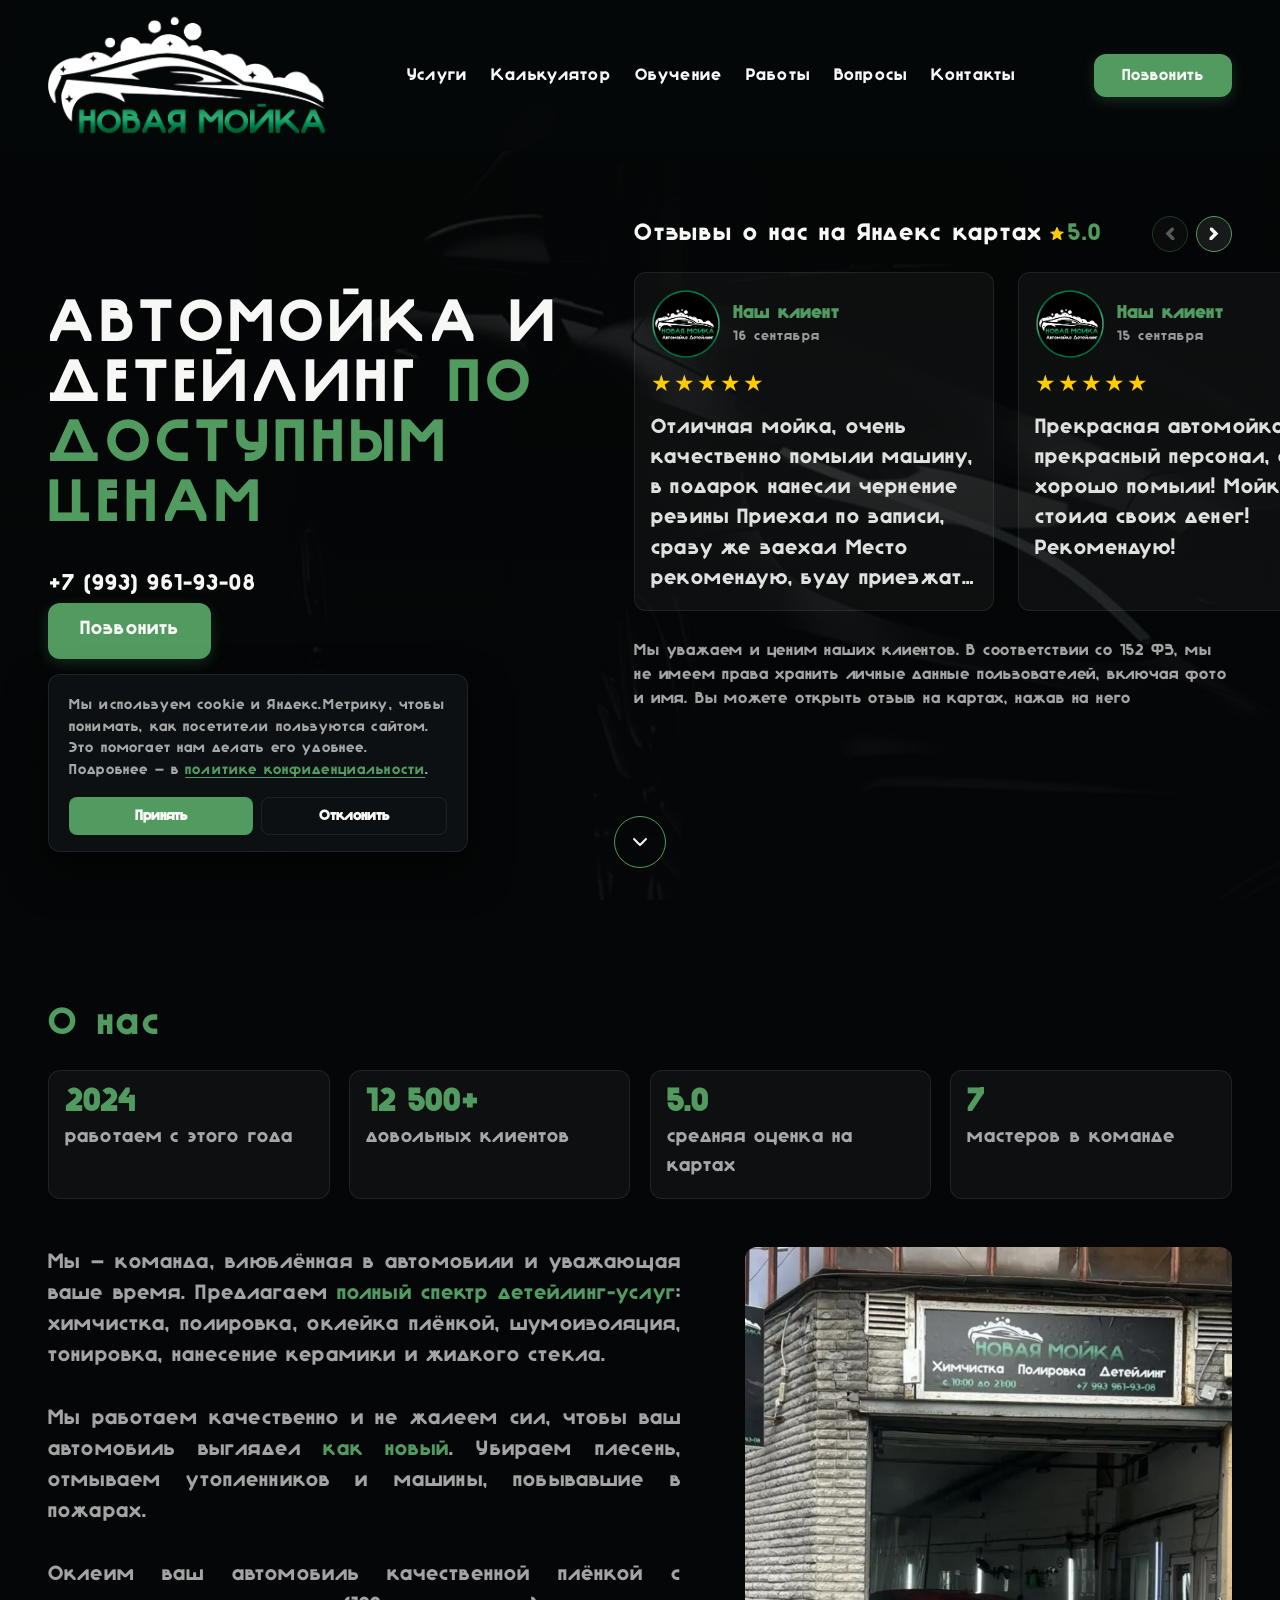
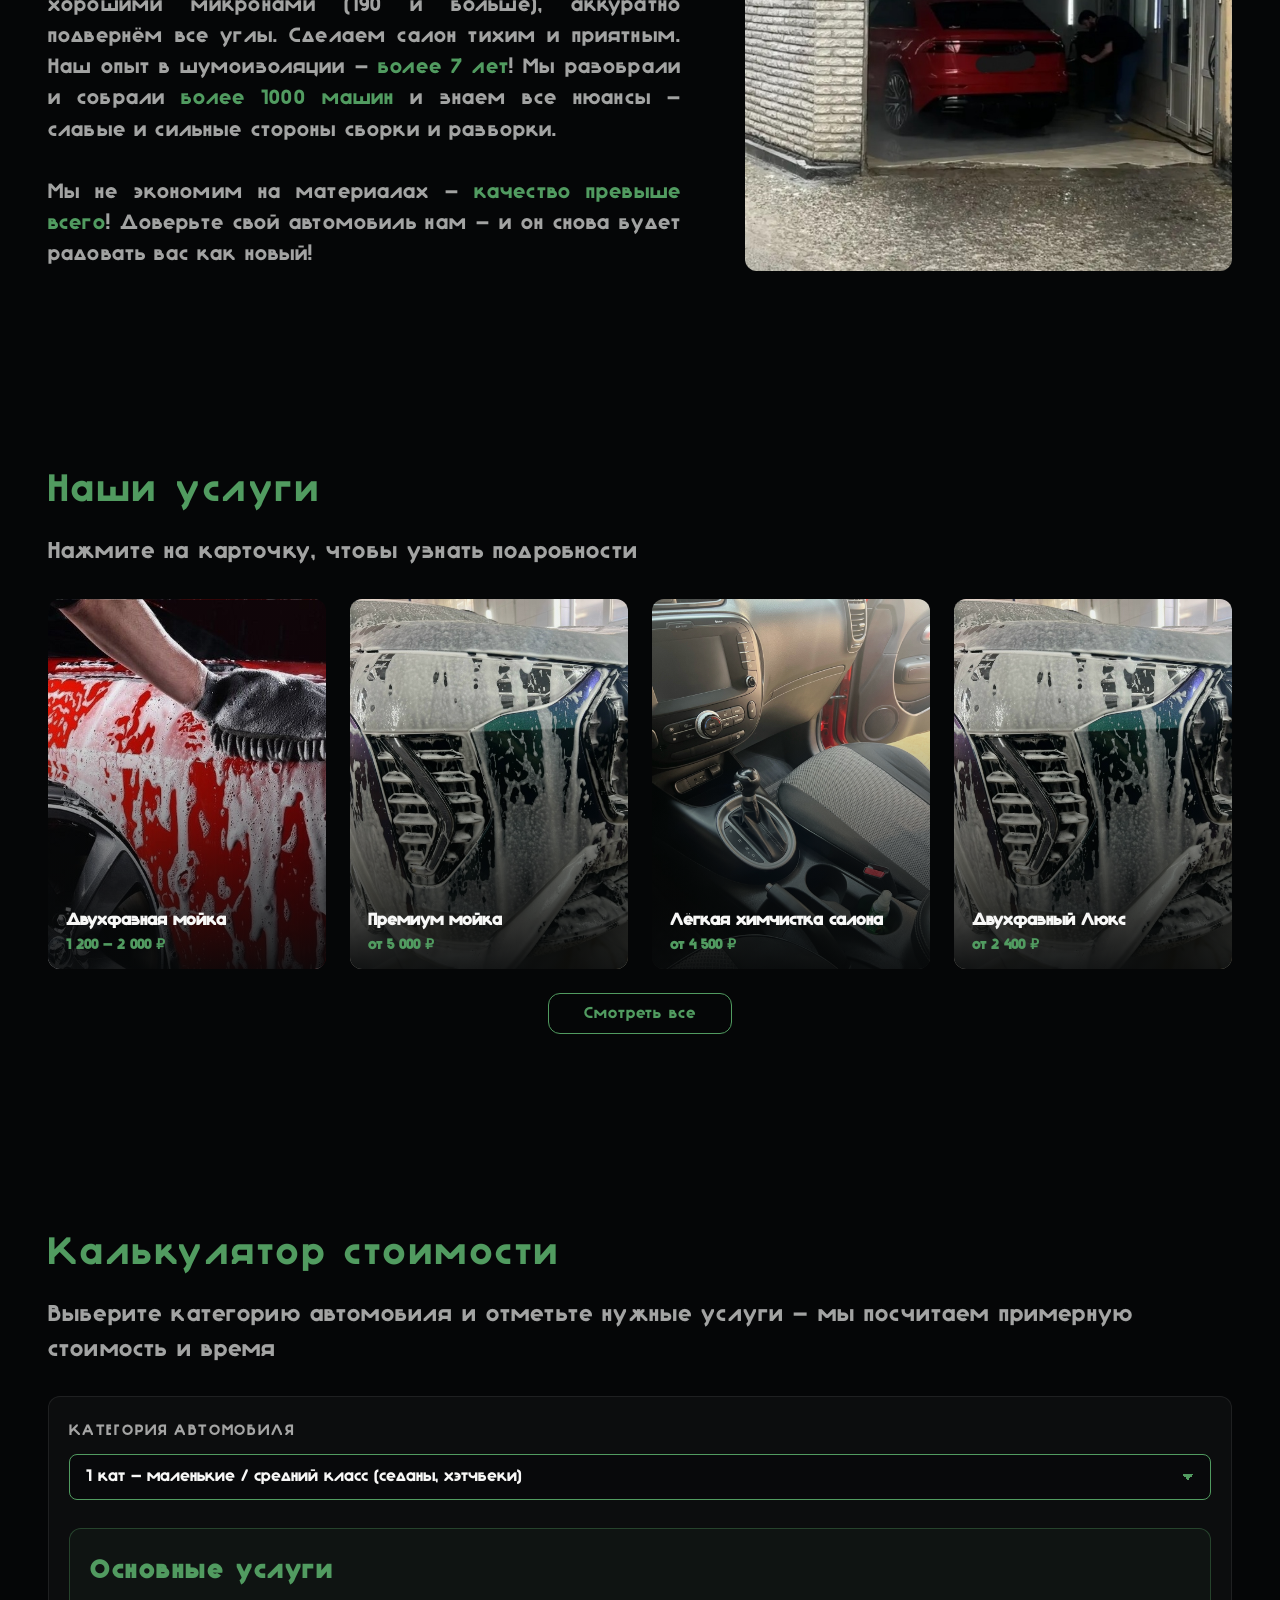
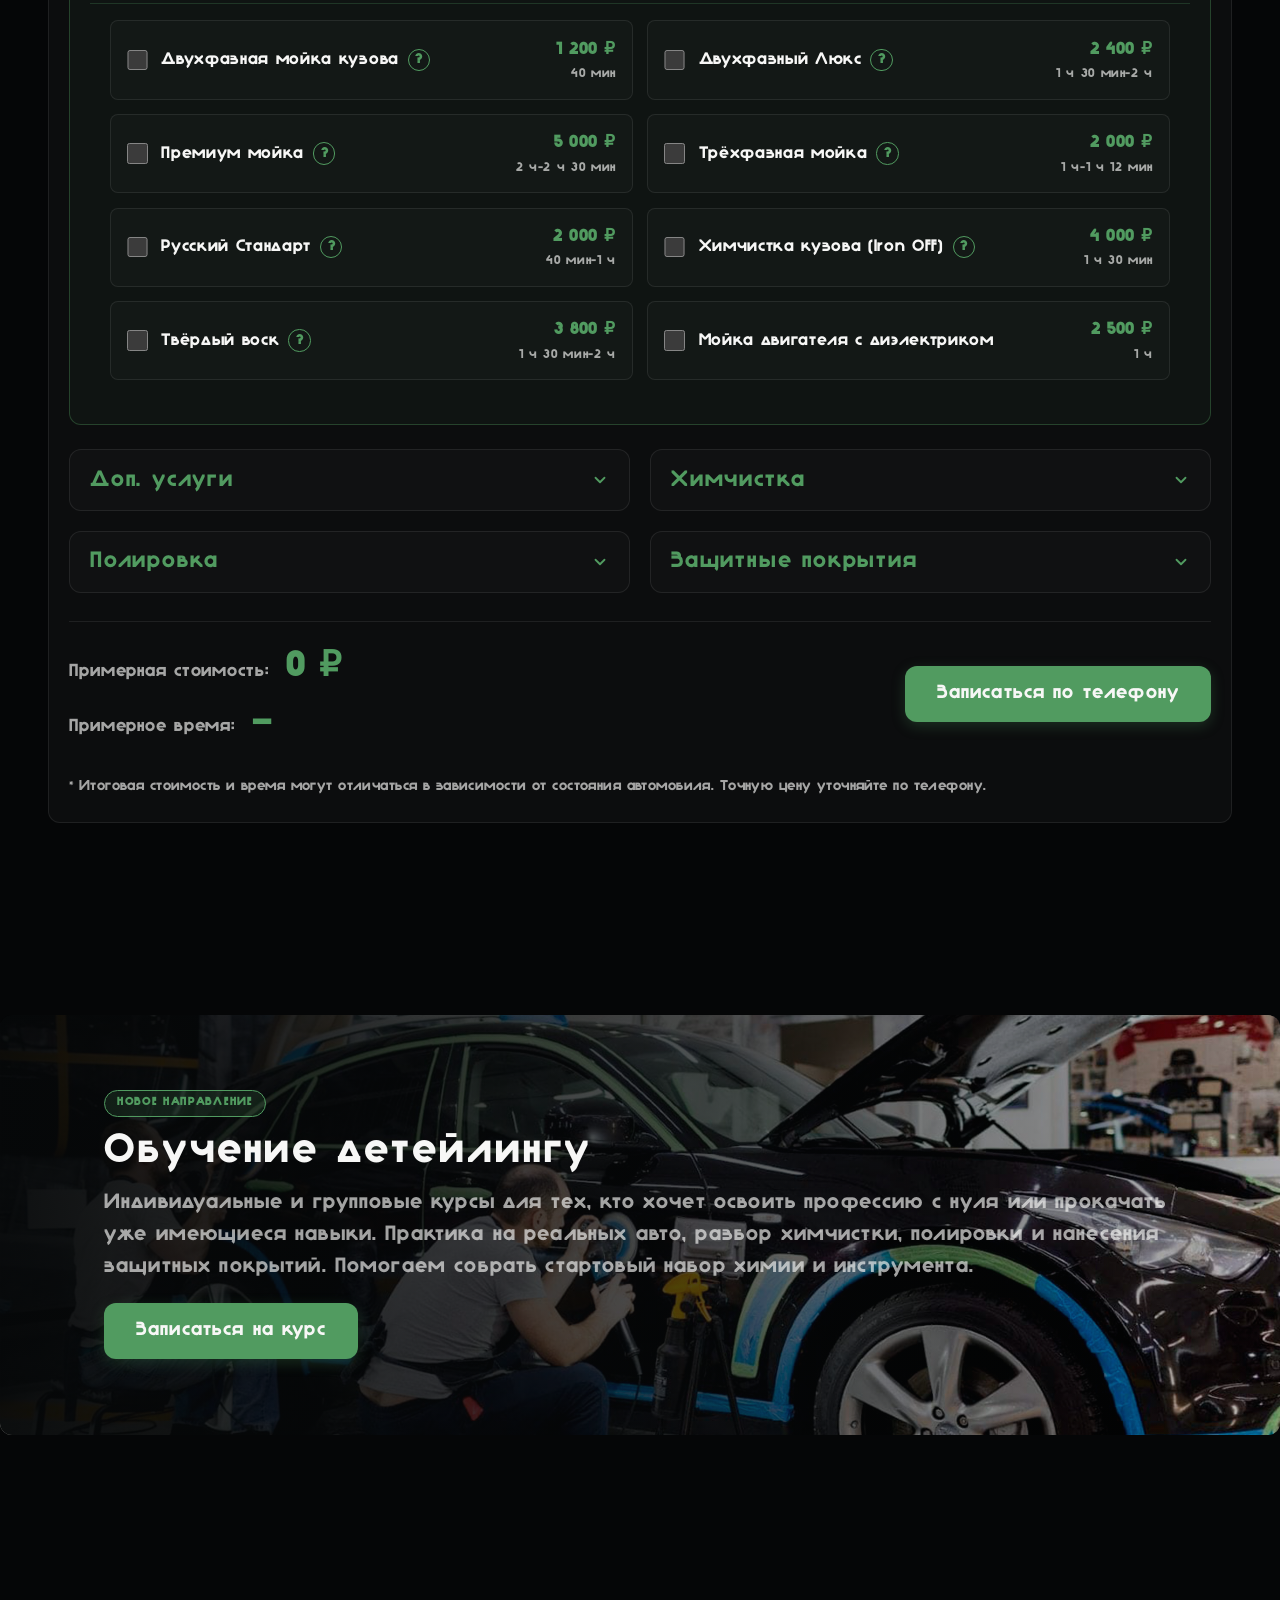
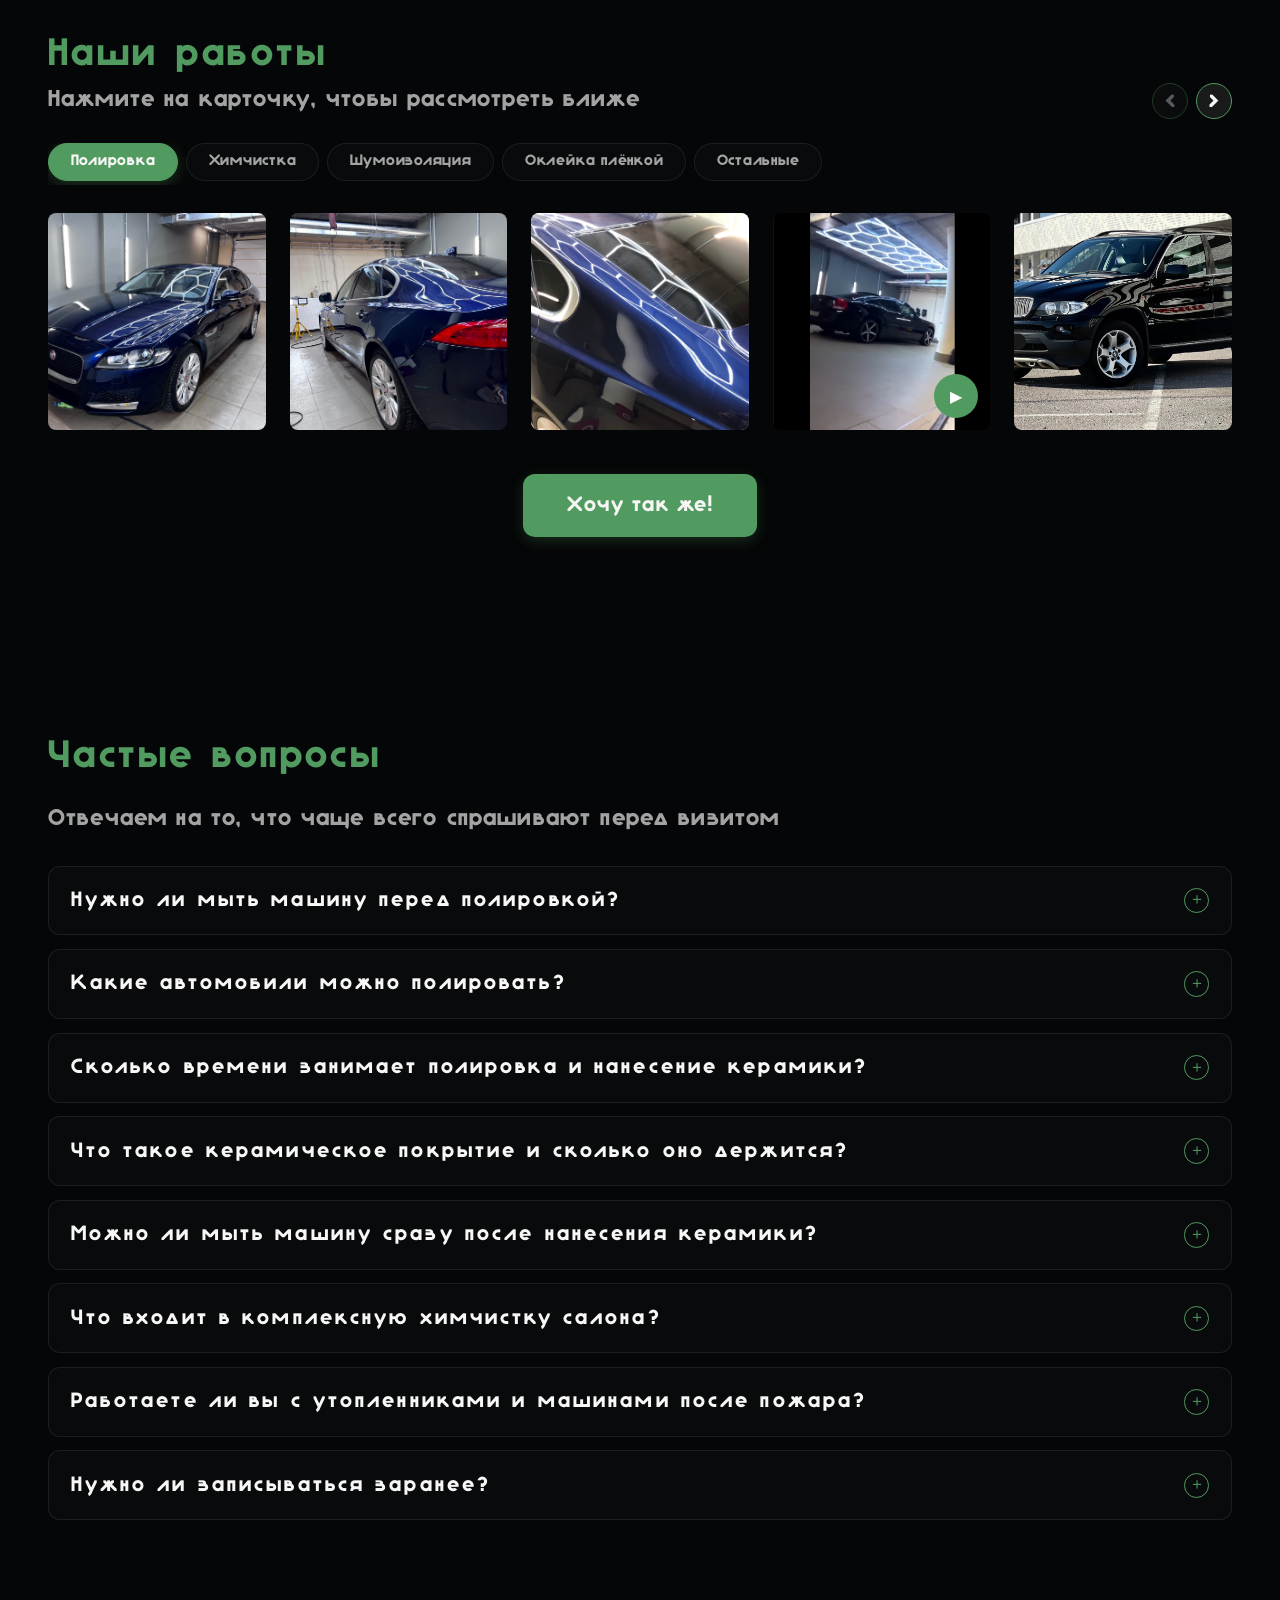
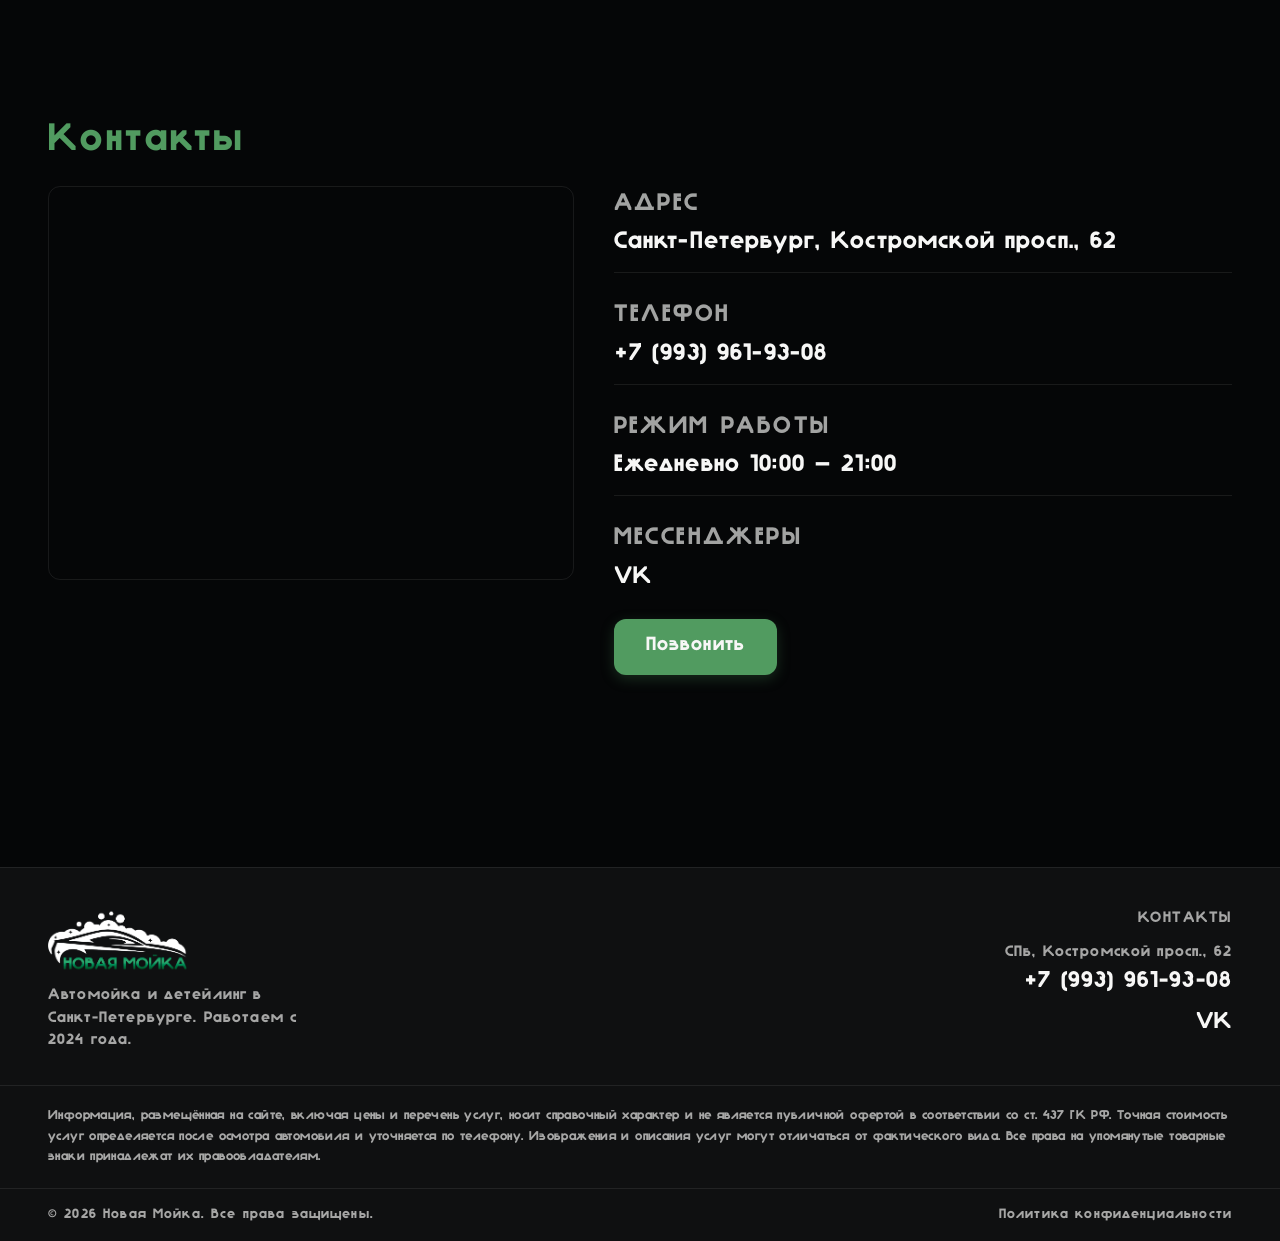
<file: index.html>
<!doctype html>
<html lang="ru">
  <head>
    <meta charset="UTF-8" />
    <meta name="viewport" content="width=device-width, initial-scale=1.0" />

    <title>Новая Мойка — Автомойка и детейлинг в Санкт-Петербурге</title>
    <meta name="description" content="Автомойка и детейлинг в Санкт-Петербурге: бережная мойка, химчистка салона, полировка, керамика, шумоизоляция. Обучение детейлингу. Звоните!" />
    <meta name="keywords" content="автомойка спб, детейлинг спб, химчистка салона, полировка кузова, керамическое покрытие, шумоизоляция, обучение детейлингу" />
    <meta name="author" content="Новая Мойка" />
    <meta name="robots" content="index, follow" />
    <meta name="theme-color" content="#060809" />
    <meta name="color-scheme" content="dark" />
    <meta name="format-detection" content="telephone=no" />
    <meta name="mobile-web-app-capable" content="yes" />
    <meta name="apple-mobile-web-app-title" content="Новая Мойка" />
    <meta name="apple-mobile-web-app-status-bar-style" content="black-translucent" />
    <link rel="canonical" href="https://novaya-moyka.ru/" />

    <meta property="og:type" content="website" />
    <meta property="og:site_name" content="Новая Мойка" />
    <meta property="og:locale" content="ru_RU" />
    <meta property="og:title" content="Новая Мойка — Автомойка и детейлинг в Санкт-Петербурге" />
    <meta property="og:description" content="Профессиональная мойка и детейлинг по доступным ценам. Химчистка, полировка, керамика, шумоизоляция. Обучение детейлингу." />
    <meta property="og:url" content="https://novaya-moyka.ru/" />
    <meta property="og:image" content="https://novaya-moyka.ru/src/img/og-preview.jpg" />
    <meta property="og:image:secure_url" content="https://novaya-moyka.ru/src/img/og-preview.jpg" />
    <meta property="og:image:type" content="image/jpeg" />
    <meta property="og:image:width" content="1200" />
    <meta property="og:image:height" content="630" />
    <meta property="og:image:alt" content="Автомойка и детейлинг Новая Мойка в Санкт-Петербурге" />

    <meta name="twitter:card" content="summary_large_image" />
    <meta name="twitter:title" content="Новая Мойка — Автомойка и детейлинг" />
    <meta name="twitter:description" content="Профессиональная мойка и детейлинг по доступным ценам. Обучение детейлингу." />
    <meta name="twitter:image" content="https://novaya-moyka.ru/src/img/og-preview.jpg" />
    <meta name="twitter:image:alt" content="Новая Мойка — автомойка и детейлинг" />

    <meta property="vk:image" content="https://novaya-moyka.ru/src/img/og-preview.jpg" />

    <link rel="stylesheet" href="src/main.css" />
    <link rel="icon" href="src/img/favicon.ico" />
    <link rel="apple-touch-icon" href="src/img/apple-touch-icon.png" />

    <script type="application/ld+json">
      {
        "@context": "https://schema.org",
        "@type": "AutoWash",
        "name": "Новая Мойка",
        "image": "https://novaya-moyka.ru/src/img/og-preview.jpg",
        "url": "https://novaya-moyka.ru/",
        "telephone": "+7 (993) 961-93-08",
        "priceRange": "₽₽",
        "address": {
          "@type": "PostalAddress",
          "addressLocality": "Санкт-Петербург",
          "streetAddress": "Костромской просп., 62",
          "addressCountry": "RU"
        },
        "openingHours": "Mo-Su 10:00-21:00",
        "aggregateRating": {
          "@type": "AggregateRating",
          "ratingValue": "5.0",
          "reviewCount": "40"
        }
      }
    </script>

    <!-- FAQPage -->
    <script type="application/ld+json">
      {
        "@context": "https://schema.org",
        "@type": "FAQPage",
        "mainEntity": [
          {
            "@type": "Question",
            "name": "Нужно ли мыть машину перед полировкой?",
            "acceptedAnswer": {
              "@type": "Answer",
              "text": "Да, это обязательный этап. Полировка делается только по чистой поверхности — пыль, песок и битумные пятна работают как абразив. Перед полировкой мы всегда проводим двухфазную мойку и обезжиривание."
            }
          },
          {
            "@type": "Question",
            "name": "Какие автомобили можно полировать?",
            "acceptedAnswer": {
              "@type": "Answer",
              "text": "Полируем любые легковые автомобили и кроссоверы. Ограничение только по состоянию ЛКП: если лак стёрт до грунта или есть сквозная коррозия, полировка не поможет."
            }
          },
          {
            "@type": "Question",
            "name": "Сколько времени занимает полировка и нанесение керамики?",
            "acceptedAnswer": {
              "@type": "Answer",
              "text": "Стандартный комплекс «полировка + керамика» занимает от 2 до 3 дней. Первый день — мойка, обезжиривание и абразивная полировка. Второй — нанесение керамики и её полимеризация. Третий день нужен для дополнительной защиты стёкол, фар и дисков."
            }
          },
          {
            "@type": "Question",
            "name": "Что такое керамическое покрытие и сколько оно держится?",
            "acceptedAnswer": {
              "@type": "Answer",
              "text": "Керамика — это жидкий состав на основе диоксида кремния, который после нанесения образует на поверхности ЛКП прочную плёнку. Защищает от реагентов, ультрафиолета, мелких сколов и облегчает мойку. Срок службы — в среднем 2–3 года."
            }
          },
          {
            "@type": "Question",
            "name": "Можно ли мыть машину сразу после нанесения керамики?",
            "acceptedAnswer": {
              "@type": "Answer",
              "text": "Первые 7 дней — нельзя. Покрытию нужно время, чтобы полностью полимеризоваться. Через неделю можно мыть как обычно. Рекомендуем бесконтактную мойку или ручную с мягкой губкой."
            }
          },
          {
            "@type": "Question",
            "name": "Что входит в комплексную химчистку салона?",
            "acceptedAnswer": {
              "@type": "Answer",
              "text": "Снимаем сиденья, чистим ткань и кожу отдельными составами, моем потолок, стойки, ковролин, пластик и дверные карты. Отдельно — багажник и труднодоступные места. В финале устранение запахов озоном и сушка. Занимает 1–2 дня."
            }
          },
          {
            "@type": "Question",
            "name": "Работаете ли вы с утопленниками и машинами после пожара?",
            "acceptedAnswer": {
              "@type": "Answer",
              "text": "Да. Убираем плесень, запах гари и следы копоти, обрабатываем антисептиками и восстанавливаем салон. Работа индивидуальная — рекомендуем приехать на осмотр для точной оценки."
            }
          },
          {
            "@type": "Question",
            "name": "Нужно ли записываться заранее?",
            "acceptedAnswer": {
              "@type": "Answer",
              "text": "Рекомендуем записываться за 1–2 дня. Для длительных работ (керамика, полировка, шумоизоляция) — за 3–4 дня. Записаться можно по телефону или в мессенджерах."
            }
          }
        ]
      }
    </script>

    <!-- ItemList: услуги с ценами -->
    <script type="application/ld+json">
      {
        "@context": "https://schema.org",
        "@type": "ItemList",
        "name": "Услуги Новой Мойки",
        "itemListElement": [
          { "@type": "ListItem", "position": 1,  "item": { "@type": "Service", "name": "Двухфазная мойка",          "offers": { "@type": "Offer", "price": "1200",  "priceCurrency": "RUB" } } },
          { "@type": "ListItem", "position": 2,  "item": { "@type": "Service", "name": "Премиум мойка",             "offers": { "@type": "Offer", "price": "5000",  "priceCurrency": "RUB" } } },
          { "@type": "ListItem", "position": 3,  "item": { "@type": "Service", "name": "Двухфазный Люкс",           "offers": { "@type": "Offer", "price": "2400",  "priceCurrency": "RUB" } } },
          { "@type": "ListItem", "position": 4,  "item": { "@type": "Service", "name": "Химчистка кузова",          "offers": { "@type": "Offer", "price": "4500",  "priceCurrency": "RUB" } } },
          { "@type": "ListItem", "position": 5,  "item": { "@type": "Service", "name": "Лёгкая химчистка салона",   "offers": { "@type": "Offer", "price": "4500",  "priceCurrency": "RUB" } } },
          { "@type": "ListItem", "position": 6,  "item": { "@type": "Service", "name": "Химчистка салона",          "offers": { "@type": "Offer", "price": "17000", "priceCurrency": "RUB" } } },
          { "@type": "ListItem", "position": 7,  "item": { "@type": "Service", "name": "Полировка стёкол",          "offers": { "@type": "Offer", "price": "9000",  "priceCurrency": "RUB" } } },
          { "@type": "ListItem", "position": 8,  "item": { "@type": "Service", "name": "Полировка + керамика",      "offers": { "@type": "Offer", "price": "23000", "priceCurrency": "RUB" } } },
          { "@type": "ListItem", "position": 9,  "item": { "@type": "Service", "name": "Мойка подвески",            "offers": { "@type": "Offer", "price": "3500",  "priceCurrency": "RUB" } } },
          { "@type": "ListItem", "position": 10, "item": { "@type": "Service", "name": "Предпродажная подготовка", "offers": { "@type": "Offer", "price": "6000",  "priceCurrency": "RUB" } } }
        ]
      }
    </script>

    <noscript>
      <style>
        [data-animate] { opacity: 1 !important; transform: none !important; }
      </style>
    </noscript>


    
<!-- Yandex.Metrika counter -->
<script type="text/javascript">
    (function(m,e,t,r,i,k,a){
        m[i]=m[i]||function(){(m[i].a=m[i].a||[]).push(arguments)};
        m[i].l=1*new Date();
        for (var j = 0; j < document.scripts.length; j++) {if (document.scripts[j].src === r) { return; }}
        k=e.createElement(t),a=e.getElementsByTagName(t)[0],k.async=1,k.src=r,a.parentNode.insertBefore(k,a)
    })(window, document,'script','https://mc.yandex.ru/metrika/tag.js?id=113567649', 'ym');

    ym(113567649, 'init', {ssr:true, webvisor:true, clickmap:true, ecommerce:"dataLayer", referrer: document.referrer, url: location.href, accurateTrackBounce:true, trackLinks:true});
</script>
<noscript><div><img src="https://mc.yandex.ru/watch/113567649" style="position:absolute; left:-9999px;" alt="" /></div></noscript>
<!-- /Yandex.Metrika counter -->



  </head>
  <body>
    <header class="header">
      <div class="container header__container">
        <button class="burger" type="button" aria-label="Открыть меню" aria-expanded="false">
          <span class="burger__line"></span>
          <span class="burger__line"></span>
          <span class="burger__line"></span>
        </button>

        <a href="#welcome" class="logo header__logo" aria-label="На главную">
          <img src="src/img/logo.png" alt="Новая Мойка" />
        </a>

        <nav class="nav" id="main-nav" aria-label="Основная навигация">
          <ul class="nav__list">
            <li><a href="#services">Услуги</a></li>
            <li><a href="#calc">Калькулятор</a></li>
            <li><a href="#training">Обучение</a></li>
            <li><a href="#works">Работы</a></li>
            <li><a href="#faq">Вопросы</a></li>
            <li><a href="#contacts">Контакты</a></li>
          </ul>
        </nav>

        <div class="header__phone">
          <a href="tel:+79939619308" class="btn elem--accent">Позвонить</a>
        </div>
      </div>
    </header>

    <section class="welcome" id="welcome">
      <div class="hero">
        <div class="container hero__container">
          <div class="hero__left">
            <div>
              <div class="hero__text" data-animate>
                <h1>
                  Автомойка и детейлинг
                  <span class="font--accent">По доступным ценам</span>
                </h1>
                <p>+7 (993) 961-93-08</p>
                <a href="tel:+79939619308" class="btn elem--accent">Позвонить</a>
              </div>
            </div>
          </div>

          <div class="reviews" id="reviews" data-animate>
            <div class="reviews__header">
              <h2>
                Отзывы о нас на Яндекс картах
                <span class="reviews__star">
                  <svg xmlns="http://www.w3.org/2000/svg" width="16" height="16" fill="none" viewBox="0 0 16 16" aria-hidden="true">
                    <path fill="currentColor" fill-rule="evenodd" d="m7.985 11.65-3.707 2.265a.546.546 0 0 1-.814-.598l1.075-4.282L1.42 6.609a.546.546 0 0 1 .29-.976l4.08-.336 1.7-3.966a.546.546 0 0 1 1.004.001l1.687 3.965 4.107.337c.496.04.684.67.29.976l-3.131 2.425 1.073 4.285a.546.546 0 0 1-.814.598z" clip-rule="evenodd" />
                  </svg>
                  <span class="font--accent">5.0</span>
                </span>
              </h2>
              <div class="reviews__controls">
                <button class="reviews__arrow reviews__arrow--prev" type="button" aria-label="Назад">‹</button>
                <button class="reviews__arrow reviews__arrow--next" type="button" aria-label="Вперёд">›</button>
              </div>
            </div>

            <div class="reviews__track" data-slider-track>
              <a href="https://yandex.ru/maps/org/77434897884/reviews?reviews%5BpublicId%5D=51pz816k7mh85cc30auy2dmrm4&si=xpzb0ju072raph9hb4ndk7x66w&utm_source=review" target="_blank" rel="noopener" aria-label="Открыть отзыв на Яндекс картах">
                <article class="review">
                  <div class="review__top">
                    <img class="review__avatar" src="src/img/full_logo.png" alt="Аватар" loading="lazy" />
                    <div class="review__info">
                      <div class="review__author">Наш клиент</div>
                      <div class="review__date">16 сентября</div>
                    </div>
                  </div>
                  <div class="review__rating">★★★★★</div>
                  <p class="review__text">Отличная мойка, очень качественно помыли машину, в подарок нанесли чернение резины Приехал по записи, сразу же заехал Место рекомендую, буду приезжать еще</p>
                </article>
              </a>

              <a href="https://yandex.ru/maps/org/77434897884/reviews?reviews%5BpublicId%5D=8pta4384z32gyn2pfqk3e3wxw0&si=xpzb0ju072raph9hb4ndk7x66w&utm_source=review" target="_blank" rel="noopener" aria-label="Открыть отзыв на Яндекс картах">
                <article class="review">
                  <div class="review__top">
                    <img class="review__avatar" src="src/img/full_logo.png" alt="Аватар" loading="lazy" />
                    <div class="review__info">
                      <div class="review__author">Наш клиент</div>
                      <div class="review__date">15 сентября</div>
                    </div>
                  </div>
                  <div class="review__rating">★★★★★</div>
                  <p class="review__text">Прекрасная автомойка, прекрасный персонал, очень хорошо помыли! Мойка стоила своих денег! Рекомендую!</p>
                </article>
              </a>

              <a href="https://yandex.ru/maps/org/77434897884/reviews?reviews%5BpublicId%5D=6tt41jrkp7enw1pkmk9cuffbfm&si=xpzb0ju072raph9hb4ndk7x66w&utm_source=review" target="_blank" rel="noopener" aria-label="Открыть отзыв на Яндекс картах">
                <article class="review">
                  <div class="review__top">
                    <img class="review__avatar" src="src/img/full_logo.png" alt="Аватар" loading="lazy" />
                    <div class="review__info">
                      <div class="review__author">Наш клиент</div>
                      <div class="review__date">2 июня</div>
                    </div>
                  </div>
                  <div class="review__rating">★★★★★</div>
                  <p class="review__text">Огромная благодарность за работу, всё настолько чисто, как будто чистая новая машина. Ещё подсказали, как решить пару вопросов по машине. Покрыли колёса блёстками — обязательно вернусь и порекомендую друзьям!</p>
                </article>
              </a>

              <a href="https://yandex.ru/maps/org/77434897884/reviews?reviews%5BpublicId%5D=95p40g91v36tdjf659gw42m7ym&si=xpzb0ju072raph9hb4ndk7x66w&utm_source=review" target="_blank" rel="noopener" aria-label="Открыть отзыв на Яндекс картах">
                <article class="review">
                  <div class="review__top">
                    <img class="review__avatar" src="src/img/full_logo.png" alt="Аватар" loading="lazy" />
                    <div class="review__info">
                      <div class="review__author">Наш клиент</div>
                      <div class="review__date">29 августа</div>
                    </div>
                  </div>
                  <div class="review__rating">★★★★★</div>
                  <p class="review__text">Помыл два авто, Мазду и Форестер. Все отлично, перед мойкой показали и рассказали, что можно сделать дополнительно, ничего не навязывали. Рекомендую.</p>
                </article>
              </a>

              <a href="https://yandex.ru/maps/org/77434897884/reviews?reviews%5BpublicId%5D=dq7uf2r52hqh2jn4h8zkhrnh78&si=xpzb0ju072raph9hb4ndk7x66w&utm_source=review" target="_blank" rel="noopener" aria-label="Открыть отзыв на Яндекс картах">
                <article class="review">
                  <div class="review__top">
                    <img class="review__avatar" src="src/img/full_logo.png" alt="Аватар" loading="lazy" />
                    <div class="review__info">
                      <div class="review__author">Наш клиент</div>
                      <div class="review__date">27 августа</div>
                    </div>
                  </div>
                  <div class="review__rating">★★★★★</div>
                  <p class="review__text">Отличная мойка! Давно мою авто и мото, мойщики знают своё дело. Как понял из разговора, ранее имеют большой опыт работы в детейлинге. Далее убедился сам, когда увидел, как мыли мой авто в керамике.</p>
                </article>
              </a>

              <a href="https://yandex.ru/maps/org/77434897884/reviews?reviews%5BpublicId%5D=5fwd9umjxt69u9jxbjjd3xydmc&si=xpzb0ju072raph9hb4ndk7x66w&utm_source=review" target="_blank" rel="noopener" aria-label="Открыть отзыв на Яндекс картах">
                <article class="review">
                  <div class="review__top">
                    <img class="review__avatar" src="src/img/full_logo.png" alt="Аватар" loading="lazy" />
                    <div class="review__info">
                      <div class="review__author">Наш клиент</div>
                      <div class="review__date">21 августа</div>
                    </div>
                  </div>
                  <div class="review__rating">★★★★★</div>
                  <p class="review__text">Мыла тут машину, я записалась заранее, приняли вовремя меня, и предупредили, сколько будут мыть машину. Машину отдали в срок, качеством мойки очень довольна! Буду ездить сюда постоянно))</p>
                </article>
              </a>

              <a href="https://yandex.ru/maps/org/77434897884/reviews?reviews%5BpublicId%5D=hm095g1trexg5q0qm6ajyubrfr&si=xpzb0ju072raph9hb4ndk7x66w&utm_source=review" target="_blank" rel="noopener" aria-label="Открыть отзыв на Яндекс картах">
                <article class="review">
                  <div class="review__top">
                    <img class="review__avatar" src="src/img/full_logo.png" alt="Аватар" loading="lazy" />
                    <div class="review__info">
                      <div class="review__author">Наш клиент</div>
                      <div class="review__date">15 августа</div>
                    </div>
                  </div>
                  <div class="review__rating">★★★★★</div>
                  <p class="review__text">Отлично вымыли машину, всё чисто, побрызгали приятным ароматом салон, дали советы по уходу, отличный сервис, адекватные цены, вернусь обязательно, буду рекомендовать знакомым.</p>
                </article>
              </a>

              <a href="https://yandex.ru/maps/org/77434897884/reviews?reviews%5BpublicId%5D=uv4v1fr2zw38zxn80tc1vy3cf0&si=xpzb0ju072raph9hb4ndk7x66w&utm_source=review" target="_blank" rel="noopener" aria-label="Открыть отзыв на Яндекс картах">
                <article class="review">
                  <div class="review__top">
                    <img class="review__avatar" src="src/img/full_logo.png" alt="Аватар" loading="lazy" />
                    <div class="review__info">
                      <div class="review__author">Наш клиент</div>
                      <div class="review__date">14 августа</div>
                    </div>
                  </div>
                  <div class="review__rating">★★★★★</div>
                  <p class="review__text">Отличная мойка, хороший сервис, адекватные цены, есть химчистка, очень рекомендую!</p>
                </article>
              </a>

              <a href="https://yandex.ru/maps/org/77434897884/reviews?reviews%5BpublicId%5D=22umde36gm1y3uxm8harmvghrr&si=xpzb0ju072raph9hb4ndk7x66w&utm_source=review" target="_blank" rel="noopener" aria-label="Открыть отзыв на Яндекс картах">
                <article class="review">
                  <div class="review__top">
                    <img class="review__avatar" src="src/img/full_logo.png" alt="Аватар" loading="lazy" />
                    <div class="review__info">
                      <div class="review__author">Наш клиент</div>
                      <div class="review__date">11 августа</div>
                    </div>
                  </div>
                  <div class="review__rating">★★★★★</div>
                  <p class="review__text">Благодарю за вашу заботу о машине! Уж очень приятно потом сесть в чистый салон и погнать по делам, чувствуешь себя так, как если бы сама из салона красоты выпорхнула! Качественный и такой обходительный подход. Очень ценю.</p>
                </article>
              </a>

              <a href="https://yandex.ru/maps/org/77434897884/reviews?reviews%5BpublicId%5D=8wf2t0gv7nbh4bnwr224aumu8w&si=xpzb0ju072raph9hb4ndk7x66w&utm_source=review" target="_blank" rel="noopener" aria-label="Открыть отзыв на Яндекс картах">
                <article class="review">
                  <div class="review__top">
                    <img class="review__avatar" src="src/img/full_logo.png" alt="Аватар" loading="lazy" />
                    <div class="review__info">
                      <div class="review__author">Наш клиент</div>
                      <div class="review__date">29 июля</div>
                    </div>
                  </div>
                  <div class="review__rating">★★★★★</div>
                  <p class="review__text">Заехали сюда случайно, по навигатору в поисках ближайшей свободной мойки. Попали к ребятам. Машину помыли настолько тщательно, что я её не узнала 🤣 спасибо огромное! Очень приятно удивили, такой подход к работе заслуживает огромного уважения! Теперь буду специально сюда ездить.</p>
                </article>
              </a>

              <a href="https://yandex.ru/maps/org/novaya_moyka/77434897884/reviews/?ll=30.312581%2C60.026366&z=17" target="_blank" rel="noopener" aria-label="Открыть все отзывы на Яндекс картах">
                <article class="review">
                  <div class="review__top">
                    <img class="review__avatar" src="src/img/full_logo.png" alt="Аватар" loading="lazy" />
                    <div class="review__info">
                      <div class="review__author">Наш клиент</div>
                      <div class="review__date">2 июня</div>
                    </div>
                  </div>
                  <div class="review__rating">★★★★★</div>
                  <p class="review__text">Вы можете посмотреть все отзывы на Яндекс картах</p>
                </article>
              </a>
            </div>
            <p class="reviews__lead">
              Мы уважаем и ценим наших клиентов. В соответствии со 152 ФЗ, мы не имеем права хранить личные данные пользователей, включая фото и имя. Вы можете открыть отзыв на картах, нажав на него
            </p>
          </div>
        </div>
      </div>

      <a href="#about" class="welcome__arrow" aria-label="Перейти к разделу О нас">
        <svg xmlns="http://www.w3.org/2000/svg" viewBox="0 0 24 24" fill="none" stroke="currentColor" stroke-width="2" stroke-linecap="round" stroke-linejoin="round">
          <polyline points="6 9 12 15 18 9" />
        </svg>
      </a>
    </section>

    <section class="about section" id="about">
      <div class="container">
        <h2 class="section__title font--accent" data-animate>О нас</h2>
        <ul class="stats">
          <li class="stats__item">
            <span class="stats__value">2024</span>
            <span class="stats__label">работаем с этого года</span>
          </li>
          <li class="stats__item">
            <span class="stats__value">12 500+</span>
            <span class="stats__label">довольных клиентов</span>
          </li>
          <li class="stats__item">
            <span class="stats__value">5.0</span>
            <span class="stats__label">средняя оценка на картах</span>
          </li>
          <li class="stats__item">
            <span class="stats__value">7</span>
            <span class="stats__label">мастеров в команде</span>
          </li>
        </ul>
        <div class="about__grid">
          <div class="about__content" data-animate>
            <p class="about__text">
              Мы — команда, влюблённая в автомобили и уважающая ваше время.
              Предлагаем <span class="font--accent">полный спектр детейлинг-услуг</span>: химчистка, полировка,
              оклейка плёнкой, шумоизоляция, тонировка, нанесение керамики и
              жидкого стекла.
              <br /><br />Мы работаем качественно и не жалеем сил, чтобы ваш
              автомобиль выглядел <span class="font--accent">как новый</span>. Убираем плесень, отмываем
              утопленников и машины, побывавшие в пожарах. <br /><br />Оклеим
              ваш автомобиль качественной плёнкой с хорошими микронами (190 и
              больше), аккуратно подвернём все углы. Сделаем салон тихим и
              приятным. Наш опыт в шумоизоляции — <span class="font--accent">более 7 лет</span>! Мы разобрали и
              собрали <span class="font--accent">более 1000 машин</span> и знаем все нюансы — слабые и сильные
              стороны сборки и разборки. <br /><br />Мы не экономим на
              материалах — <span class="font--accent">качество превыше всего</span>! Доверьте свой автомобиль нам
              — и он снова будет радовать вас как новый!
            </p>
          </div>

          <div class="about__image" data-animate style="--delay: 0.15s">
            <img src="src/img/studio/studio_1.jpg" alt="Студия автомойки и детейлинг Новая Мойка" loading="lazy" />
          </div>
        </div>
      </div>
    </section>

    <section class="services section" id="services">
      <div class="container">
        <h2 class="section__title font--accent" data-animate>Наши услуги</h2>
        <p class="section__lead" data-animate>Нажмите на карточку, чтобы узнать подробности</p>

        <div class="services__grid" id="servicesGrid">
          <button class="service-item" type="button" data-service="wash-2phase" data-animate>
            <span class="service-item__bg" style="background-image: url('src/img/services/wash-2phase.jpg')"></span>
            <span class="service-item__body">
              <span class="service-item__title">Двухфазная мойка</span>
              <span class="service-item__price">1 200 — 2 000 ₽</span>
            </span>
          </button>

          <button class="service-item" type="button" data-service="wash-premium" data-animate style="--delay: 0.05s">
            <span class="service-item__bg" style="background-image: url('src/img/services/wash.jpg')"></span>
            <span class="service-item__body">
              <span class="service-item__title">Премиум мойка</span>
              <span class="service-item__price">от 5 000 ₽</span>
            </span>
          </button>

          <button class="service-item" type="button" data-service="interior-light" data-animate style="--delay: 0.2s">
            <span class="service-item__bg" style="background-image: url('src/img/services/interior-light.jpg')"></span>
            <span class="service-item__body">
              <span class="service-item__title">Лёгкая химчистка салона</span>
              <span class="service-item__price">от 4 500 ₽</span>
            </span>
          </button>

          <button class="service-item" type="button" data-service="wash-luxe" data-animate style="--delay: 0.1s">
            <span class="service-item__bg" style="background-image: url('src/img/services/wash.jpg')"></span>
            <span class="service-item__body">
              <span class="service-item__title">Двухфазный Люкс</span>
              <span class="service-item__price">от 2 400 ₽</span>
            </span>
          </button>

          <button class="service-item" type="button" data-service="body-chem" data-animate style="--delay: 0.15s">
            <span class="service-item__bg" style="background-image: url('src/img/services/wash.jpg')"></span>
            <span class="service-item__body">
              <span class="service-item__title">Химчистка кузова</span>
              <span class="service-item__price">от 4 500 ₽</span>
            </span>
          </button>         

          <button class="service-item" type="button" data-service="interior-full" data-animate style="--delay: 0.25s">
            <span class="service-item__bg" style="background-image: url('src/img/services/interior-light.jpg')"></span>
            <span class="service-item__body">
              <span class="service-item__title">Химчистка салона</span>
              <span class="service-item__price">от 17 000 ₽</span>
            </span>
          </button>

          <button class="service-item" type="button" data-service="glass-polish" data-animate style="--delay: 0.3s">
            <span class="service-item__bg" style="background-image: url('src/img/services/glass-polish.jpg')"></span>
            <span class="service-item__body">
              <span class="service-item__title">Полировка стёкол</span>
              <span class="service-item__price">от 9 000 ₽</span>
            </span>
          </button>

          <button class="service-item" type="button" data-service="polish-ceramic" data-animate style="--delay: 0.35s">
            <span class="service-item__bg" style="background-image: url('src/img/services/polish-ceramic.jpg')"></span>
            <span class="service-item__body">
              <span class="service-item__title">Полировка + керамика</span>
              <span class="service-item__price">от 23 000 ₽</span>
            </span>
          </button>

          <button class="service-item" type="button" data-service="suspension-wash" data-animate style="--delay: 0.4s">
            <span class="service-item__bg" style="background-image: url('src/img/services/suspension-wash.jpg')"></span>
            <span class="service-item__body">
              <span class="service-item__title">Мойка подвески</span>
              <span class="service-item__price">от 3 500 ₽</span>
            </span>
          </button>

          <button class="service-item" type="button" data-service="pre-sale" data-animate style="--delay: 0.45s">
            <span class="service-item__bg" style="background-image: url('src/img/services/interior-light.jpg')"></span>
            <span class="service-item__body">
              <span class="service-item__title">Предпродажная подготовка</span>
              <span class="service-item__price">от 6 000 ₽</span>
            </span>
          </button>

          <button class="service-item" type="button" data-service="wrap" data-animate style="--delay: 0.5s">
            <span class="service-item__bg" style="background-image: url('src/img/services/wrap.jpg')"></span>
            <span class="service-item__body">
              <span class="service-item__title">Оклейка плёнкой</span>
              <span class="service-item__price">по договорённости</span>
            </span>
          </button>

          <button class="service-item" type="button" data-service="soundproof" data-animate style="--delay: 0.55s">
            <span class="service-item__bg" style="background-image: url('src/img/services/soundproof.jpg')"></span>
            <span class="service-item__body">
              <span class="service-item__title">Шумоизоляция</span>
              <span class="service-item__price">от 30 000 ₽</span>
            </span>
          </button>
        </div>

        <div class="services__toggle-wrap">
          <button class="btn services__toggle" id="servicesToggle" type="button">Смотреть все</button>
        </div>
      </div>
    </section>

    <section class="calc section" id="calc">
      <div class="container">
        <h2 class="section__title font--accent" data-animate>Калькулятор стоимости</h2>
        <p class="section__lead" data-animate>
          Выберите категорию автомобиля и отметьте нужные услуги — мы посчитаем примерную стоимость и время
        </p>

        <div class="calc__box" data-animate>
          <div class="calc__category">
            <label class="calc__category-label" for="calcCategory">Категория автомобиля</label>
            <select id="calcCategory" class="calc__select">
              <option value="1">1 кат — маленькие / средний класс (седаны, хэтчбеки)</option>
              <option value="2">2 кат — семейные / бизнес (седаны, универсалы, малые кроссоверы)</option>
              <option value="3">3 кат — внедорожники, большие и средние кроссоверы</option>
            </select>
          </div>

          <div class="calc__groups" id="calcGroups"></div>

          <div class="calc__footer">
            <div class="calc__totals">
              <div class="calc__total">
                <span class="calc__total-label">Примерная стоимость:</span>
                <span class="calc__total-value" id="calcTotal">0 ₽</span>
              </div>
              <div class="calc__total">
                <span class="calc__total-label">Примерное время:</span>
                <span class="calc__total-time-value" id="calcTime">—</span>
              </div>
            </div>
            <a href="tel:+79939619308" class="btn elem--accent">Записаться по телефону</a>
          </div>

          <p class="calc__note">
            * Итоговая стоимость и время могут отличаться в зависимости от состояния автомобиля.
            Точную цену уточняйте по телефону.
          </p>
        </div>
      </div>
    </section>

    <section class="training section" id="training">
      <div class="training__banner" data-animate>
        <div class="training__bg" style="background-image: url('src/img/training/training-cover')"></div>
        <div class="training__content container">
          <span class="training__tag">Новое направление</span>
          <h2 class="training__title">Обучение детейлингу</h2>
          <p class="training__desc">
            Индивидуальные и групповые курсы для тех, кто хочет освоить
            профессию с нуля или прокачать уже имеющиеся навыки. Практика на
            реальных авто, разбор химчистки, полировки и нанесения защитных
            покрытий. Помогаем собрать стартовый набор химии и инструмента.
          </p>
          <a href="tel:+79939619308" class="btn elem--accent">Записаться на курс</a>
        </div>
      </div>
    </section>

    <section class="works section" id="works">
      <div class="container">
        <div class="works__header">
          <div>
            <h2 class="section__title font--accent" data-animate>Наши работы</h2>
            <p class="section__lead" data-animate>Нажмите на карточку, чтобы рассмотреть ближе</p>
          </div>
          <div class="works__controls">
            <button class="reviews__arrow works__arrow--prev" type="button" aria-label="Назад">‹</button>
            <button class="reviews__arrow works__arrow--next" type="button" aria-label="Вперёд">›</button>
          </div>
        </div>

        <div class="works__tabs" role="tablist" aria-label="Категории работ">
          <button class="works__tab is-active" type="button" role="tab" aria-selected="true" aria-controls="works-panel-polish" id="works-tab-polish" data-works-tab="polish">Полировка</button>
          <button class="works__tab" type="button" role="tab" aria-selected="false" aria-controls="works-panel-interior" id="works-tab-interior" data-works-tab="interior">Химчистка</button>
          <button class="works__tab" type="button" role="tab" aria-selected="false" aria-controls="works-panel-soundproof" id="works-tab-soundproof" data-works-tab="soundproof">Шумоизоляция</button>
          <button class="works__tab" type="button" role="tab" aria-selected="false" aria-controls="works-panel-wrap" id="works-tab-wrap" data-works-tab="wrap">Оклейка плёнкой</button>
          <button class="works__tab" type="button" role="tab" aria-selected="false" aria-controls="works-panel-other" id="works-tab-other" data-works-tab="other">Остальные</button>
        </div>

        <div class="works__panel is-active" role="tabpanel" aria-labelledby="works-tab-polish" id="works-panel-polish" data-works-panel="polish" data-lightbox-group="works-polish">
          <div class="works__track" data-slider-track>
            <button class="work" type="button" data-lightbox-type="image" aria-label="Открыть фото 1">
              <img src="src/img/works/polish/polirovka_jaguar.jpg" alt="Полировка — Ягуар. Фото 1" loading="lazy" />
              <span class="work__zoom">＋</span>
            </button>

            <button class="work" type="button" data-lightbox-type="image" aria-label="Открыть фото 2">
              <img src="src/img/works/polish/polirovka_jaguar_1.jpg" alt="Полировка — Ягуар. Фото 2" loading="lazy" />
              <span class="work__zoom">＋</span>
            </button>

            <button class="work" type="button" data-lightbox-type="image" aria-label="Открыть фото 3">
              <img src="src/img/works/polish/polirovka_jaguar_2.jpg" alt="Полировка — Ягуар. Фото 3" loading="lazy" />
              <span class="work__zoom">＋</span>
            </button>

            <button class="work" type="button" data-lightbox-type="video" data-lightbox-src="src/video/works/polish/polirovka_bmv.mp4" aria-label="Открыть видео 1">
              <img src="src/img/works/polish/polirovka_bmv-poster.jpg" alt="Полировка — БМВ. Видео 1" loading="lazy" />
              <span class="work__zoom work__zoom--video" aria-hidden="true">▶</span>
            </button>

            <button class="work" type="button" data-lightbox-type="image" aria-label="Открыть Полировка — BMW. Фото 1">
              <img src="src/img/works/polish/polirovka_bmw.jpg" alt="Полировка — BMW. Фото 1" loading="lazy" />
              <span class="work__zoom">＋</span>
            </button>

            <button class="work" type="button" data-lightbox-type="image" aria-label="Открыть Полировка — BMW. Фото 1">
              <img src="src/img/works/polish/polirovka_bmw1.jpg" alt="Полировка — BMW. Фото 1" loading="lazy" />
              <span class="work__zoom">＋</span>
            </button>

            <button class="work" type="button" data-lightbox-type="image" aria-label="Открыть Полировка — Шевроле Круз. Фото 1">
              <img src="src/img/works/polish/polirovka_chevrolet_cruze.jpg" alt="Полировка — Шевроле Круз. Фото 1" loading="lazy" />
              <span class="work__zoom">＋</span>
            </button>

            <button class="work" type="button" data-lightbox-type="image" aria-label="Открыть Полировка — Шевроле Круз. Фото 2">
              <img src="src/img/works/polish/polirovka_chevrolet_cruze_1.jpg" alt="Полировка — Шевроле Круз. Фото 2" loading="lazy" />
              <span class="work__zoom">＋</span>
            </button>

            <button class="work" type="button" data-lightbox-type="image" aria-label="Открыть Полировка — Эксид. Фото 1">
              <img src="src/img/works/polish/polirovka_exeed.jpg" alt="Полировка — Эксид. Фото 1" loading="lazy" />
              <span class="work__zoom">＋</span>
            </button>

            <button class="work" type="button" data-lightbox-type="image" aria-label="Открыть Полировка — Эксид. Фото 2">
              <img src="src/img/works/polish/polirovka_exeed_1.jpg" alt="Полировка — Эксид. Фото 2" loading="lazy" />
              <span class="work__zoom">＋</span>
            </button>

            <button class="work" type="button" data-lightbox-type="image" aria-label="Открыть Полировка — Инфинити. Фото 1">
              <img src="src/img/works/polish/polirovka_infinity.jpg" alt="Полировка — Инфинити. Фото 1" loading="lazy" />
              <span class="work__zoom">＋</span>
            </button>

            <button class="work" type="button" data-lightbox-type="image" aria-label="Открыть Полировка — Мерседес E 200. Фото 1">
              <img src="src/img/works/polish/polirovka_mersedes_e200.jpg" alt="Полировка — Мерседес E 200. Фото 1" loading="lazy" />
              <span class="work__zoom">＋</span>
            </button>

            <button class="work" type="button" data-lightbox-type="image" aria-label="Открыть Полировка — Мерседес E 200 Серый. Фото 1">
              <img src="src/img/works/polish/polirovka_mersedes_e200_gray.jpg" alt="Полировка — Мерседес E 200 Серый. Фото 1" loading="lazy" />
              <span class="work__zoom">＋</span>
            </button>

            <button class="work" type="button" data-lightbox-type="image" aria-label="Открыть Полировка — Рэндж Ровер. Фото 1">
              <img src="src/img/works/polish/polirovka_range_rover.jpg" alt="Полировка — Полировка — Рэндж Ровер. Фото 1" loading="lazy" />
              <span class="work__zoom">＋</span>
            </button>

            <button class="work" type="button" data-lightbox-type="image" aria-label="Открыть Полировка — Рэндж Ровер. Фото 2">
              <img src="src/img/works/polish/polirovka_range_rover_1.jpg" alt="Полировка — Рэндж Ровер. Фото 2" loading="lazy" />
              <span class="work__zoom">＋</span>
            </button>

            <button class="work" type="button" data-lightbox-type="image" aria-label="Открыть Полировка — Рено Дастер. Фото 1">
              <img src="src/img/works/polish/polirovka_reno_duster.jpg" alt="Полировка — Рено Дастер. Фото 1" loading="lazy" />
              <span class="work__zoom">＋</span>
            </button>

            <button class="work" type="button" data-lightbox-type="image" aria-label="Открыть Полировка — Субару. Фото 1">
              <img src="src/img/works/polish/polirovka_subaru.jpg" alt="Полировка — Субару. Фото 1" loading="lazy" />
              <span class="work__zoom">＋</span>
            </button>

            <button class="work" type="button" data-lightbox-type="image" aria-label="Открыть Полировка — Субару. Фото 2">
              <img src="src/img/works/polish/polirovka_subaru_1.jpg" alt="Полировка — Субару. Фото 2" loading="lazy" />
              <span class="work__zoom">＋</span>
            </button>

            <button class="work" type="button" data-lightbox-type="image" aria-label="Открыть Полировка — УАЗ. Фото 1">
              <img src="src/img/works/polish/polirovka_uaz.jpg" alt="Полировка — УАЗ. Фото 1" loading="lazy" />
              <span class="work__zoom">＋</span>
            </button>

            <button class="work" type="button" data-lightbox-type="image" aria-label="Открыть Полировка — Volks Wagen. Фото 1">
              <img src="src/img/works/polish/polirovka_vw.jpg" alt="Полировка — Volks Wagen. Фото 1" loading="lazy" />
              <span class="work__zoom">＋</span>
            </button>
          </div>
        </div>

        <div class="works__panel" role="tabpanel" aria-labelledby="works-tab-interior" id="works-panel-interior" data-works-panel="interior" data-lightbox-group="works-interior" hidden>
          <div class="works__track" data-slider-track>
            <button class="work" type="button" data-lightbox-type="video" data-lightbox-src="src/video/works/interior/interior_subaru.mp4" aria-label="Открыть видео Химчистка салона — Инфинити">
              <img src="src/img/works/interior/interior-poster_1.jpg" alt="Химчистка салона — Инфинити" loading="lazy" />
              <span class="work__zoom work__zoom--video" aria-hidden="true">▶</span>
            </button>
            
            <button class="work" type="button" data-lightbox-type="image" aria-label="Открыть фото 1">
              <img src="src/img/works/interior/himchistka_1.jpg" alt="Химчистка — фото 1" loading="lazy" />
              <span class="work__zoom">＋</span>
            </button>

            <button class="work" type="button" data-lightbox-type="image" aria-label="Открыть фото 2">
              <img src="src/img/works/interior/himchistka_2.jpg" alt="Химчистка — фото 2" loading="lazy" />
              <span class="work__zoom">＋</span>
            </button>

            <button class="work" type="button" data-lightbox-type="image" aria-label="Открыть фото 1">
              <img src="src/img/works/interior/himchistka_3.jpg" alt="Химчистка — фото 3" loading="lazy" />
              <span class="work__zoom">＋</span>
            </button>

            <button class="work" type="button" data-lightbox-type="image" aria-label="Открыть фото 1">
              <img src="src/img/works/interior/himchistka_4.jpg" alt="Химчистка — фото 4" loading="lazy" />
              <span class="work__zoom">＋</span>
            </button>

            <button class="work" type="button" data-lightbox-type="image" aria-label="Открыть фото 1">
              <img src="src/img/works/interior/himchistka_6.jpg" alt="Химчистка — фото 5" loading="lazy" />
              <span class="work__zoom">＋</span>
            </button>

            <button class="work" type="button" data-lightbox-type="image" aria-label="Открыть фото 1">
              <img src="src/img/works/interior/himchistka_7.jpg" alt="Химчистка — фото 6" loading="lazy" />
              <span class="work__zoom">＋</span>
            </button>
          </div>
        </div>

        <div class="works__panel" role="tabpanel" aria-labelledby="works-tab-soundproof" id="works-panel-soundproof" data-works-panel="soundproof" data-lightbox-group="works-soundproof" hidden>
          <div class="works__track" data-slider-track>
            <button class="work" type="button" data-lightbox-type="image" aria-label="Открыть фото 1">
              <img src="src/img/works/soundproof/soundproof_1.jpg" alt="Шумоизоляция — фото 1" loading="lazy" />
              <span class="work__zoom">＋</span>
            </button>

            <button class="work" type="button" data-lightbox-type="image" aria-label="Открыть фото 2">
              <img src="src/img/works/soundproof/soundproof_2.jpg" alt="Шумоизоляция — фото 2" loading="lazy" />
              <span class="work__zoom">＋</span>
            </button>

            <button class="work" type="button" data-lightbox-type="image" aria-label="Открыть фото 3">
              <img src="src/img/works/soundproof/soundproof_3.jpg" alt="Шумоизоляция — фото 3" loading="lazy" />
              <span class="work__zoom">＋</span>
            </button>

            <button class="work" type="button" data-lightbox-type="image" aria-label="Открыть фото 4">
              <img src="src/img/works/soundproof/soundproof_4.jpg" alt="Шумоизоляция — фото 4" loading="lazy" />
              <span class="work__zoom">＋</span>
            </button>

            <button class="work" type="button" data-lightbox-type="image" aria-label="Открыть фото 5">
              <img src="src/img/works/soundproof/soundproof_5.jpg" alt="Шумоизоляция — фото 5" loading="lazy" />
              <span class="work__zoom">＋</span>
            </button>

            <button class="work" type="button" data-lightbox-type="image" aria-label="Открыть фото 6">
              <img src="src/img/works/soundproof/soundproof_6.jpg" alt="Шумоизоляция — фото 6" loading="lazy" />
              <span class="work__zoom">＋</span>
            </button>

            <button class="work" type="button" data-lightbox-type="image" aria-label="Открыть фото 7">
              <img src="src/img/works/soundproof/soundproof_7.jpg" alt="Шумоизоляция — фото 7" loading="lazy" />
              <span class="work__zoom">＋</span>
            </button>

            <button class="work" type="button" data-lightbox-type="image" aria-label="Открыть фото 8">
              <img src="src/img/works/soundproof/soundproof_8.jpg" alt="Шумоизоляция — фото 8" loading="lazy" />
              <span class="work__zoom">＋</span>
            </button>

            <button class="work" type="button" data-lightbox-type="image" aria-label="Открыть фото 9">
              <img src="src/img/works/soundproof/soundproof_9.jpg" alt="Шумоизоляция — фото 9" loading="lazy" />
              <span class="work__zoom">＋</span>
            </button>

            <button class="work" type="button" data-lightbox-type="image" aria-label="Открыть фото 10">
              <img src="src/img/works/soundproof/soundproof_10.jpg" alt="Шумоизоляция — фото 10" loading="lazy" />
              <span class="work__zoom">＋</span>
            </button>

            <button class="work" type="button" data-lightbox-type="image" aria-label="Открыть фото 12">
              <img src="src/img/works/soundproof/soundproof_12.jpg" alt="Шумоизоляция — фото 12" loading="lazy" />
              <span class="work__zoom">＋</span>
            </button>

            <button class="work" type="button" data-lightbox-type="image" aria-label="Открыть фото 14">
              <img src="src/img/works/soundproof/soundproof_14.jpg" alt="Шумоизоляция — фото 14" loading="lazy" />
              <span class="work__zoom">＋</span>
            </button>
          </div>
        </div>

        <div class="works__panel" role="tabpanel" aria-labelledby="works-tab-wrap" id="works-panel-wrap" data-works-panel="wrap" data-lightbox-group="works-wrap" hidden>
          <div class="works__track" data-slider-track>
            <button class="work" type="button" data-lightbox-type="image" aria-label="Открыть Оклейка плёнкой — Toyota Camry 70. Фото 1">
              <img src="src/img/works/wrap/wrap_black_camry_1.jpg" alt="Оклейка плёнкой — Toyota Camry 70. Фото 1" loading="lazy" />
              <span class="work__zoom">＋</span>
            </button>

            <button class="work" type="button" data-lightbox-type="image" aria-label="Открыть Оклейка плёнкой — Toyota Camry 70. Фото 2">
              <img src="src/img/works/wrap/wrap_black_camry_2.jpg" alt="Оклейка плёнкой — Toyota Camry 70. Фото 2" loading="lazy" />
              <span class="work__zoom">＋</span>
            </button>

            <button class="work" type="button" data-lightbox-type="video" data-lightbox-src="src/video/works/wrap/wrap_chameleon.mp4" aria-label="Открыть видео 1">
              <img src="src/img/works/wrap/wrap_chameleon_1.jpg" alt="Оклейка плёнкой — Хавал. Хамелеон. Видео 1" loading="lazy" />
              <span class="work__zoom work__zoom--video" aria-hidden="true">▶</span>
            </button>

            <button class="work" type="button" data-lightbox-type="image" aria-label="Открыть Оклейка плёнкой — Хамелеон. Фото 1">
              <img src="src/img/works/wrap/wrap_chameleon_1.jpg" alt="Оклейка плёнкой — Хамелеон. Фото 1" loading="lazy" />
              <span class="work__zoom">＋</span>
            </button>

            <button class="work" type="button" data-lightbox-type="image" aria-label="Открыть Оклейка плёнкой — Хамелеон. Фото 2">
              <img src="src/img/works/wrap/wrap_chameleon_2.jpg" alt="Оклейка плёнкой — Хамелеон. Фото 2" loading="lazy" />
              <span class="work__zoom">＋</span>
            </button>

            <button class="work" type="button" data-lightbox-type="image" aria-label="Открыть Оклейка плёнкой — JEEP. Фото 1">
              <img src="src/img/works/wrap/wrap_gray_1.jpg" alt="Оклейка плёнкой — JEEP. Фото 1" loading="lazy" />
              <span class="work__zoom">＋</span>
            </button>

            <button class="work" type="button" data-lightbox-type="image" aria-label="Открыть Оклейка плёнкой — Ягуар. Фото 1">
              <img src="src/img/works/wrap/wrap_jaguar.jpg" alt="Оклейка плёнкой — Ягуар. Фото 1" loading="lazy" />
              <span class="work__zoom">＋</span>
            </button>

            <button class="work" type="button" data-lightbox-type="image" aria-label="Открыть Оклейка плёнкой — Ягуар. Фото 2">
              <img src="src/img/works/wrap/wrap_jaguar_1.jpg" alt="Оклейка плёнкой — Ягуар. Фото 2" loading="lazy" />
              <span class="work__zoom">＋</span>
            </button>

            <button class="work" type="button" data-lightbox-type="image" aria-label="Открыть Оклейка плёнкой — Нива. Фото 1">
              <img src="src/img/works/wrap/wrap_niva_1.jpg" alt="Оклейка плёнкой — Нива. Фото 1" loading="lazy" />
              <span class="work__zoom">＋</span>
            </button>

            <button class="work" type="button" data-lightbox-type="image" aria-label="Открыть Оклейка плёнкой — Нива. Фото 2">
              <img src="src/img/works/wrap/wrap_niva_2.jpg" alt="Оклейка плёнкой — Нива. Фото 2" loading="lazy" />
              <span class="work__zoom">＋</span>
            </button>

            <button class="work" type="button" data-lightbox-type="image" aria-label="Открыть Оклейка плёнкой — Зеркала. Фото 1">
              <img src="src/img/works/wrap/wrap_white_1.jpg" alt="Оклейка плёнкой — Зеркала. Фото 1" loading="lazy" />
              <span class="work__zoom">＋</span>
            </button>

            <button class="work" type="button" data-lightbox-type="image" aria-label="Открыть Оклейка плёнкой — Зеркала. Фото 2">
              <img src="src/img/works/wrap/wrap_white_1.jpg" alt="Оклейка плёнкой — Зеркала. Фото 2" loading="lazy" />
              <span class="work__zoom">＋</span>
            </button>
          </div>
        </div>

        <div class="works__panel" role="tabpanel" aria-labelledby="works-tab-other" id="works-panel-other" data-works-panel="other" data-lightbox-group="works-other" hidden>
          <div class="works__track" data-slider-track>
            <button class="work" type="button" data-lightbox-type="image" aria-label="Открыть Мойка подкапотного пространства 1">
              <img src="src/img/works/other/motor_wash_1.jpg" alt="Мойка подкапотного пространства 1" loading="lazy" />
              <span class="work__zoom">＋</span>
            </button>

            <button class="work" type="button" data-lightbox-type="image" aria-label="Открыть Мойка подкапотного пространства 2">
              <img src="src/img/works/other/motor_wash_2.jpg" alt="Мойка подкапотного пространства 2" loading="lazy" />
              <span class="work__zoom">＋</span>
            </button>

            <button class="work" type="button" data-lightbox-type="video" data-lightbox-src="src/video/works/other/wheel_wash_1.mp4" aria-label="Открыть Бережная мойка мотоцикла. Видео 1">
              <img src="src/img/works/other/bike_wash_1-poster.jpg" alt="Бережная мойка мотоцикла. Видео 1" loading="lazy" />
              <span class="work__zoom work__zoom--video" aria-hidden="true">▶</span>
            </button>

            <button class="work" type="button" data-lightbox-type="video" data-lightbox-src="src/video/works/other/road_wash_1.mp4" aria-label="Открыть Бережная мойка дисков автомобиля. Видео 1">
              <img src="src/img/works/other/wheel_wash_1-poster.jpg" alt="Бережная мойка дисков автомобиля. Видео 1" loading="lazy" />
              <span class="work__zoom work__zoom--video" aria-hidden="true">▶</span>
            </button>
          </div>
        </div>

        <div class="works__cta">
          <a href="#contacts" class="btn elem--accent works__cta-btn">Хочу так же!</a>
        </div>
      </div>
    </section>

    <section class="studio section" id="studio" style="display:none;">
      <div class="container">
        <h2 class="section__title font--accent" data-animate>Наша студия</h2>
        <p class="section__lead" data-animate>Нажмите на фото, чтобы рассмотреть поближе</p>

        <div class="studio__grid">
          <button class="gallery__item" type="button" data-animate aria-label="Открыть фото студии 1">
            <img src="src/img/studio/studio-01.webp" alt="Студия 1" loading="lazy" />
          </button>
          <button class="gallery__item" type="button" data-animate style="--delay: 0.05s" aria-label="Открыть фото студии 2">
            <img src="src/img/studio/studio-02.webp" alt="Студия 2" loading="lazy" />
          </button>
          <button class="gallery__item" type="button" data-animate style="--delay: 0.1s" aria-label="Открыть фото студии 3">
            <img src="src/img/studio/studio-03.webp" alt="Студия 3" loading="lazy" />
          </button>
          <button class="gallery__item" type="button" data-animate style="--delay: 0.15s" aria-label="Открыть фото студии 4">
            <img src="src/img/studio/studio-04.webp" alt="Студия 4" loading="lazy" />
          </button>
          <button class="gallery__item" type="button" data-animate style="--delay: 0.2s" aria-label="Открыть фото студии 5">
            <img src="src/img/studio/studio-05.webp" alt="Студия 5" loading="lazy" />
          </button>
          <button class="gallery__item" type="button" data-animate style="--delay: 0.25s" aria-label="Открыть фото студии 6">
            <img src="src/img/studio/studio-06.webp" alt="Студия 6" loading="lazy" />
          </button>
        </div>
      </div>
    </section>

    <!-- <section class="route section" id="route">
      <div class="container">
        <h2 class="section__title font--accent" data-animate>Как до нас добраться</h2>
        <p class="section__lead" data-animate>
          Мы находимся в Санкт-Петербурге по адресу Костромской проспект, 62.
          Ниже — интерактивная панорама, чтобы вы могли сориентироваться на месте.
        </p>

        <div class="route__panorama" data-animate>
          <iframe
            src="https://yandex.ru/map-widget/v1/?l=stv%2Csta&ll=30.312500%2C60.026252&mode=search&oid=77434897884&ol=biz&panorama%5Bdirection%5D=48.707390%2C-19.747598&panorama%5Bfull%5D=true&panorama%5Bpoint%5D=30.312186%2C60.026386&panorama%5Bspan%5D=114.574557%2C60.000000&sctx=ZAAAAAgBEAAaKAoSCUYkCi3rTj5AEQ72Jobk%2BE1AEhIJj3IwmwDD7j8R7GexFMlX0j8iBgABAgMEBSgKOABAup4BSAFqAnJ1nQHNzMw9oAEAqAEAvQE85obywgEM3Ivru6AC3%2Bqn3pcEggIV0L3QvtCy0LDRjyDQvNC%2B0LnQutCwigIAkgIAmgIMZGVza3RvcC1tYXBz2gIoChIJGqN1VDVRPkARDaYR9x8DTkASEgkAQGg9fJmYPxEAoDuInSmEP%2BACAQ%3D%3D&sll=30.312500%2C60.026252&source=serp_navig&sspn=0.001900%2C0.000779&text=%D0%BD%D0%BE%D0%B2%D0%B0%D1%8F%20%D0%BC%D0%BE%D0%B9%D0%BA%D0%B0&z=19.52"
            title="Панорама — Новая Мойка"
            loading="lazy"
            allowfullscreen
          ></iframe>
        </div>
      </div>
    </section> -->

    <!-- Частые вопросы -->
    <section class="faq section" id="faq">
      <div class="container">
        <h2 class="section__title font--accent" data-animate>Частые вопросы</h2>
        <p class="section__lead" data-animate>
          Отвечаем на то, что чаще всего спрашивают перед визитом
        </p>

        <div class="faq__list" data-animate>
          <details class="faq__item">
            <summary class="faq__question">Нужно ли мыть машину перед полировкой?</summary>
            <div class="faq__answer">
              <p>Да, это обязательный этап. Полировка делается только по чистой поверхности — пыль, песок и битумные пятна работают как абразив и оставляют новые царапины. Перед полировкой мы всегда проводим двухфазную мойку и обезжиривание. Это входит в стоимость работ и занимает дополнительно 1–2 часа.</p>
            </div>
          </details>

          <details class="faq__item">
            <summary class="faq__question">Какие автомобили можно полировать?</summary>
            <div class="faq__answer">
              <p>Полируем любые легковые автомобили и кроссоверы — от городских хэтчбеков до премиальных седанов и внедорожников. Ограничение только по состоянию ЛКП: если лак стёрт до грунта или есть сквозная коррозия, полировка не поможет — в этом случае предложим другие варианты работы с кузовом.</p>
            </div>
          </details>

          <details class="faq__item">
            <summary class="faq__question">Сколько времени занимает полировка и нанесение керамики?</summary>
            <div class="faq__answer">
              <p>Стандартный комплекс «полировка + керамика» занимает от 2 до 3 дней. Первый день — мойка, обезжиривание и абразивная полировка. Второй — нанесение керамики и её полимеризация. Третий день нужен, если требуется дополнительная защита стёкол, фар и дисков, а также финальный осмотр под лампой.</p>
            </div>
          </details>

          <details class="faq__item">
            <summary class="faq__question">Что такое керамическое покрытие и сколько оно держится?</summary>
            <div class="faq__answer">
              <p>Керамика — это жидкий состав на основе диоксида кремния, который после нанесения образует на поверхности ЛКП прочную плёнку. Она защищает от реагентов, ультрафиолета, мелких сколов и заметно облегчает мойку. Срок службы зависит от условий эксплуатации и ухода: в среднем 2–3 года. Мы даём гарантию и рассказываем, как продлить срок.</p>
            </div>
          </details>

          <details class="faq__item">
            <summary class="faq__question">Можно ли мыть машину сразу после нанесения керамики?</summary>
            <div class="faq__answer">
              <p>Первые 7 дней — нельзя. Покрытию нужно время, чтобы полностью полимеризоваться. В этот период избегайте контактных моек, сильного трения и агрессивной химии. Через неделю можно мыть как обычно — состав уже набрал прочность. Рекомендуем бесконтактную мойку или ручную с мягкой губкой.</p>
            </div>
          </details>

          <details class="faq__item">
            <summary class="faq__question">Что входит в комплексную химчистку салона?</summary>
            <div class="faq__answer">
              <p>Комплексная химчистка — это разборка салона: снимаем сиденья, чистим ткань и кожу отдельными составами, моем потолок, стойки, ковролин, пластик и дверные карты. Отдельно работаем с багажником и труднодоступными местами. В финале — устранение запахов озоном и сушка. Занимает 1–2 дня в зависимости от состояния.</p>
            </div>
          </details>

          <details class="faq__item">
            <summary class="faq__question">Работаете ли вы с утопленниками и машинами после пожара?</summary>
            <div class="faq__answer">
              <p>Да, это одно из наших направлений. Убираем плесень, запах гари и следы копоти, обрабатываем антисептиками и восстанавливаем салон. Работа сложная и индивидуальная — рекомендуем приехать на осмотр, чтобы мы оценили объём и назвали точную стоимость и сроки.</p>
            </div>
          </details>

          <details class="faq__item">
            <summary class="faq__question">Нужно ли записываться заранее?</summary>
            <div class="faq__answer">
              <p>Мы рекомендуем записываться за 1–2 дня. В выходные и в высокий сезон бывает плотно, и без записи можно попасть в очередь. Записаться можно по телефону или в мессенджерах. Для длительных работ — керамика, полировка, шумоизоляция — лучше за 3–4 дня.</p>
            </div>
          </details>
        </div>
      </div>
    </section>

    <section class="contacts section" id="contacts">
      <div class="container">
        <h2 class="section__title font--accent" data-animate>Контакты</h2>

        <div class="contacts__grid">
          <div class="contacts__map" data-animate>
            <iframe
              src="https://yandex.ru/map-widget/v1/?um=constructor%3Addd325fbd63d8d962447bd7f2922ba67c8deb9bb736ea3461abeeb70e9baf322&amp;source=constructor"
              title="Карта — Новая Мойка"
              loading="lazy"
              allowfullscreen
            ></iframe>
          </div>

          <div class="contacts__info" data-animate style="--delay: 0.1s">
            <ul class="contacts__list">
              <li>
                <span class="contacts__label">Адрес</span>
                <span class="contacts__value">Санкт-Петербург, Костромской просп., 62</span>
              </li>
              <li>
                <span class="contacts__label">Телефон</span>
                <a class="contacts__value" href="tel:+79939619308">+7 (993) 961-93-08</a>
              </li>
              <li>
                <span class="contacts__label">Режим работы</span>
                <span class="contacts__value">Ежедневно 10:00 — 21:00</span>
              </li>
              <li>
                <span class="contacts__label">Мессенджеры</span>
                <span class="contacts__value">
                  <a href="https://vk.ru/novayamoika" target="_blank" rel="noopener">VK</a>
                  <!-- <a href="https://max.ru" target="_blank" rel="noopener">MAX</a> -->
                </span>
              </li>
            </ul>

            <a href="tel:+79939619308" class="btn elem--accent contacts__btn">Позвонить</a>
          </div>
        </div>
      </div>
    </section>

    <footer class="footer">
      <div class="container footer__container">
        <div class="footer__col">
          <img class="footer__logo" src="src/img/logo.png" alt="Новая Мойка" loading="lazy" />
          <p class="footer__text">Автомойка и детейлинг в Санкт-Петербурге. Работаем с 2024 года.</p>
        </div>

        <div class="footer__col" style="text-align: right;">
          <span class="footer__title">Контакты</span>
          <span>СПб, Костромской просп., 62</span>
          <a href="tel:+79939619308">+7 (993) 961-93-08</a>          
          <a href="https://vk.ru/novayamoika" target="_blank" rel="noopener">VK</a>
        </div>
      </div>

      <div class="footer__legal">
        <div class="container">
          <p>
            Информация, размещённая на сайте, включая цены и перечень услуг,
            носит справочный характер и не является публичной офертой в
            соответствии со ст. 437 ГК РФ. Точная стоимость услуг определяется
            после осмотра автомобиля и уточняется по телефону. Изображения и
            описания услуг могут отличаться от фактического вида. Все права на
            упомянутые товарные знаки принадлежат их правообладателям.
          </p>
        </div>
      </div>

      <div class="footer__bottom">
        <div class="container footer__bottom-inner">
          <span>© <span id="year"></span> Новая Мойка. Все права защищены.</span>
          <a href="privacy.html">Политика конфиденциальности</a>
        </div>
      </div>
    </footer>

    <div class="service-modal" id="serviceModal" aria-hidden="true" role="dialog" aria-modal="true" aria-labelledby="serviceModalTitle">
      <div class="service-modal__backdrop" data-close-modal></div>
      <div class="service-modal__dialog" tabindex="-1">
        <button class="service-modal__close" type="button" aria-label="Закрыть" data-close-modal>×</button>
        <div class="service-modal__image">
          <img id="serviceModalImg" alt="" />
        </div>
        <div class="service-modal__content">
          <h3 class="service-modal__title" id="serviceModalTitle"></h3>
          <p class="service-modal__desc" id="serviceModalDesc"></p>
          <ul class="service-modal__list" id="serviceModalList"></ul>
          <div class="service-modal__footer">
            <span class="service-modal__price" id="serviceModalPrice"></span>
            <a href="tel:+79939619308" class="btn elem--accent">Записаться</a>
          </div>
        </div>
      </div>
    </div>

    <div class="lightbox" id="lightbox" aria-hidden="true" role="dialog" aria-modal="true" aria-label="Просмотр медиа">
      <button class="lightbox__close" type="button" aria-label="Закрыть">×</button>
      <button class="lightbox__nav lightbox__nav--prev" type="button" aria-label="Предыдущее">‹</button>

      <div class="lightbox__stage">
        <img class="lightbox__img" alt="" />
        <video class="lightbox__video" controls playsinline preload="metadata"></video>
        <iframe class="lightbox__iframe" title="Видео" allow="autoplay; encrypted-media; fullscreen; picture-in-picture" allowfullscreen loading="lazy"></iframe>
      </div>

      <button class="lightbox__nav lightbox__nav--next" type="button" aria-label="Следующее">›</button>
      <div class="lightbox__counter" id="lightboxCounter"></div>
    </div>

    <div class="cookie-banner" id="cookieBanner" role="dialog" aria-live="polite" aria-label="Уведомление об использовании cookie" hidden>
      <div class="cookie-banner__inner">
        <div class="cookie-banner__text">
          <p>
            Мы используем cookie и Яндекс.Метрику, чтобы понимать, как
            посетители пользуются сайтом. Это помогает нам делать его удобнее.
            Подробнее — в <a href="privacy.html">политике конфиденциальности</a>.
          </p>
        </div>
        <div class="cookie-banner__actions">
          <button type="button" class="cookie-banner__btn cookie-banner__btn--accept" data-cookie-accept>Принять</button>
          <button type="button" class="cookie-banner__btn cookie-banner__btn--reject" data-cookie-reject>Отклонить</button>
        </div>
      </div>
    </div>

    <script src="src/js/main.js" defer></script>
  </body>
</html>
</file>
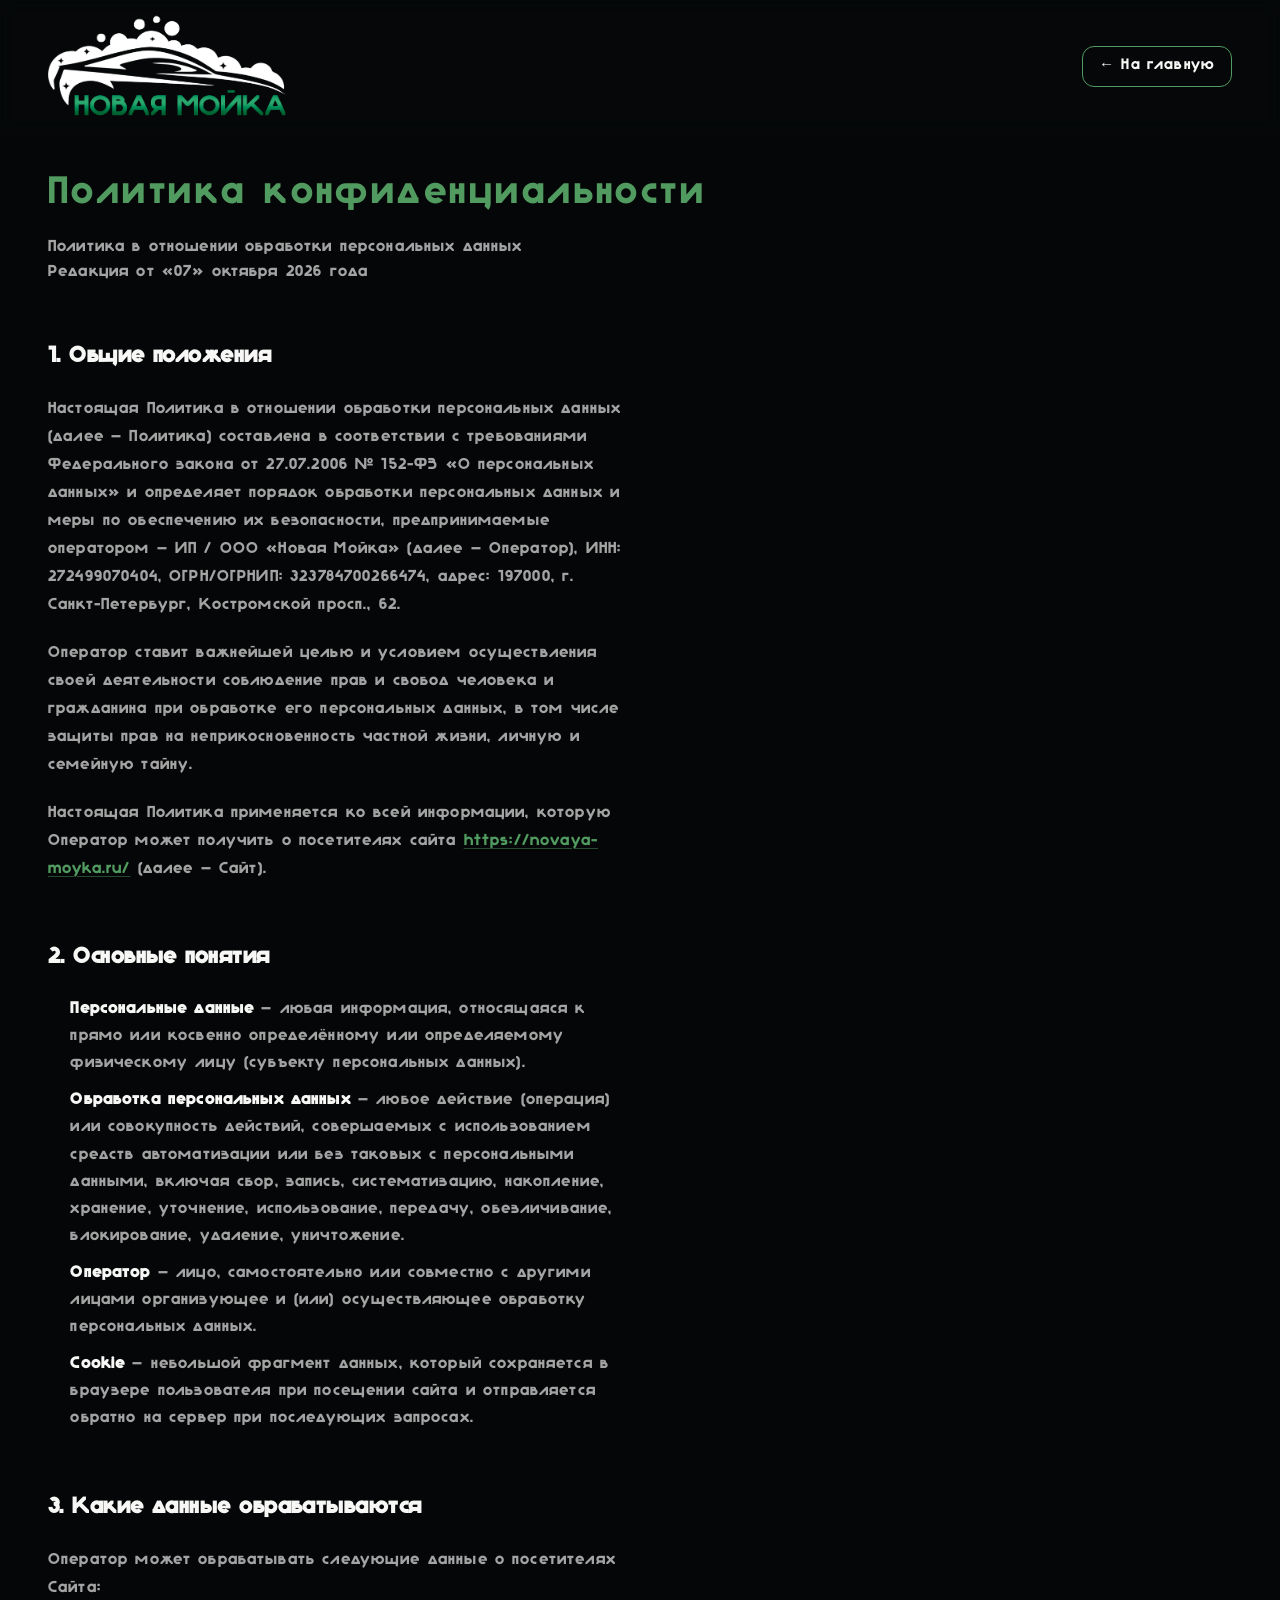
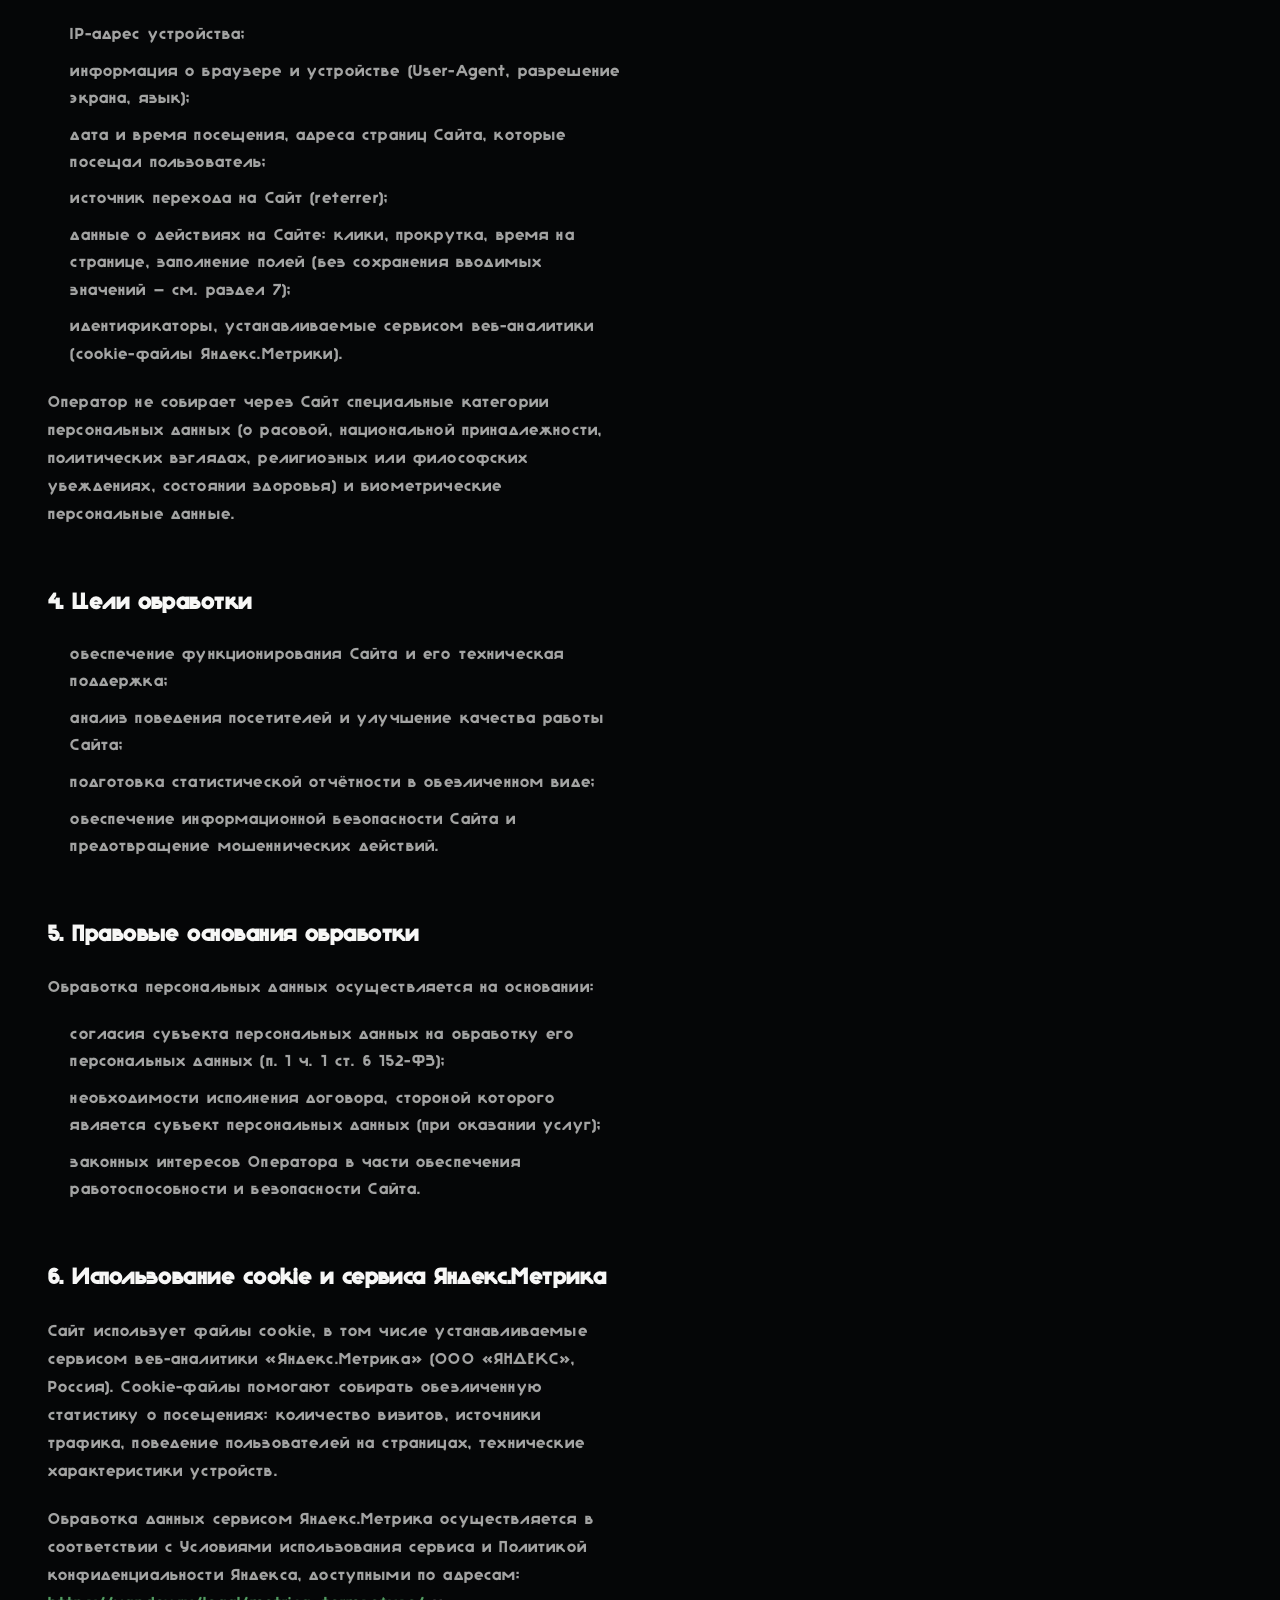
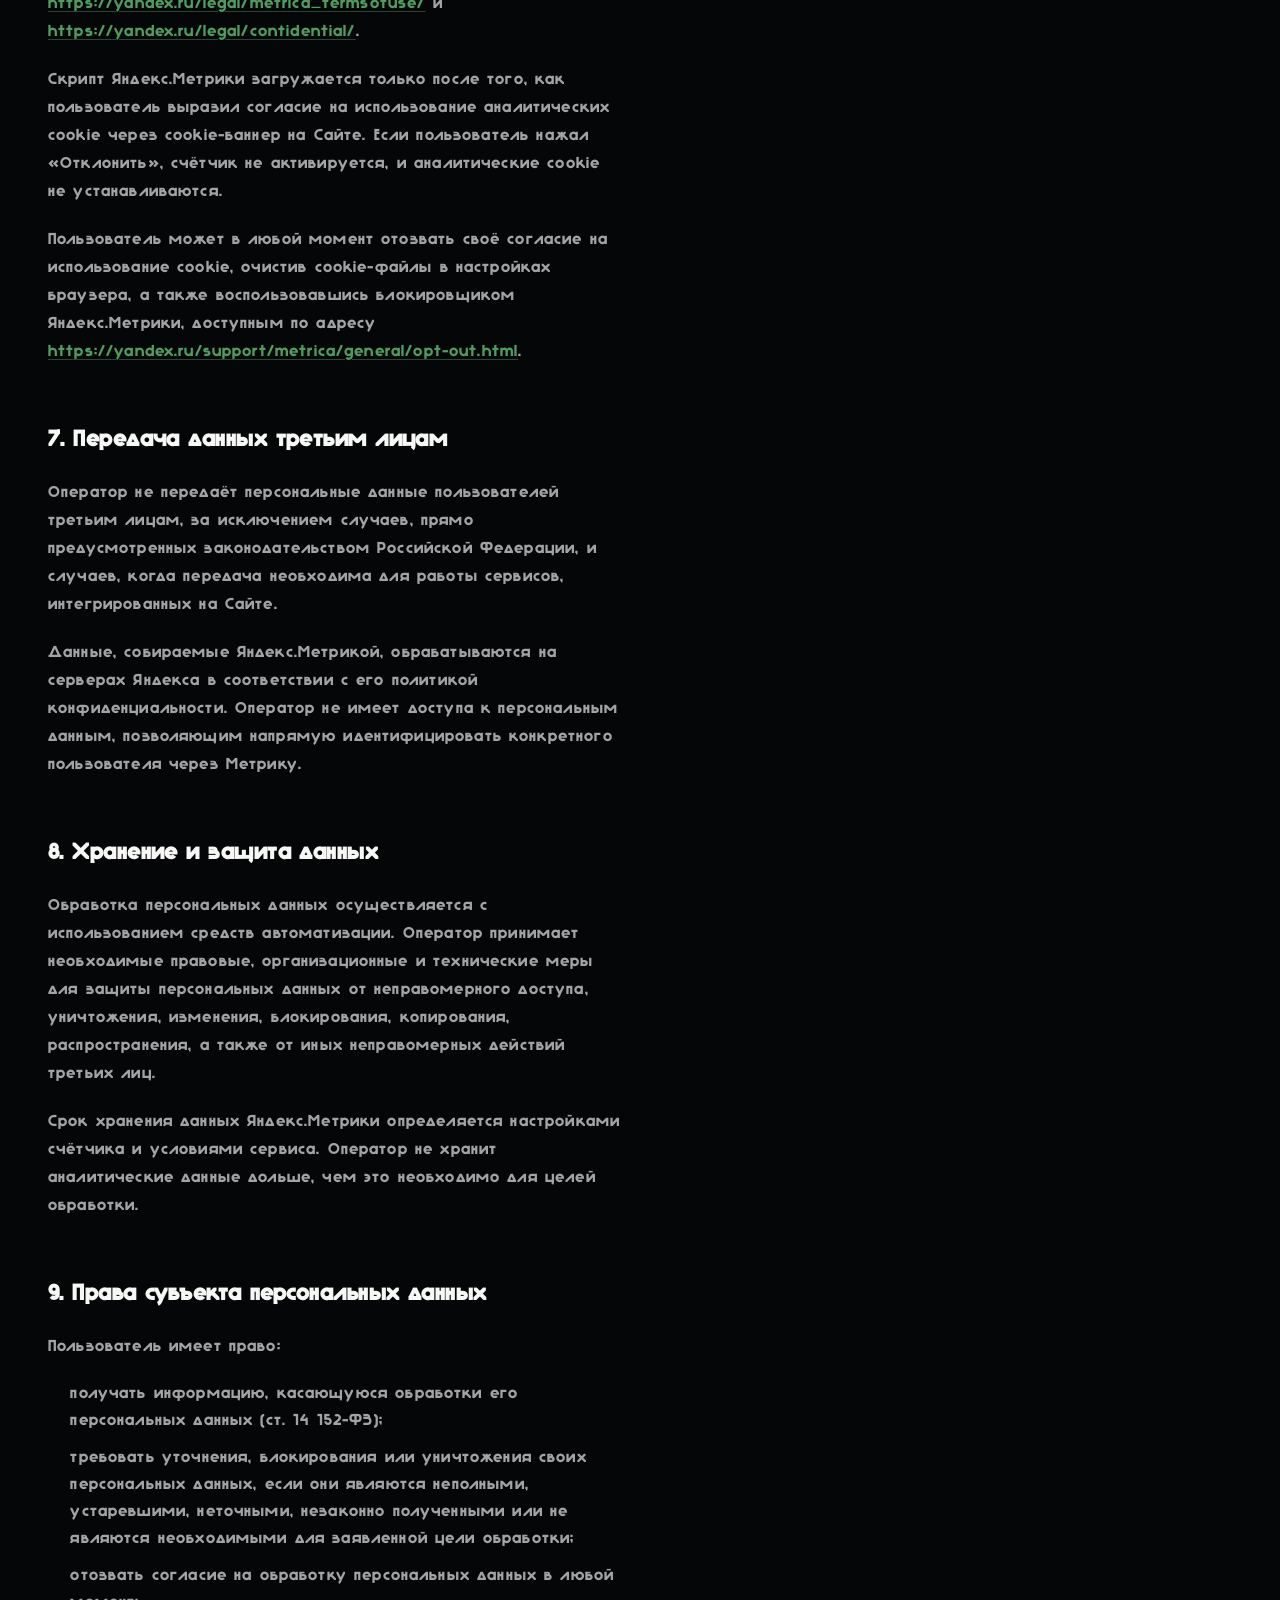
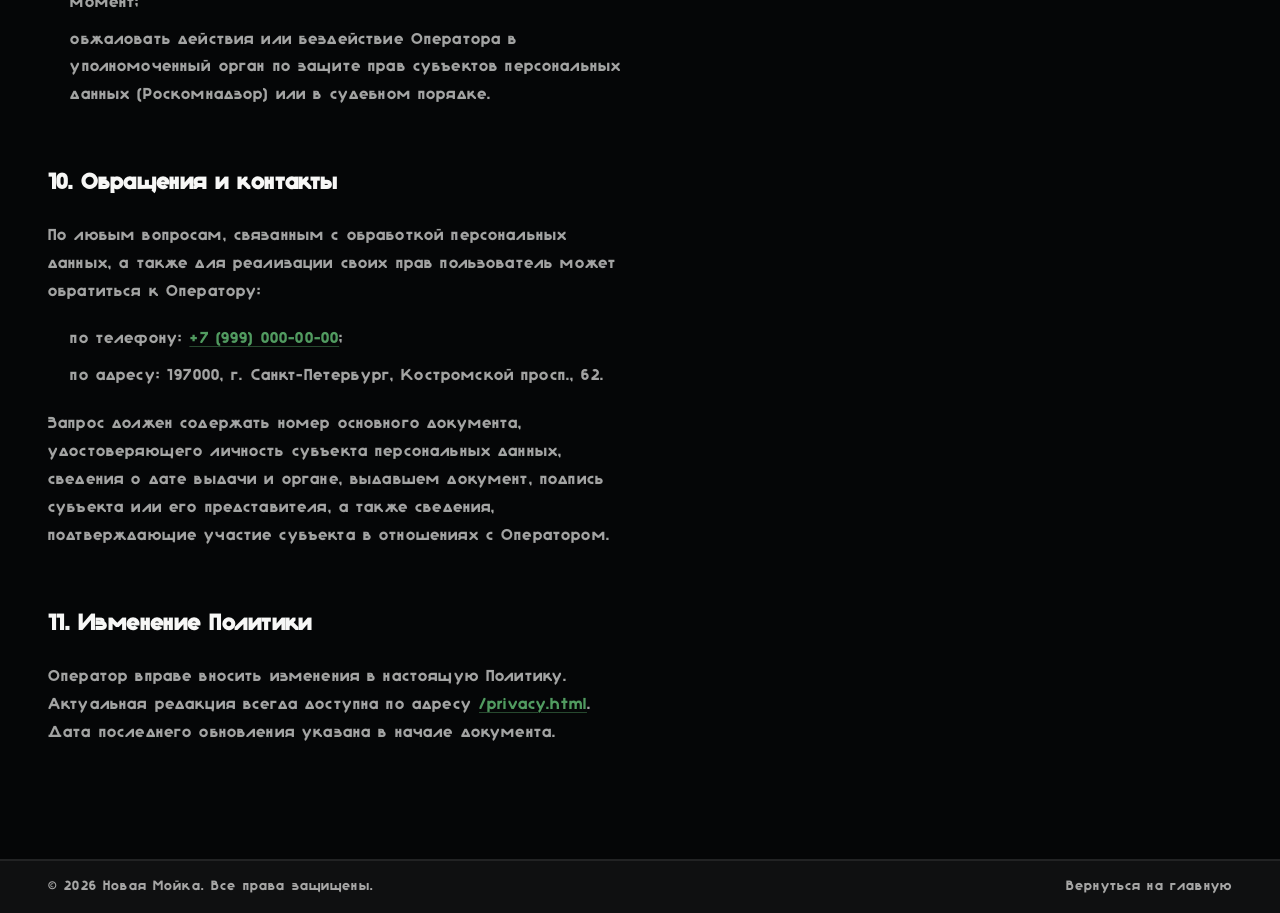
<file: privacy.html>
<!doctype html>
<html lang="ru">
<head>
  <meta charset="UTF-8" />
  <meta name="viewport" content="width=device-width, initial-scale=1.0" />
  <title>Политика конфиденциальности — Новая Мойка</title>
  <meta name="description" content="Политика в отношении обработки персональных данных сайта Новая Мойка. Информация об использовании cookie и Яндекс.Метрики." />
  <meta name="robots" content="noindex, nofollow, noarchive, nosnippet" />
  <meta name="googlebot" content="noindex, nofollow" />
  <meta name="yandex" content="noindex, nofollow" />
  <meta name="theme-color" content="#060809" />
  <meta name="color-scheme" content="dark" />
  <link rel="stylesheet" href="src/main.css" />
  <link rel="icon" href="src/img/favicon.ico" />

  <style>
    .privacy-page { padding-top: 7rem; padding-bottom: 5rem; }
    @media (min-width: 768px) { .privacy-page { padding-top: 9rem; padding-bottom: 6rem; } }
    @media (min-width: 992px) { .privacy-page { padding-top: 11rem; padding-bottom: 7rem; } }
    @media (min-width: 1440px) { .privacy-page { padding-top: 12rem; padding-bottom: 8rem; } }

    .privacy-back {
      display: inline-flex;
      align-items: center;
      gap: 0.4rem;
      color: var(--accent);
      font-size: 0.95rem;
      padding: 0.5rem 1rem;
      border: 1px solid var(--accent);
      border-radius: var(--main-radius);
      white-space: nowrap;
      transition: background 0.2s ease, color 0.2s ease;
    }
    .privacy-back:hover { background: var(--accent); color: var(--main-color); }

    .privacy-page .section__title { margin-bottom: 0.75rem; }
    .privacy-lead {
      color: var(--muted);
      margin-bottom: 3.5rem;
      font-size: 1rem;
      line-height: 1.6;
    }

    .privacy-content {
      max-width: 72ch;
      color: var(--muted);
      font-size: 1rem;
      line-height: 1.75;
      display: flex;
      flex-direction: column;
      gap: 1.25rem;
    }
    .privacy-content h2 {
      font-size: clamp(1.15rem, 2.4vw, 1.4rem);
      color: var(--main-color);
      font-weight: 600;
      line-height: 1.3;
      margin-top: 2.5rem;
      margin-bottom: 0.25rem;
      letter-spacing: 0.02em;
    }
    .privacy-content h2:first-child { margin-top: 0; }
    .privacy-content p { margin: 0; }
    .privacy-content ul {
      display: flex;
      flex-direction: column;
      gap: 0.6rem;
      padding-left: 1.4rem;
      margin: 0;
      list-style: disc;
    }
    .privacy-content li { line-height: 1.7; }
    .privacy-content li::marker { color: var(--accent); }
    .privacy-content strong { color: var(--main-color); font-weight: 600; }
    .privacy-content a {
      color: var(--accent);
      word-break: break-word;
      text-decoration: underline;
      text-underline-offset: 3px;
      text-decoration-thickness: 1px;
      text-decoration-color: rgba(81, 155, 96, 0.45);
      transition: text-decoration-color 0.2s ease, color 0.2s ease;
    }
    .privacy-content a:hover { text-decoration-color: var(--accent); }
    .privacy-page ~ .footer { margin-top: 0; }
  </style>
</head>
<body>

  <header class="header">
    <div class="container header__container">
      <a href="index.html" class="logo header__logo" aria-label="На главную">
        <img src="src/img/logo.png" alt="Новая Мойка" />
      </a>
      <a href="index.html" class="privacy-back">← На главную</a>
    </div>
  </header>

  <main class="privacy-page" id="privacy-top">
    <div class="container">
      <h1 class="section__title font--accent">Политика конфиденциальности</h1>
      <p class="privacy-lead">
        Политика в отношении обработки персональных данных<br />
        Редакция от «07» октября 2026 года
      </p>

      <div class="privacy-content">

        <h2>1. Общие положения</h2>
        <p>
          Настоящая Политика в отношении обработки персональных данных (далее — Политика)
          составлена в соответствии с требованиями Федерального закона от 27.07.2006 № 152-ФЗ
          «О персональных данных» и определяет порядок обработки персональных данных и меры
          по обеспечению их безопасности, предпринимаемые оператором — ИП / ООО «Новая Мойка»
          (далее — Оператор), ИНН: 272499070404, ОГРН/ОГРНИП: 323784700266474, адрес: 197000,
          г. Санкт-Петербург, Костромской просп., 62.
        </p>
        <p>
          Оператор ставит важнейшей целью и условием осуществления своей деятельности
          соблюдение прав и свобод человека и гражданина при обработке его персональных
          данных, в том числе защиты прав на неприкосновенность частной жизни, личную и
          семейную тайну.
        </p>
        <p>
          Настоящая Политика применяется ко всей информации, которую Оператор может получить
          о посетителях сайта <a href="https://novaya-moyka.ru/">https://novaya-moyka.ru/</a>
          (далее — Сайт).
        </p>

        <h2>2. Основные понятия</h2>
        <ul>
          <li><strong>Персональные данные</strong> — любая информация, относящаяся к прямо или косвенно определённому или определяемому физическому лицу (субъекту персональных данных).</li>
          <li><strong>Обработка персональных данных</strong> — любое действие (операция) или совокупность действий, совершаемых с использованием средств автоматизации или без таковых с персональными данными, включая сбор, запись, систематизацию, накопление, хранение, уточнение, использование, передачу, обезличивание, блокирование, удаление, уничтожение.</li>
          <li><strong>Оператор</strong> — лицо, самостоятельно или совместно с другими лицами организующее и (или) осуществляющее обработку персональных данных.</li>
          <li><strong>Cookie</strong> — небольшой фрагмент данных, который сохраняется в браузере пользователя при посещении сайта и отправляется обратно на сервер при последующих запросах.</li>
        </ul>

        <h2>3. Какие данные обрабатываются</h2>
        <p>Оператор может обрабатывать следующие данные о посетителях Сайта:</p>
        <ul>
          <li>IP-адрес устройства;</li>
          <li>информация о браузере и устройстве (User-Agent, разрешение экрана, язык);</li>
          <li>дата и время посещения, адреса страниц Сайта, которые посещал пользователь;</li>
          <li>источник перехода на Сайт (referrer);</li>
          <li>данные о действиях на Сайте: клики, прокрутка, время на странице, заполнение полей (без сохранения вводимых значений — см. раздел 7);</li>
          <li>идентификаторы, устанавливаемые сервисом веб-аналитики (cookie-файлы Яндекс.Метрики).</li>
        </ul>
        <p>
          Оператор не собирает через Сайт специальные категории персональных данных
          (о расовой, национальной принадлежности, политических взглядах, религиозных
          или философских убеждениях, состоянии здоровья) и биометрические персональные
          данные.
        </p>

        <h2>4. Цели обработки</h2>
        <ul>
          <li>обеспечение функционирования Сайта и его техническая поддержка;</li>
          <li>анализ поведения посетителей и улучшение качества работы Сайта;</li>
          <li>подготовка статистической отчётности в обезличенном виде;</li>
          <li>обеспечение информационной безопасности Сайта и предотвращение мошеннических действий.</li>
        </ul>

        <h2>5. Правовые основания обработки</h2>
        <p>Обработка персональных данных осуществляется на основании:</p>
        <ul>
          <li>согласия субъекта персональных данных на обработку его персональных данных (п. 1 ч. 1 ст. 6 152-ФЗ);</li>
          <li>необходимости исполнения договора, стороной которого является субъект персональных данных (при оказании услуг);</li>
          <li>законных интересов Оператора в части обеспечения работоспособности и безопасности Сайта.</li>
        </ul>

        <h2>6. Использование cookie и сервиса Яндекс.Метрика</h2>
        <p>
          Сайт использует файлы cookie, в том числе устанавливаемые сервисом веб-аналитики
          «Яндекс.Метрика» (ООО «ЯНДЕКС», Россия). Cookie-файлы помогают собирать
          обезличенную статистику о посещениях: количество визитов, источники трафика,
          поведение пользователей на страницах, технические характеристики устройств.
        </p>
        <p>
          Обработка данных сервисом Яндекс.Метрика осуществляется в соответствии с
          Условиями использования сервиса и Политикой конфиденциальности Яндекса,
          доступными по адресам:
          <a href="https://yandex.ru/legal/metrica_termsofuse/" target="_blank" rel="noopener">https://yandex.ru/legal/metrica_termsofuse/</a> и
          <a href="https://yandex.ru/legal/confidential/" target="_blank" rel="noopener">https://yandex.ru/legal/confidential/</a>.
        </p>
        <p>
          Скрипт Яндекс.Метрики загружается только после того, как пользователь
          выразил согласие на использование аналитических cookie через cookie-баннер
          на Сайте. Если пользователь нажал «Отклонить», счётчик не активируется,
          и аналитические cookie не устанавливаются.
        </p>
        <p>
          Пользователь может в любой момент отозвать своё согласие на использование
          cookie, очистив cookie-файлы в настройках браузера, а также воспользовавшись
          блокировщиком Яндекс.Метрики, доступным по адресу
          <a href="https://yandex.ru/support/metrica/general/opt-out.html" target="_blank" rel="noopener">https://yandex.ru/support/metrica/general/opt-out.html</a>.
        </p>

        <h2>7. Передача данных третьим лицам</h2>
        <p>
          Оператор не передаёт персональные данные пользователей третьим лицам, за
          исключением случаев, прямо предусмотренных законодательством Российской Федерации,
          и случаев, когда передача необходима для работы сервисов, интегрированных на Сайте.
        </p>
        <p>
          Данные, собираемые Яндекс.Метрикой, обрабатываются на серверах Яндекса в
          соответствии с его политикой конфиденциальности. Оператор не имеет доступа
          к персональным данным, позволяющим напрямую идентифицировать конкретного
          пользователя через Метрику.
        </p>

        <h2>8. Хранение и защита данных</h2>
        <p>
          Обработка персональных данных осуществляется с использованием средств
          автоматизации. Оператор принимает необходимые правовые, организационные и
          технические меры для защиты персональных данных от неправомерного доступа,
          уничтожения, изменения, блокирования, копирования, распространения, а также
          от иных неправомерных действий третьих лиц.
        </p>
        <p>
          Срок хранения данных Яндекс.Метрики определяется настройками счётчика и
          условиями сервиса. Оператор не хранит аналитические данные дольше, чем это
          необходимо для целей обработки.
        </p>

        <h2>9. Права субъекта персональных данных</h2>
        <p>Пользователь имеет право:</p>
        <ul>
          <li>получать информацию, касающуюся обработки его персональных данных (ст. 14 152-ФЗ);</li>
          <li>требовать уточнения, блокирования или уничтожения своих персональных данных, если они являются неполными, устаревшими, неточными, незаконно полученными или не являются необходимыми для заявленной цели обработки;</li>
          <li>отозвать согласие на обработку персональных данных в любой момент;</li>
          <li>обжаловать действия или бездействие Оператора в уполномоченный орган по защите прав субъектов персональных данных (Роскомнадзор) или в судебном порядке.</li>
        </ul>

        <h2>10. Обращения и контакты</h2>
        <p>
          По любым вопросам, связанным с обработкой персональных данных, а также для
          реализации своих прав пользователь может обратиться к Оператору:
        </p>
        <ul>
          <li>по телефону: <a href="tel:+79990000000">+7 (999) 000-00-00</a>;</li>
          <li>по адресу: 197000, г. Санкт-Петербург, Костромской просп., 62.</li>
        </ul>
        <p>
          Запрос должен содержать номер основного документа, удостоверяющего личность
          субъекта персональных данных, сведения о дате выдачи и органе, выдавшем
          документ, подпись субъекта или его представителя, а также сведения,
          подтверждающие участие субъекта в отношениях с Оператором.
        </p>

        <h2>11. Изменение Политики</h2>
        <p>
          Оператор вправе вносить изменения в настоящую Политику. Актуальная редакция
          всегда доступна по адресу <a href="./privacy.html">/privacy.html</a>.
          Дата последнего обновления указана в начале документа.
        </p>

      </div>
    </div>
  </main>

  <footer class="footer">
    <div class="footer__bottom">
      <div class="container footer__bottom-inner">
        <span>© <span id="year"></span> Новая Мойка. Все права защищены.</span>
        <a href="index.html">Вернуться на главную</a>
      </div>
    </div>
  </footer>

  <script>
    (function () {
      const yearEl = document.getElementById("year");
      if (yearEl) yearEl.textContent = new Date().getFullYear();

      const header = document.querySelector(".header");
      const main = document.querySelector(".privacy-page");
      if (header && main) {
        const update = () => {
          main.style.paddingTop = header.offsetHeight + 32 + "px";
        };
        window.addEventListener("resize", update);
        window.addEventListener("load", update);
        update();
      }
    })();
  </script>
</body>
</html>
</file>
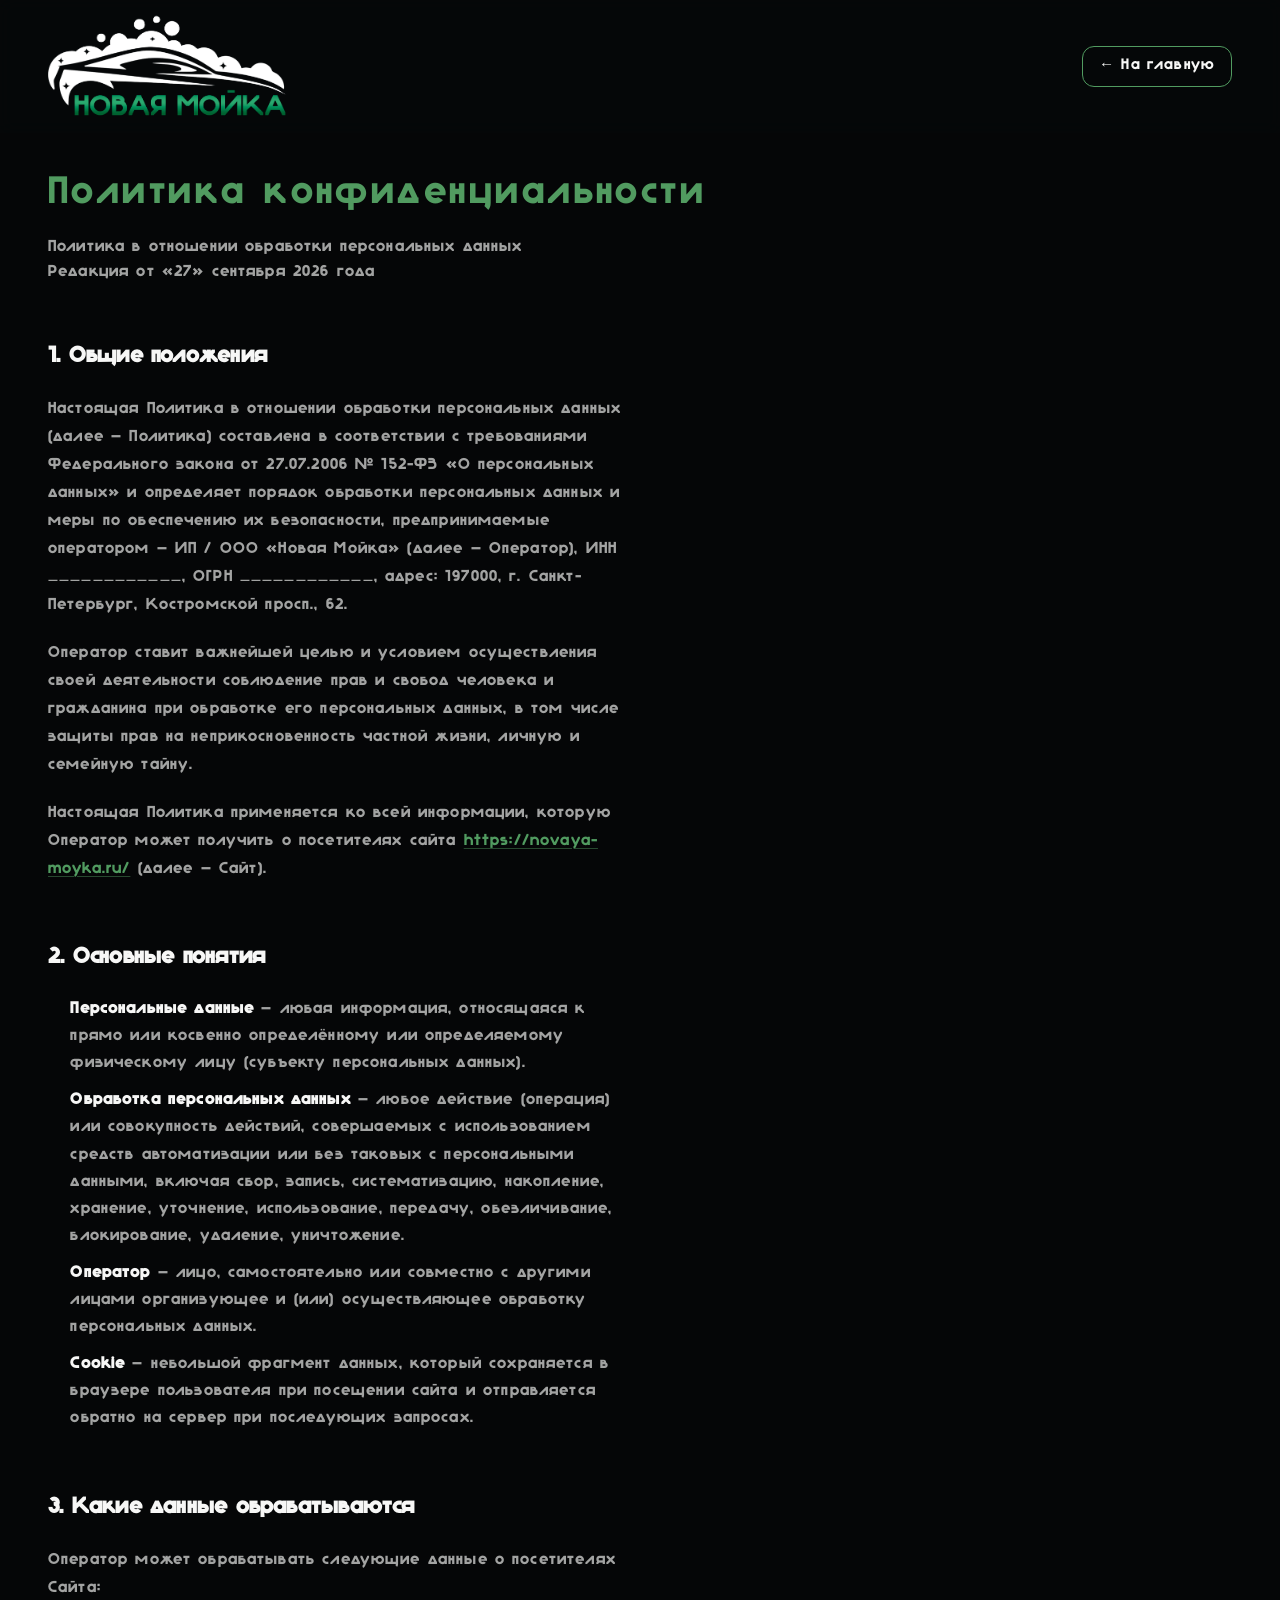
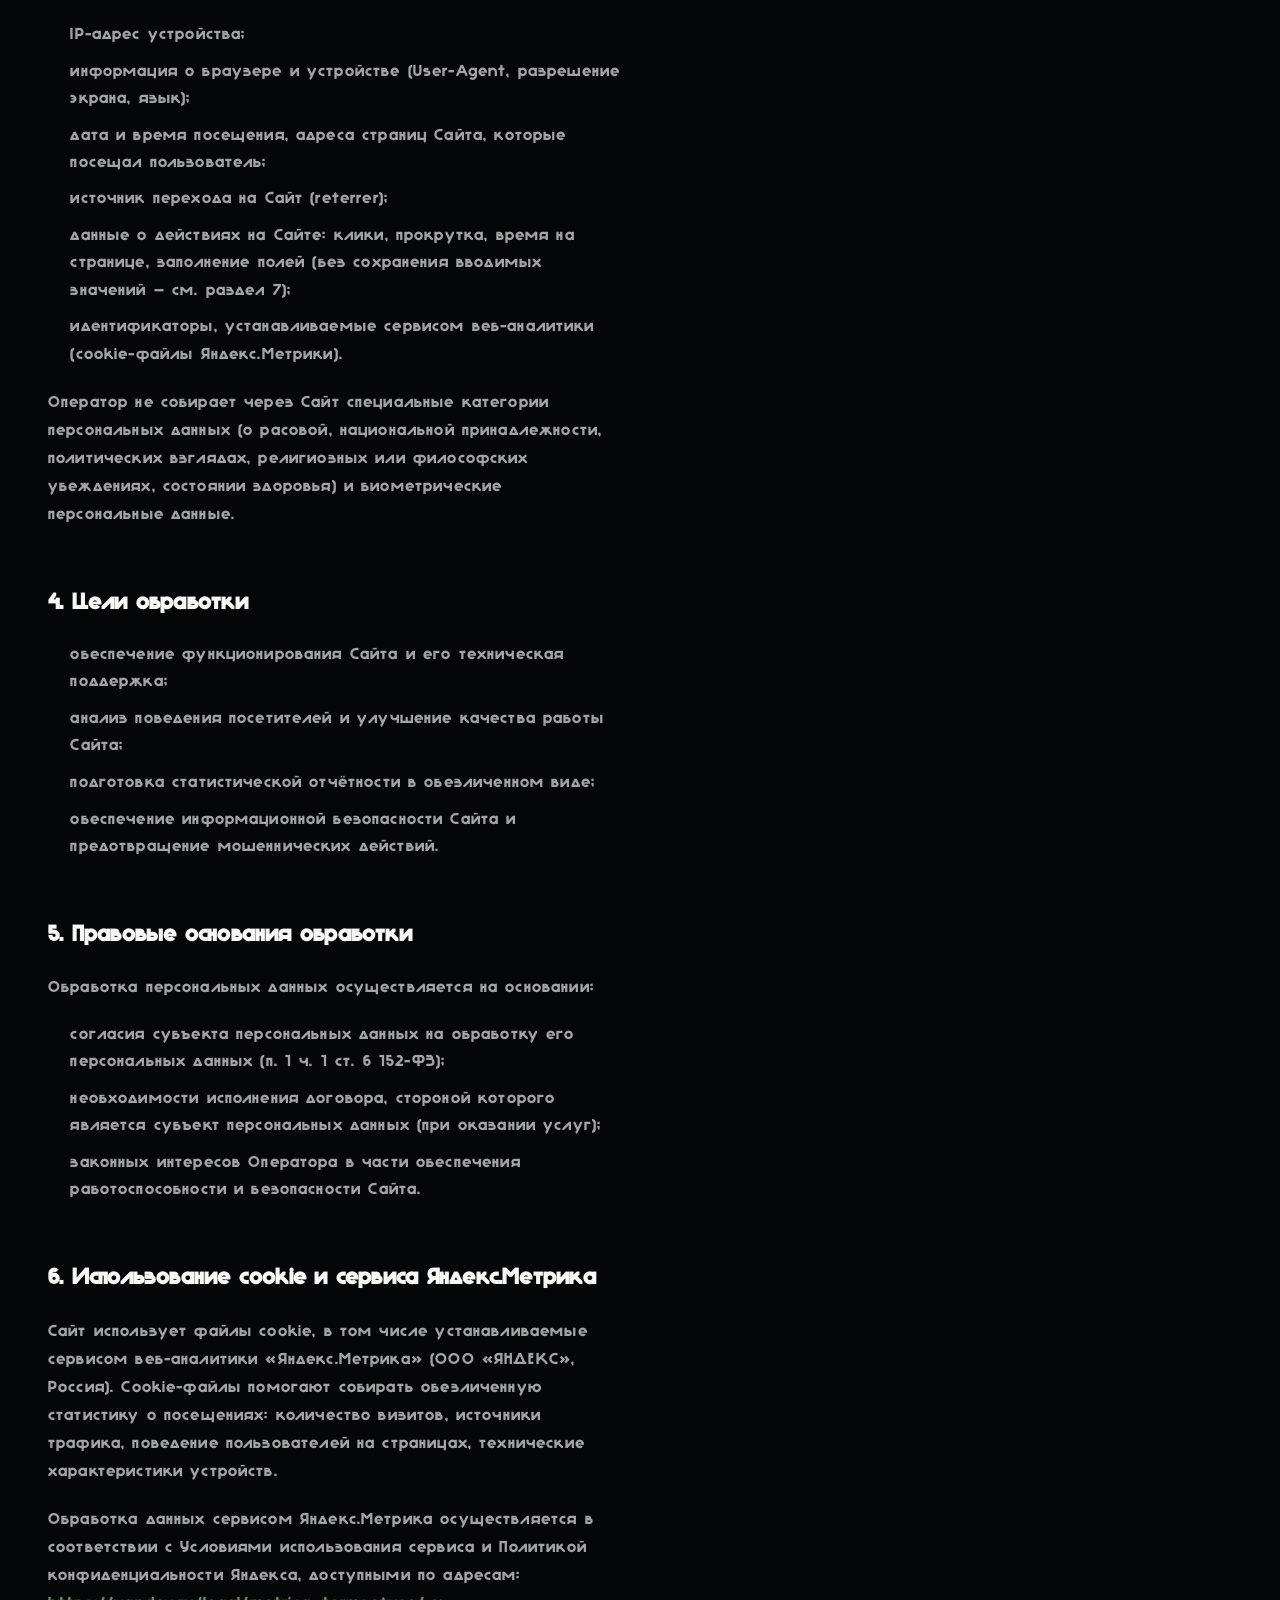
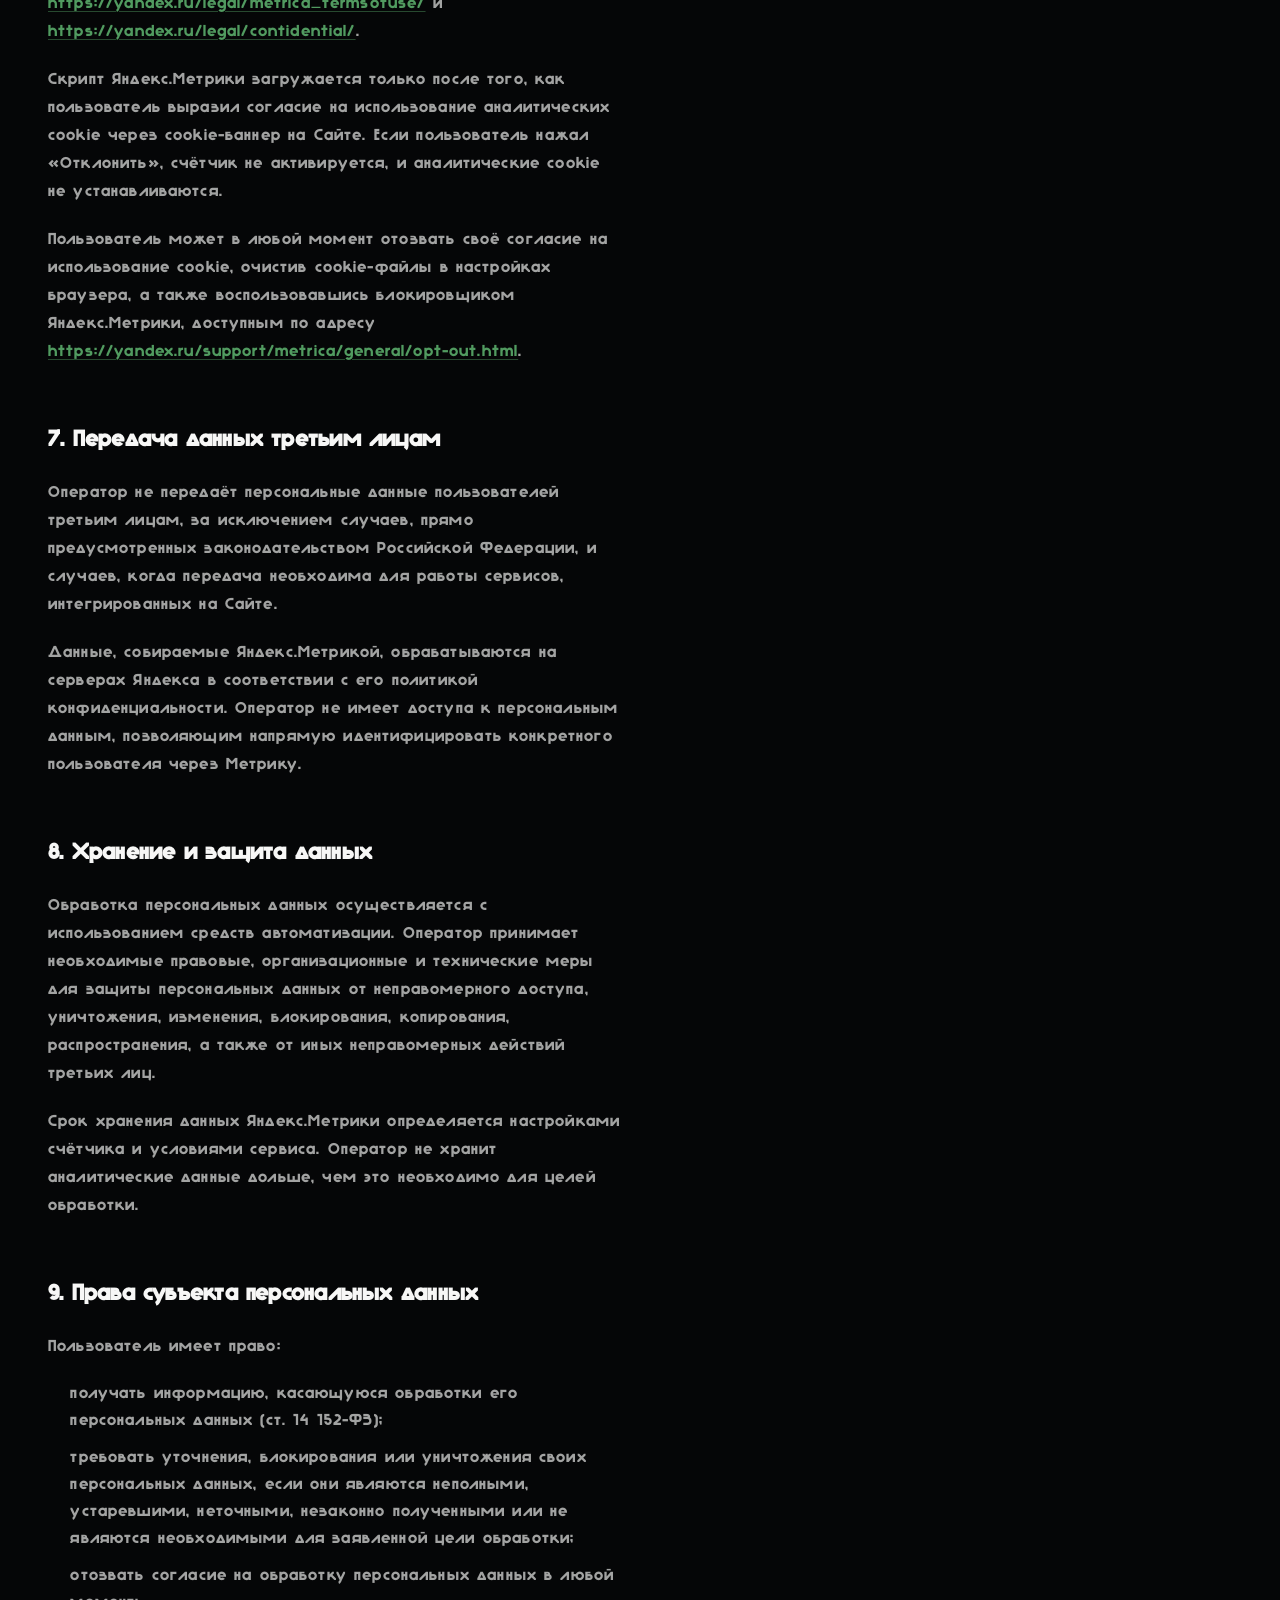
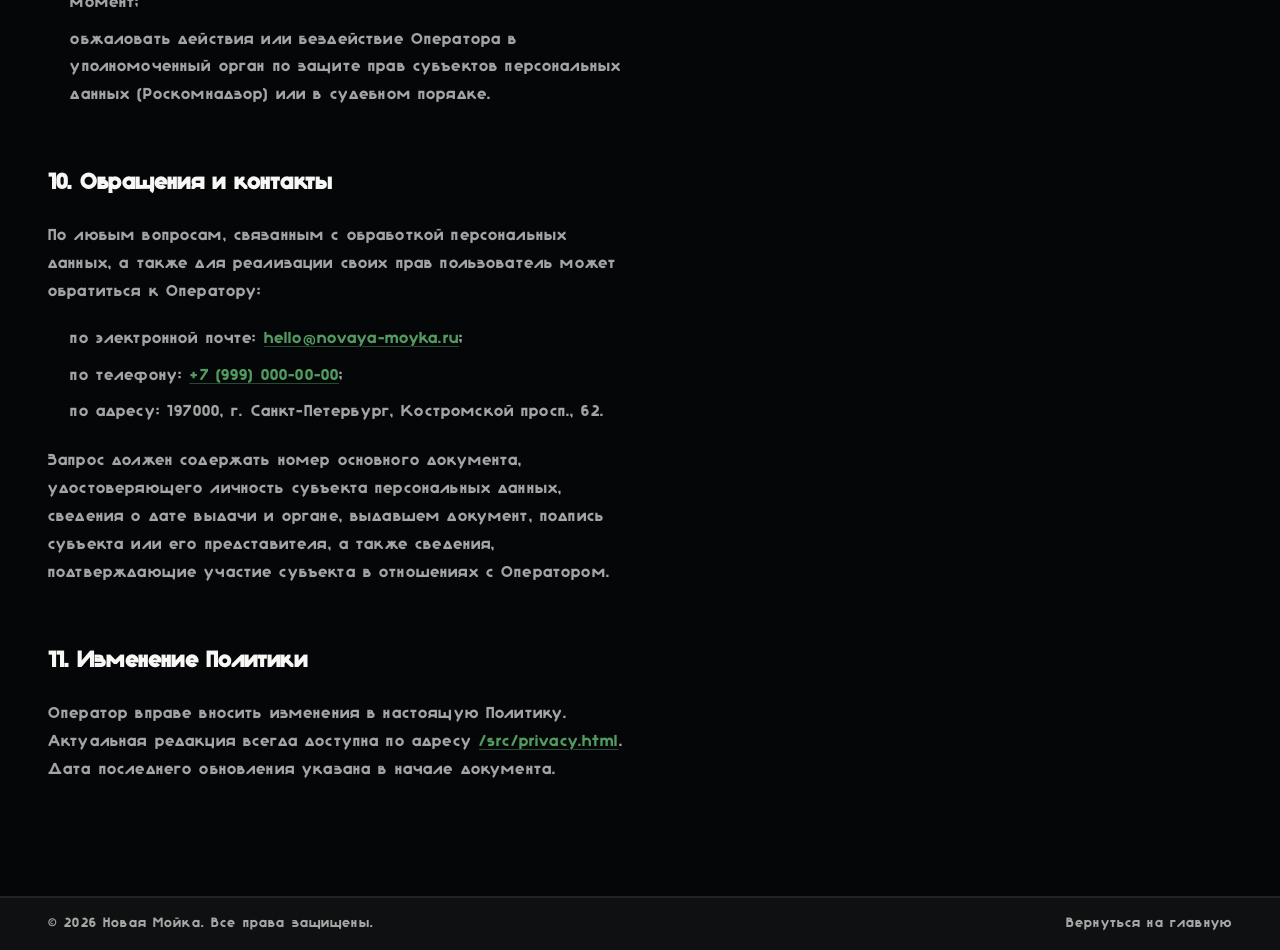
<file: src/privacy.html>
<!doctype html>
<html lang="ru">
<head>
  <meta charset="UTF-8" />
  <meta name="viewport" content="width=device-width, initial-scale=1.0" />
  <title>Политика конфиденциальности — Новая Мойка</title>
  <meta name="description" content="Политика в отношении обработки персональных данных сайта Новая Мойка. Информация об использовании cookie и Яндекс.Метрики." />

  <!-- Страница не должна попадать в поисковую выдачу -->
  <meta name="robots" content="noindex, nofollow, noarchive, nosnippet" />
  <meta name="googlebot" content="noindex, nofollow" />
  <meta name="yandex" content="noindex, nofollow" />

  <meta name="theme-color" content="#060809" />
  <link rel="stylesheet" href="main.css" />
  <link rel="icon" href="img/favicon.ico" />

  <!-- Локальные стили страницы политики. В main.css не лезем,
       чтобы не задеть остальные страницы сайта. -->
  <style>
    /* ----------------------------------------------------------
       Страница политики конфиденциальности
       ---------------------------------------------------------- */

    /* Основной контейнер.
       padding-top изначально задан с запасом, но JS потом
       подставит точную высоту шапки — она меняется на разных
       разрешениях из-за размеров логотипа. */
    .privacy-page {
      padding-top: 7rem;
      padding-bottom: 5rem;
    }
    @media (min-width: 768px) {
      .privacy-page { padding-top: 9rem; padding-bottom: 6rem; }
    }
    @media (min-width: 992px) {
      .privacy-page { padding-top: 11rem; padding-bottom: 7rem; }
    }
    @media (min-width: 1440px) {
      .privacy-page { padding-top: 12rem; padding-bottom: 8rem; }
    }

    /* Кнопка «На главную» в шапке.
       На этой странице штатная мобильная навигация не нужна,
       поэтому вместо бургера — обычная ссылка, видимая всегда. */
    .privacy-back {
      display: inline-flex;
      align-items: center;
      gap: 0.4rem;
      color: var(--accent);
      font-size: 0.95rem;
      padding: 0.5rem 1rem;
      border: 1px solid var(--accent);
      border-radius: var(--main-radius);
      white-space: nowrap;
      transition: background 0.2s ease, color 0.2s ease;
    }
    .privacy-back:hover {
      background: var(--accent);
      color: var(--main-color);
    }

    /* Заголовок и лид */
    .privacy-page .section__title {
      margin-bottom: 0.75rem;
    }
    .privacy-lead {
      color: var(--muted);
      margin-bottom: 3.5rem;
      font-size: 1rem;
      line-height: 1.6;
    }

    /* Тело документа — читаемая колонка с нормальным «воздухом» */
    .privacy-content {
      max-width: 72ch;
      color: var(--muted);
      font-size: 1rem;
      line-height: 1.75;
      display: flex;
      flex-direction: column;
      gap: 1.25rem;
    }
    .privacy-content h2 {
      font-size: clamp(1.15rem, 2.4vw, 1.4rem);
      color: var(--main-color);
      font-weight: 600;
      line-height: 1.3;
      margin-top: 2.5rem;
      margin-bottom: 0.25rem;
      letter-spacing: 0.01em;
    }
    .privacy-content h2:first-child {
      margin-top: 0;
    }
    .privacy-content p {
      margin: 0;
    }
    .privacy-content ul {
      display: flex;
      flex-direction: column;
      gap: 0.6rem;
      padding-left: 1.4rem;
      margin: 0;
      list-style: disc;
    }
    .privacy-content li {
      line-height: 1.7;
    }
    .privacy-content li::marker {
      color: var(--accent);
    }
    .privacy-content strong {
      color: var(--main-color);
      font-weight: 600;
    }
    .privacy-content a {
      color: var(--accent);
      word-break: break-word;
      text-decoration: underline;
      text-underline-offset: 3px;
      text-decoration-thickness: 1px;
      text-decoration-color: rgba(81, 155, 96, 0.45);
      transition: text-decoration-color 0.2s ease, color 0.2s ease;
    }
    .privacy-content a:hover {
      text-decoration-color: var(--accent);
    }

    /* На этой странице у футера убираем верхний «отскок»
       от .section — padding-bottom у main уже даёт нужный воздух */
    .privacy-page ~ .footer {
      margin-top: 0;
    }
  </style>
</head>
<body>

  <!-- Шапка (упрощённая) -->
  <header class="header">
    <div class="container header__container">
      <a href="../index.html" class="logo header__logo" aria-label="На главную">
        <img src="img/logo.png" alt="Новая Мойка" />
      </a>
      <a href="../index.html" class="privacy-back">← На главную</a>
    </div>
  </header>

  <main class="privacy-page" id="privacy-top">
    <div class="container">
      <h1 class="section__title font--accent">Политика конфиденциальности</h1>
      <p class="privacy-lead">
        Политика в отношении обработки персональных данных<br />
        Редакция от «27» сентября 2026 года
      </p>

      <div class="privacy-content">

        <h2>1. Общие положения</h2>
        <p>
          Настоящая Политика в отношении обработки персональных данных (далее — Политика)
          составлена в соответствии с требованиями Федерального закона от 27.07.2006 № 152-ФЗ
          «О персональных данных» и определяет порядок обработки персональных данных и меры
          по обеспечению их безопасности, предпринимаемые оператором — ИП / ООО «Новая Мойка»
          (далее — Оператор), ИНН ____________, ОГРН ____________, адрес: 197000,
          г. Санкт-Петербург, Костромской просп., 62.
        </p>
        <p>
          Оператор ставит важнейшей целью и условием осуществления своей деятельности
          соблюдение прав и свобод человека и гражданина при обработке его персональных
          данных, в том числе защиты прав на неприкосновенность частной жизни, личную и
          семейную тайну.
        </p>
        <p>
          Настоящая Политика применяется ко всей информации, которую Оператор может получить
          о посетителях сайта <a href="https://novaya-moyka.ru/">https://novaya-moyka.ru/</a>
          (далее — Сайт).
        </p>

        <h2>2. Основные понятия</h2>
        <ul>
          <li><strong>Персональные данные</strong> — любая информация, относящаяся к прямо или косвенно определённому или определяемому физическому лицу (субъекту персональных данных).</li>
          <li><strong>Обработка персональных данных</strong> — любое действие (операция) или совокупность действий, совершаемых с использованием средств автоматизации или без таковых с персональными данными, включая сбор, запись, систематизацию, накопление, хранение, уточнение, использование, передачу, обезличивание, блокирование, удаление, уничтожение.</li>
          <li><strong>Оператор</strong> — лицо, самостоятельно или совместно с другими лицами организующее и (или) осуществляющее обработку персональных данных.</li>
          <li><strong>Cookie</strong> — небольшой фрагмент данных, который сохраняется в браузере пользователя при посещении сайта и отправляется обратно на сервер при последующих запросах.</li>
        </ul>

        <h2>3. Какие данные обрабатываются</h2>
        <p>Оператор может обрабатывать следующие данные о посетителях Сайта:</p>
        <ul>
          <li>IP-адрес устройства;</li>
          <li>информация о браузере и устройстве (User-Agent, разрешение экрана, язык);</li>
          <li>дата и время посещения, адреса страниц Сайта, которые посещал пользователь;</li>
          <li>источник перехода на Сайт (referrer);</li>
          <li>данные о действиях на Сайте: клики, прокрутка, время на странице, заполнение полей (без сохранения вводимых значений — см. раздел 7);</li>
          <li>идентификаторы, устанавливаемые сервисом веб-аналитики (cookie-файлы Яндекс.Метрики).</li>
        </ul>
        <p>
          Оператор не собирает через Сайт специальные категории персональных данных
          (о расовой, национальной принадлежности, политических взглядах, религиозных
          или философских убеждениях, состоянии здоровья) и биометрические персональные
          данные.
        </p>

        <h2>4. Цели обработки</h2>
        <ul>
          <li>обеспечение функционирования Сайта и его техническая поддержка;</li>
          <li>анализ поведения посетителей и улучшение качества работы Сайта;</li>
          <li>подготовка статистической отчётности в обезличенном виде;</li>
          <li>обеспечение информационной безопасности Сайта и предотвращение мошеннических действий.</li>
        </ul>

        <h2>5. Правовые основания обработки</h2>
        <p>
          Обработка персональных данных осуществляется на основании:
        </p>
        <ul>
          <li>согласия субъекта персональных данных на обработку его персональных данных (п. 1 ч. 1 ст. 6 152-ФЗ);</li>
          <li>необходимости исполнения договора, стороной которого является субъект персональных данных (при оказании услуг);</li>
          <li>законных интересов Оператора в части обеспечения работоспособности и безопасности Сайта.</li>
        </ul>

        <h2>6. Использование cookie и сервиса Яндекс.Метрика</h2>
        <p>
          Сайт использует файлы cookie, в том числе устанавливаемые сервисом веб-аналитики
          «Яндекс.Метрика» (ООО «ЯНДЕКС», Россия). Cookie-файлы помогают собирать
          обезличенную статистику о посещениях: количество визитов, источники трафика,
          поведение пользователей на страницах, технические характеристики устройств.
        </p>
        <p>
          Обработка данных сервисом Яндекс.Метрика осуществляется в соответствии с
          Условиями использования сервиса и Политикой конфиденциальности Яндекса,
          доступными по адресам:
          <a href="https://yandex.ru/legal/metrica_termsofuse/" target="_blank" rel="noopener">https://yandex.ru/legal/metrica_termsofuse/</a> и
          <a href="https://yandex.ru/legal/confidential/" target="_blank" rel="noopener">https://yandex.ru/legal/confidential/</a>.
        </p>
        <p>
          Скрипт Яндекс.Метрики загружается только после того, как пользователь
          выразил согласие на использование аналитических cookie через cookie-баннер
          на Сайте. Если пользователь нажал «Отклонить», счётчик не активируется,
          и аналитические cookie не устанавливаются.
        </p>
        <p>
          Пользователь может в любой момент отозвать своё согласие на использование
          cookie, очистив cookie-файлы в настройках браузера, а также воспользовавшись
          блокировщиком Яндекс.Метрики, доступным по адресу
          <a href="https://yandex.ru/support/metrica/general/opt-out.html" target="_blank" rel="noopener">https://yandex.ru/support/metrica/general/opt-out.html</a>.
        </p>

        <h2>7. Передача данных третьим лицам</h2>
        <p>
          Оператор не передаёт персональные данные пользователей третьим лицам, за
          исключением случаев, прямо предусмотренных законодательством Российской Федерации,
          и случаев, когда передача необходима для работы сервисов, интегрированных на Сайте.
        </p>
        <p>
          Данные, собираемые Яндекс.Метрикой, обрабатываются на серверах Яндекса в
          соответствии с его политикой конфиденциальности. Оператор не имеет доступа
          к персональным данным, позволяющим напрямую идентифицировать конкретного
          пользователя через Метрику.
        </p>

        <h2>8. Хранение и защита данных</h2>
        <p>
          Обработка персональных данных осуществляется с использованием средств
          автоматизации. Оператор принимает необходимые правовые, организационные и
          технические меры для защиты персональных данных от неправомерного доступа,
          уничтожения, изменения, блокирования, копирования, распространения, а также
          от иных неправомерных действий третьих лиц.
        </p>
        <p>
          Срок хранения данных Яндекс.Метрики определяется настройками счётчика и
          условиями сервиса. Оператор не хранит аналитические данные дольше, чем это
          необходимо для целей обработки.
        </p>

        <h2>9. Права субъекта персональных данных</h2>
        <p>Пользователь имеет право:</p>
        <ul>
          <li>получать информацию, касающуюся обработки его персональных данных (ст. 14 152-ФЗ);</li>
          <li>требовать уточнения, блокирования или уничтожения своих персональных данных, если они являются неполными, устаревшими, неточными, незаконно полученными или не являются необходимыми для заявленной цели обработки;</li>
          <li>отозвать согласие на обработку персональных данных в любой момент;</li>
          <li>обжаловать действия или бездействие Оператора в уполномоченный орган по защите прав субъектов персональных данных (Роскомнадзор) или в судебном порядке.</li>
        </ul>

        <h2>10. Обращения и контакты</h2>
        <p>
          По любым вопросам, связанным с обработкой персональных данных, а также для
          реализации своих прав пользователь может обратиться к Оператору:
        </p>
        <ul>
          <li>по электронной почте: <a href="mailto:hello@novaya-moyka.ru">hello@novaya-moyka.ru</a>;</li>
          <li>по телефону: <a href="tel:+79990000000">+7 (999) 000-00-00</a>;</li>
          <li>по адресу: 197000, г. Санкт-Петербург, Костромской просп., 62.</li>
        </ul>
        <p>
          Запрос должен содержать номер основного документа, удостоверяющего личность
          субъекта персональных данных, сведения о дате выдачи и органе, выдавшем
          документ, подпись субъекта или его представителя, а также сведения,
          подтверждающие участие субъекта в отношениях с Оператором.
        </p>

        <h2>11. Изменение Политики</h2>
        <p>
          Оператор вправе вносить изменения в настоящую Политику. Актуальная редакция
          всегда доступна по адресу <a href="./privacy.html">/src/privacy.html</a>.
          Дата последнего обновления указана в начале документа.
        </p>

      </div>
    </div>
  </main>

  <footer class="footer">
    <div class="footer__bottom">
      <div class="container footer__bottom-inner">
        <span>© <span id="year"></span> Новая Мойка. Все права защищены.</span>
        <a href="../index.html">Вернуться на главную</a>
      </div>
    </div>
  </footer>

  <script>
    (function () {
      // Год в футере
      const yearEl = document.getElementById("year");
      if (yearEl) yearEl.textContent = new Date().getFullYear();

      // Подставляем точную высоту шапки в padding-top страницы.
      // Это нужно, потому что высота шапки меняется вместе с размером
      // логотипа и на разных разрешениях она разная.
      const header = document.querySelector(".header");
      const main = document.querySelector(".privacy-page");
      if (header && main) {
        const update = () => {
          const h = header.offsetHeight;
          // +32px — минимальный визуальный зазор между шапкой и заголовком
          main.style.paddingTop = (h + 32) + "px";
        };
        window.addEventListener("resize", update);
        window.addEventListener("load", update);
        // Первый вызов сразу, чтобы не ждать load (например, если шрифты долго грузятся)
        update();
      }
    })();
  </script>
</body>
</html>
</file>
<file: src/main.css>
/* =========================================================
   RESET
   ========================================================= */
* { padding: 0; margin: 0; border: none; }
*, *::before, *::after { box-sizing: border-box; }

a, a:link, a:visited { text-decoration: none; color: var(--main-color); transition: color 0.25s ease; }
a:hover { color: var(--accent); }

aside, nav, footer, header, section, main { display: block; }
h1, h2, h3, h4, h5, h6, p { font-size: inherit; font-weight: inherit; }
ul, ul li { list-style: none; }
img { vertical-align: top; }
img, svg { max-width: 100%; height: auto; display: block; }
address { font-style: normal; }

input, textarea, button, select {
  font-family: inherit;
  font-size: inherit;
  color: inherit;
  background-color: transparent;
}
button, input[type="submit"] {
  display: inline-block;
  box-shadow: none;
  background: none;
  cursor: pointer;
}
button::-moz-focus-inner { padding: 0; border: 0; }
label { cursor: pointer; }
legend { display: block; }

/* =========================================================
   Шрифт
   ========================================================= */
@font-face {
  font-family: "Rostov";
  src: url("fonts/rostov.eot");
  src: url("fonts/rostov.eot?#iefix") format("embedded-opentype"),
    url("fonts/rostov.otf") format("opentype"),
    url("fonts/rostov.svg") format("svg"),
    url("fonts/rostov.ttf") format("truetype"),
    url("fonts/rostov.woff") format("woff"),
    url("fonts/rostov.woff2") format("woff2");
  font-weight: normal;
  font-style: normal;
  font-display: swap;
}

/* =========================================================
   Переменные
   ========================================================= */
:root {
  color-scheme: dark;
  --main-bg: #050607;
  --main-color: #f7f7f6;
  --accent: #519b60;
  --accent-soft: rgba(81, 155, 96, 0.15);
  --muted: rgba(247, 247, 246, 0.65);
  --line: rgba(255, 255, 255, 0.08);
  --main-radius: 12px;
  --second-radius: 8px;
  --header-h: 64px;
  --container-pad: 1.5rem;
  --section-gap: 3.5rem;
  --cards-gap: 1.5rem;
}

/* =========================================================
   База
   ========================================================= */
html { scroll-behavior: smooth; overflow-x: hidden;}
body {
  background-color: var(--main-bg);
  color: var(--main-color);
  font-family: "Rostov", sans-serif;
  font-size: clamp(1.25rem, 1.8vw, 1.5rem);
  line-height: 1.5;
  letter-spacing: 0.05em;
  overflow-x: hidden;
  -webkit-font-smoothing: antialiased;
}

section[id] { scroll-margin-top: calc(var(--header-h) + 12px); }

.container { width: 100%; margin: 0 auto; padding: 0 var(--container-pad); }
.section { padding: var(--section-gap) 0; }

.section__title { font-size: clamp(1.6rem, 5vw, 2.4rem); margin-bottom: 1rem; letter-spacing: 0.09em; }
.section__lead, .reviews__lead {
  color: var(--muted);
  margin-bottom: 1.75rem;
  letter-spacing: 0.05em;
}

.reviews__lead { max-width: none; margin-right: var(--container-pad); font-size: 1rem; }

h1 { font-size: clamp(2rem, 8vw, 3.75rem); letter-spacing: 0.1em; }
h2 { font-size: clamp(1.25rem, 3vw, 1.75rem); letter-spacing: 0.07em; }

.font--accent { color: var(--accent); }
.elem--accent { background-color: var(--accent); }

.btn {
  display: inline-flex;
  align-items: center;
  justify-content: center;
  padding: 0.85rem 2rem;
  border-radius: var(--main-radius);
  font-size: 1.2rem;
  color: var(--main-color);
  white-space: nowrap;
  transition: transform 0.25s ease, box-shadow 0.25s ease;
  box-shadow: 0 4px 14px rgba(81, 155, 96, 0.25);
  letter-spacing: 0.06em;
}
.btn:hover {
  transform: translateY(-2px);
  box-shadow: 0 10px 24px rgba(81, 155, 96, 0.35);
  color: var(--main-color);
}

/* =========================================================
   Шапка
   ========================================================= */
.header {
  position: fixed;
  top: 0;
  left: 0;
  width: 100%;
  z-index: 1000;
  padding: 0.65rem 0;
  background-color: rgba(6, 8, 9, 0.8);
  backdrop-filter: blur(8px);
  -webkit-backdrop-filter: blur(8px);
}
.header__container { display: flex; align-items: center; justify-content: space-between; gap: 0.75rem; }
.header__logo img { width: 120px; height: auto; transition: width 0.2s ease-out; }
.header__phone .btn { padding: 0.45rem 1rem; font-size: 0.9rem; }

.burger {
  display: flex;
  flex-direction: column;
  justify-content: space-between;
  width: 28px;
  height: 20px;
  flex-shrink: 0;
  z-index: 1101;
}
.burger__line {
  display: block;
  height: 2px;
  width: 100%;
  background-color: var(--main-color);
  border-radius: 2px;
  transition: transform 0.3s ease, opacity 0.3s ease;
}
.burger--active .burger__line:nth-child(1) { transform: translateY(9px) rotate(45deg); }
.burger--active .burger__line:nth-child(2) { opacity: 0; }
.burger--active .burger__line:nth-child(3) { transform: translateY(-9px) rotate(-45deg); }

.nav {
  position: fixed;
  top: 0;
  right: -100%;
  width: 82%;
  max-width: 340px;
  height: 100vh;
  padding: 5rem 1.75rem 2rem;
  background-color: rgba(6, 8, 9, 0.97);
  backdrop-filter: blur(10px);
  -webkit-backdrop-filter: blur(10px);
  display: flex;
  flex-direction: column;
  transition: right 0.35s ease;
  z-index: 1050;
  box-shadow: -8px 0 24px rgba(0, 0, 0, 0.5);
}
.nav--open { right: 0; }
.nav__list { display: flex; flex-direction: column; gap: 1.25rem; }
.nav__list li a { font-size: 1.25rem; display: inline-block; }
.nav__list a.active { color: var(--accent); }

/* =========================================================
   Welcome
   ========================================================= */
.welcome {
  min-height: 100svh;
  padding-top: var(--header-h);
  padding-bottom: 6rem;
  background-image: url('./img/header_background_test.webp');
  background-position: center;
  background-size: cover;
  background-repeat: no-repeat;
  display: flex;
  align-items: center;
  position: relative;
}
.welcome::before {
  content: "";
  position: absolute;
  inset: 0;
  background: linear-gradient(180deg, rgba(6,8,9,0.5) 0%, rgba(6,8,9,0.7) 100%);
  pointer-events: none;
}
.hero { width: 100%; position: relative; z-index: 1; }
.hero__container { display: grid; gap: 1.25rem; padding-top: 0.75rem; padding-bottom: 0.75rem; padding-right: 0; }
.hero h1 { line-height: 1; text-transform: uppercase; margin-bottom: 2rem; }
.hero__left { display: flex; align-items: center; }

.welcome__arrow {
  position: absolute;
  left: 50%;
  bottom: 32px;
  width: 52px;
  height: 52px;
  display: flex;
  align-items: center;
  justify-content: center;
  color: var(--main-color);
  z-index: 2;
  transform: translateX(-50%);
  border: 1.5px solid var(--accent);
  border-radius: 50%;
  background: rgba(6, 8, 9, 0.6);
  backdrop-filter: blur(6px);
  -webkit-backdrop-filter: blur(6px);
  animation: welcome-arrow 2.6s cubic-bezier(0.45, 0, 0.55, 1) infinite;
  transition: color 0.25s ease, background 0.25s ease, border-color 0.25s ease;
}
.welcome__arrow:hover { color: var(--accent); background: rgba(81, 155, 96, 0.15); }
.welcome__arrow svg { width: 24px; height: 24px; }

@keyframes welcome-arrow {
  0%, 100% { transform: translate(-50%, 0);    opacity: 0.7; }
  50%      { transform: translate(-50%, 10px); opacity: 1;   }
}
@media (prefers-reduced-motion: reduce) {
  .welcome__arrow { animation: none; transform: translateX(-50%); }
}

/* =========================================================
   Отзывы
   ========================================================= */
.reviews { display: flex; flex-direction: column; gap: 1rem; min-width: 0; }
.reviews__header {
  display: flex;
  justify-content: space-between;
  align-items: center;
  flex-wrap: wrap;
  gap: 0.75rem;
}
.reviews__header h2 { display: flex; align-items: center; gap: 0.4rem; font-size: clamp(1rem, 2.4vw, 1.5rem); }
.reviews__star { display: inline-flex; align-items: center; gap: 0.2rem; color: #fc0; }
.reviews__controls { display: flex; gap: 0.5rem; flex-shrink: 0; margin-right: var(--container-pad); }
.reviews__arrow {
  width: 2.25rem;
  height: 2.25rem;
  border-radius: 50%;
  background: rgba(255, 255, 255, 0.08);
  border: 1px solid var(--accent);
  color: var(--main-color);
  font-size: 1.5rem;
  line-height: 1;
  display: flex;
  align-items: center;
  justify-content: center;
  transition: background 0.25s ease, transform 0.2s ease, opacity 0.2s ease;
  user-select: none;
}
.reviews__arrow:hover { background: var(--accent-soft); transform: translateY(-2px); }
.reviews__arrow:active { transform: translateY(0) scale(0.96); }

.reviews__track {
  display: flex;
  flex-wrap: nowrap;
  gap: var(--cards-gap);
  overflow-x: auto;
  overflow-y: hidden;
  scroll-snap-type: x mandatory;
  -webkit-overflow-scrolling: touch;
  padding: 0.25rem 0 0.75rem;
  scrollbar-width: none;
}
.reviews__track::-webkit-scrollbar { display: none; }

.reviews__track > a {
  display: block;
  flex: 0 0 78%;
  flex-shrink: 0;
  width: 78%;
  max-width: 78%;
  scroll-snap-align: start;
  color: inherit;
  transition: transform 0.3s ease;
}
.reviews__track > a:hover .review { box-shadow: 0 12px 28px rgba(0, 0, 0, 0.4); }

.review {
  background: rgba(255, 255, 255, 0.04);
  border: 1px solid var(--line);
  border-radius: var(--main-radius);
  padding: 1rem;
  display: flex;
  flex-direction: column;
  gap: 0.6rem;
  min-height: 170px;
  height: 100%;
  transition: transform 0.3s ease, box-shadow 0.3s ease;
  overflow: hidden;
}
.review:hover { transform: translateY(-4px); }
.review__top { display: flex; align-items: center; gap: 0.75rem; }
.review__avatar { width: 70px; height: 70px; border-radius: 50%; object-fit: cover; }
.review__info { display: flex; flex-direction: column; }
.review__author { font-weight: 700; color: var(--accent); font-size: 1.1rem; }
.review__date { font-size: 0.85rem; opacity: 0.6; }
.review__rating { color: #ffcc00; letter-spacing: 2px; }
.review__text {
  font-size: 1.3rem;
  line-height: 1.45;
  opacity: 0.9;
  display: -webkit-box;
  -webkit-line-clamp: 6;
  line-clamp: 6;
  -webkit-box-orient: vertical;
  overflow: hidden;
  max-height: calc(1.45em * 6);
}

/* =========================================================
   О нас
   ========================================================= */
.about__grid { display: grid; grid-template-columns: 1fr; gap: 2rem; }
.about__content { display: flex; flex-direction: column; }
.about__image { border-radius: var(--main-radius); overflow: hidden; aspect-ratio: 4 / 3; min-height: 260px; }
.about__image img { width: 100%; height: 100%; object-fit: cover; display: block; }
.stats { display: grid; grid-template-columns: repeat(2, 1fr); gap: 1.2rem; margin-bottom: 3rem; }
.stats__item {
  padding: 1rem;
  border: 1px solid var(--line);
  border-radius: var(--main-radius);
  background: rgba(255, 255, 255, 0.04);
  display: flex;
  flex-direction: column;
  gap: 0.35rem;
  transition: border-color 0.3s ease, transform 0.3s ease;
}
.stats__item:hover { border-color: var(--accent); transform: translateY(-3px); }
.stats__value { font-size: clamp(1.5rem, 5vw, 2rem); color: var(--accent); font-weight: 700; line-height: 1; }
.stats__label { font-size: 1.2rem; color: var(--muted); }
.about__text { text-align: justify; color: var(--muted); font-size: 1.3rem; }

/* =========================================================
   Услуги
   ========================================================= */
.services__grid { display: grid; grid-template-columns: repeat(2, 1fr); gap: var(--cards-gap); }
.service-item {
  position: relative;
  aspect-ratio: 4 / 5;
  border-radius: var(--main-radius);
  overflow: hidden;
  isolation: isolate;
  padding: 0;
  text-align: left;
  cursor: pointer;
  transition: transform 0.3s ease, box-shadow 0.3s ease;
}
.service-item:hover { transform: translateY(-4px); box-shadow: 0 14px 28px rgba(0, 0, 0, 0.45); }
.service-item:focus-visible { outline: 2px solid var(--accent); outline-offset: 3px; }
.service-item__bg {
  position: absolute;
  inset: 0;
  background-size: cover;
  background-position: center;
  z-index: -2;
  transition: transform 0.6s ease;
}
.service-item::after {
  content: "";
  position: absolute;
  inset: 0;
  background: linear-gradient(180deg, rgba(6,8,9,0.05) 30%, rgba(6,8,9,0.92) 100%);
  z-index: -1;
  transition: background 0.35s ease;
}
.service-item:hover .service-item__bg { transform: scale(1.07); }
.service-item:hover::after { background: linear-gradient(180deg, rgba(81,155,96,0.15) 0%, rgba(6,8,9,0.95) 100%); }
.service-item__body {
  position: absolute;
  left: 0;
  right: 0;
  bottom: 0;
  padding: 0.9rem 1rem;
  display: flex;
  flex-direction: column;
  gap: 0.3rem;
}
.service-item__title { font-size: 1rem; font-weight: 700; line-height: 1.25; color: var(--main-color); }
.service-item__price { font-size: 0.9rem; color: var(--accent); font-weight: 700; }

.service-item:nth-child(n + 5) { display: none; }
.services__grid.is-expanded .service-item { display: block; }

.services__toggle-wrap { display: flex; justify-content: center; margin-top: 1.5rem; }
.services__toggle {
  padding: 0.7rem 2.2rem;
  font-size: 1rem;
  border: 1px solid var(--accent);
  background: transparent;
  color: var(--accent);
  box-shadow: none;
}
.services__toggle:hover {
  background: var(--accent);
  color: var(--main-color);
  transform: translateY(-2px);
  box-shadow: 0 8px 20px rgba(81, 155, 96, 0.3);
}

/* =========================================================
   Калькулятор
   ========================================================= */
.calc__box {
  background: rgba(255, 255, 255, 0.03);
  border: 1px solid var(--line);
  border-radius: var(--main-radius);
  padding: 1.5rem 1.25rem;
  display: flex;
  flex-direction: column;
  gap: 1.75rem;
}
.calc__category { display: flex; flex-direction: column; gap: 0.6rem; }
.calc__category-label { font-size: 0.95rem; color: var(--muted); text-transform: uppercase; letter-spacing: 0.12em; }
.calc__select {
  width: 100%;
  padding: 0.85rem 1rem;
  border: 1px solid var(--accent);
  border-radius: var(--second-radius);
  background-color: rgba(6, 8, 9, 0.6);
  color: var(--main-color);
  font-size: 1.05rem;
  cursor: pointer;
  appearance: none;
  -webkit-appearance: none;
  background-image: linear-gradient(45deg, transparent 50%, var(--accent) 50%),
    linear-gradient(135deg, var(--accent) 50%, transparent 50%);
  background-position: calc(100% - 22px) center, calc(100% - 16px) center;
  background-size: 6px 6px, 6px 6px;
  background-repeat: no-repeat;
  padding-right: 2.75rem;
}
.calc__select:focus-visible { outline: 2px solid var(--accent); outline-offset: 2px; }
.calc__select option { background: #0e1113; color: var(--main-color); }

.calc__groups { display: flex; flex-direction: column; gap: 1.5rem; }
.calc__grid { display: flex; flex-direction: column; gap: 1rem; }

.calc__group--primary {
  padding: 1rem;
  border: 1px solid rgba(81, 155, 96, 0.35);
  border-radius: var(--main-radius);
  background: rgba(81, 155, 96, 0.05);
}
.calc__group--primary .calc__group-title {
  display: block;
  font-size: 1.6rem;
  font-weight: 600;
  color: var(--accent);
  letter-spacing: 0.1em;
  padding-bottom: 0.75rem;
  margin-bottom: 1rem;
  border-bottom: 1px solid rgba(81, 155, 96, 0.25);
}
.calc__group--primary .calc__group-items { display: grid; grid-template-columns: 1fr; gap: 0.9rem; }

.calc__group--collapsible {
  border: 1px solid var(--line);
  border-radius: var(--main-radius);
  background: rgba(255, 255, 255, 0.02);
  overflow: hidden;
  transition: border-color 0.25s ease, background 0.25s ease;
}
.calc__group--collapsible.calc__group--open {
  border-color: rgba(81, 155, 96, 0.35);
  background: rgba(81, 155, 96, 0.04);
}
.calc__group-toggle {
  display: flex;
  align-items: center;
  justify-content: space-between;
  gap: 1rem;
  width: 100%;
  padding: 1.15rem 1.25rem;
  text-align: left;
  cursor: pointer;
  transition: background 0.25s ease;
}
.calc__group-toggle:hover { background: rgba(81, 155, 96, 0.06); }
.calc__group-toggle .calc__group-title { font-size: 1.4rem; font-weight: 500; color: var(--accent); letter-spacing: 0.08em; }
.calc__group-arrow { width: 18px; height: 18px; color: var(--accent); flex-shrink: 0; transition: transform 0.3s ease; }
.calc__group--open .calc__group-arrow { transform: rotate(180deg); }

.calc__group-items-wrap { max-height: 0; overflow: hidden; transition: max-height 0.35s ease; }
.calc__group-items { display: grid; grid-template-columns: 1fr; gap: 0.85rem; padding: 1rem;}

.calc__item {
  position: relative;
  display: grid;
  grid-template-columns: auto minmax(0, 1fr) auto;
  align-items: center;
  gap: 0.85rem;
  padding: 0.95rem 1rem;
  border: 1px solid var(--line);
  border-radius: var(--second-radius);
  background: rgba(255, 255, 255, 0.02);
  cursor: pointer;
  transition: border-color 0.2s ease, background 0.2s ease;
  min-width: 0;
}
.calc__item:hover { border-color: rgba(81, 155, 96, 0.4); background: rgba(81, 155, 96, 0.05); }
.calc__item input[type="checkbox"] { width: 1.3rem; height: 1.3rem; accent-color: var(--accent); cursor: pointer; flex-shrink: 0; }
.calc__item input[type="checkbox"]:checked ~ .calc__item-name { color: var(--accent); }
.calc__item-name {
  font-size: 1.05rem;
  line-height: 1.4;
  display: inline-flex;
  align-items: center;
  gap: 0.55rem;
  flex-wrap: wrap;
  letter-spacing: 0.04em;
  min-width: 0;
  overflow-wrap: break-word;
  word-break: break-word;
}
.calc__item-price {
  font-size: 1.05rem;
  color: var(--accent);
  font-weight: 700;
  white-space: nowrap;
  text-align: right;
  display: flex;
  flex-direction: column;
  align-items: flex-end;
  gap: 0.15rem;
  letter-spacing: 0.03em;
  max-width: 100%;
}
.calc__item-time { display: block; font-size: 0.8rem; color: var(--muted); font-weight: 400; letter-spacing: 0.05em; }

.calc__info {
  position: relative;
  width: 1.4rem;
  height: 1.4rem;
  border-radius: 50%;
  border: 1px solid var(--accent);
  color: var(--accent);
  font-size: 0.85rem;
  font-weight: 700;
  line-height: 1;
  display: inline-flex;
  align-items: center;
  justify-content: center;
  flex-shrink: 0;
  cursor: help;
  transition: background 0.2s ease, color 0.2s ease;
  font-family: inherit;
}
.calc__info:hover { background: rgba(81, 155, 96, 0.18); }

.calc__tooltip {
  position: absolute;
  bottom: calc(100% + 0.6rem);
  left: 50%;
  transform: translateX(-50%) translateY(4px);
  width: max-content;
  max-width: min(300px, 72vw);
  padding: 0.8rem 1rem;
  background: #0e1113;
  border: 1px solid var(--accent);
  border-radius: var(--second-radius);
  color: var(--main-color);
  font-size: 0.95rem;
  font-weight: 400;
  line-height: 1.5;
  letter-spacing: 0.03em;
  text-align: left;
  box-shadow: 0 14px 32px rgba(0, 0, 0, 0.6);
  display: none;
  opacity: 0;
  z-index: 60;
  pointer-events: none;
  white-space: normal;
}
.calc__tooltip::after {
  content: "";
  position: absolute;
  top: 100%;
  left: 50%;
  transform: translateX(-50%);
  width: 0;
  height: 0;
  border-left: 6px solid transparent;
  border-right: 6px solid transparent;
  border-top: 6px solid var(--accent);
}
.calc__info--active .calc__tooltip {
  display: block;
  animation: tooltip-pop 0.25s ease forwards;
}

@keyframes tooltip-pop {
  from { opacity: 0; transform: translateX(-50%) translateY(4px); }
  to   { opacity: 1; transform: translateX(-50%) translateY(0); }
}

@keyframes tooltip-pop-mobile {
  from { opacity: 0; transform: translateY(4px); }
  to   { opacity: 1; transform: translateY(0); }
}

.calc__footer { display: flex; flex-direction: column; gap: 1rem; padding-top: 1.25rem; border-top: 1px solid var(--line); }
.calc__totals { display: flex; flex-direction: column; gap: 0.4rem; }
.calc__total { display: flex; align-items: baseline; gap: 1rem; flex-wrap: wrap; }
.calc__total-label { color: var(--muted); font-size: 1.1rem; letter-spacing: 0.05em; }
.calc__total-value,
.calc__total-time-value {
  font-size: clamp(1.6rem, 5vw, 2.2rem);
  color: var(--accent);
  font-weight: 700;
  letter-spacing: 0.05em;
}
.calc__total-time-value { font-size: clamp(1.4rem, 4.5vw, 1.9rem); }
.calc__footer .btn { align-self: flex-start; }
.calc__note { color: var(--muted); font-size: 0.9rem; line-height: 1.6; letter-spacing: 0.03em; }

/* =========================================================
   Модалка услуги
   ========================================================= */
.service-modal {
  position: fixed;
  inset: 0;
  z-index: 2100;
  display: flex;
  align-items: flex-end;
  justify-content: center;
  visibility: hidden;
  opacity: 0;
  transition: opacity 0.3s ease, visibility 0.3s ease;
}
.service-modal--open { visibility: visible; opacity: 1; }
.service-modal__backdrop {
  position: absolute;
  inset: 0;
  background: rgba(0, 0, 0, 0.75);
  backdrop-filter: blur(4px);
  -webkit-backdrop-filter: blur(4px);
}
.service-modal__dialog {
  position: relative;
  width: 100%;
  max-width: 640px;
  max-height: 92vh;
  overflow-y: auto;
  background: #0e1113;
  border: 1px solid var(--line);
  border-radius: var(--main-radius) var(--main-radius) 0 0;
  transform: translateY(30px);
  transition: transform 0.35s ease;
  outline: none;
}
.service-modal--open .service-modal__dialog { transform: translateY(0); }
.service-modal__close {
  position: absolute;
  top: 0.75rem;
  right: 0.75rem;
  z-index: 2;
  width: 38px;
  height: 38px;
  border-radius: 50%;
  background: rgba(6, 8, 9, 0.7);
  color: #fff;
  font-size: 1.5rem;
  line-height: 1;
  display: flex;
  align-items: center;
  justify-content: center;
  transition: background 0.25s ease;
}
.service-modal__close:hover { background: var(--accent); }
.service-modal__image { aspect-ratio: 16 / 10; overflow: hidden; position: relative; background: rgba(255, 255, 255, 0.03); }
.service-modal__image::after {
  content: "";
  position: absolute;
  inset: 0;
  background: linear-gradient(180deg, rgba(6,8,9,0.1) 0%, rgba(14,17,19,0.95) 100%);
  pointer-events: none;
}
.service-modal__image img { width: 100%; height: 100%; object-fit: cover; }
.service-modal__content { padding: 1.5rem 1.25rem 1.75rem; display: flex; flex-direction: column; gap: 0.75rem; }
.service-modal__title { font-size: clamp(1.3rem, 4vw, 1.75rem); font-weight: 700; }
.service-modal__desc { color: var(--muted); font-size: 0.95rem; line-height: 1.55; }
.service-modal__list { display: flex; flex-direction: column; gap: 0.45rem; margin-top: 0.25rem; }
.service-modal__list li {
  position: relative;
  padding-left: 1.25rem;
  font-size: 0.9rem;
  color: var(--main-color);
  opacity: 0.9;
}
.service-modal__list li::before {
  content: "";
  position: absolute;
  left: 0;
  top: 0.55em;
  width: 6px;
  height: 6px;
  border-radius: 50%;
  background: var(--accent);
}
.service-modal__footer {
  margin-top: 0.75rem;
  padding-top: 1rem;
  border-top: 1px solid var(--line);
  display: flex;
  align-items: center;
  justify-content: space-between;
  gap: 1rem;
  flex-wrap: wrap;
}
.service-modal__price { font-size: 1.25rem; color: var(--accent); font-weight: 700; }

/* =========================================================
   Обучение
   ========================================================= */
.training__banner {
  position: relative;
  min-height: 320px;
  border-radius: var(--main-radius);
  overflow: hidden;
  isolation: isolate;
  display: flex;
  align-items: center;
  padding: 2rem 1.5rem;
}
.training__bg {
  position: absolute;
  inset: 0;
  background-size: cover;
  background-position: center;
  z-index: -2;
  transition: transform 0.8s ease;
}
.training__banner:hover .training__bg { transform: scale(1.04); }
.training__banner::after {
  content: "";
  position: absolute;
  inset: 0;
  background: linear-gradient(90deg, rgba(6,8,9,0.96) 0%, rgba(6,8,9,0.7) 55%, rgba(6,8,9,0.25) 100%);
  z-index: -1;
}
.training__content {display: flex; flex-direction: column; gap: 0.75rem; }
.training__tag {
  display: inline-block;
  align-self: flex-start;
  padding: 0.25rem 0.75rem;
  border-radius: 999px;
  background: rgba(81, 155, 96, 0.15);
  border: 1px solid var(--accent);
  color: var(--accent);
  font-size: 0.7rem;
  letter-spacing: 0.15em;
  text-transform: uppercase;
  font-weight: 700;
}
.training__title { font-size: clamp(1.6rem, 5vw, 2.6rem); line-height: 1.1; }
.training__desc { color: var(--muted); font-size: 1.3rem; line-height: 1.55; }
.training__content .btn { align-self: flex-start; margin-top: 0.5rem; }

/* =========================================================
   Наши работы
   ========================================================= */
.works__header {
  display: flex;
  justify-content: space-between;
  align-items: flex-end;
  flex-wrap: wrap;
  gap: 0.75rem;
  margin-bottom: 1.5rem;
}
.works__header .section__title,
.works__header .section__lead { margin-bottom: 0; }
.works__controls { display: flex; gap: 0.5rem; flex-shrink: 0; }

.works__tabs {
  display: flex;
  gap: 0.5rem;
  overflow-x: auto;
  overflow-y: hidden;
  scrollbar-width: none;
  -webkit-overflow-scrolling: touch;
  margin-bottom: 1.5rem;
  padding-bottom: 0.25rem;
}
.works__tabs::-webkit-scrollbar { display: none; }

.works__tab {
  flex-shrink: 0;
  padding: 0.65rem 1.35rem;
  border: 1px solid var(--line);
  border-radius: 999px;
  font-size: 0.95rem;
  letter-spacing: 0.05em;
  color: var(--muted);
  background: rgba(255, 255, 255, 0.02);
  transition: background 0.2s ease, color 0.2s ease, border-color 0.2s ease;
  white-space: nowrap;
  cursor: pointer;
}
.works__tab:hover { color: var(--main-color); border-color: rgba(81, 155, 96, 0.5); }
.works__tab.is-active {
  background: var(--accent);
  color: var(--main-color);
  border-color: var(--accent);
  box-shadow: 0 4px 14px rgba(81, 155, 96, 0.3);
}

.works__panel { display: none; }
.works__panel.is-active { display: block; animation: works-fade 0.35s ease; }

@keyframes works-fade {
  from { opacity: 0; transform: translateY(6px); }
  to   { opacity: 1; transform: translateY(0); }
}

.works__track {
  display: flex;
  flex-wrap: nowrap;
  gap: var(--cards-gap);
  overflow-x: auto;
  overflow-y: hidden;
  scroll-snap-type: x mandatory;
  -webkit-overflow-scrolling: touch;
  padding: 0.25rem 0 0.75rem;
  scrollbar-width: none;
}
.works__track::-webkit-scrollbar { display: none; }

.work {
  flex: 0 0 78%;
  flex-shrink: 0;
  width: 78%;
  max-width: 78%;
  min-width: 0;
  scroll-snap-align: start;
  position: relative;
  overflow: hidden;
  background-color: var(--muted);
  border-radius: var(--second-radius);
  aspect-ratio: 1 / 1;
  cursor: zoom-in;
  transition: transform 0.3s ease;
}
.work:hover { transform: translateY(-4px); }
.work img {
  width: 100%;
  height: 100%;
  object-fit: cover;
  transition: transform 0.6s ease, filter 0.4s ease;
}
.work:hover img { transform: scale(1.07); filter: brightness(0.75); }
.work__zoom {
  position: absolute;
  right: 0.75rem;
  bottom: 0.75rem;
  width: 36px;
  height: 36px;
  display: flex;
  align-items: center;
  justify-content: center;
  border-radius: 50%;
  background: var(--accent);
  color: #fff;
  font-size: 1.2rem;
  opacity: 0;
  transform: translateY(8px);
  transition: opacity 0.3s ease, transform 0.3s ease;
}
.work:hover .work__zoom { opacity: 1; transform: translateY(0); }

.work__zoom--video {
  opacity: 1;
  transform: translateY(0);
  width: 44px;
  height: 44px;
  font-size: 1rem;
}
.work:hover .work__zoom--video { opacity: 1; transform: translateY(0) scale(1.08); }

.works__cta { display: flex; justify-content: center; margin-top: 2rem; }
.works__cta-btn { font-size: 1.3rem; padding: 1rem 2.75rem; }

/* =========================================================
   Студия
   ========================================================= */
.studio__grid { display: grid; grid-template-columns: repeat(2, 1fr); gap: var(--cards-gap); }
.gallery__item {
  border-radius: var(--main-radius);
  overflow: hidden;
  aspect-ratio: 4 / 3;
  position: relative;
  cursor: zoom-in;
}
.gallery__item img {
  width: 100%;
  height: 100%;
  object-fit: cover;
  transition: transform 0.6s ease;
}
.gallery__item:hover img { transform: scale(1.06); }

/* =========================================================
   Как добраться
   ========================================================= */
.route__panorama {
  position: relative;
  border-radius: var(--main-radius);
  overflow: hidden;
  border: 1px solid var(--line);
  aspect-ratio: 16 / 9;
  min-height: 320px;
}
.route__panorama iframe { width: 100%; height: 100%; border: 0; display: block; }

/* =========================================================
   Контакты
   ========================================================= */
.contacts__grid { display: grid; grid-template-columns: 1fr; gap: 3rem; }
.contacts__map {
  position: relative;
  border-radius: var(--main-radius);
  overflow: hidden;
  border: 1px solid var(--line);
  aspect-ratio: 4 / 3;
  min-width: 0;
}
.contacts__map iframe {
  width: 100%;
  height: 100%;
  border: 0;
  filter: invert(88%) hue-rotate(180deg) brightness(0.95) contrast(0.9) saturate(0.9);
}
.contacts__info { display: flex; flex-direction: column; gap: 1.5rem; min-width: 0; }
.contacts__list { display: flex; flex-direction: column; gap: 1.5rem; font-size: 1.5rem; }
.contacts__list li {
  display: flex;
  flex-direction: column;
  gap: 0.15rem;
  padding-bottom: 0.75rem;
  border-bottom: 1px solid var(--line);
  min-width: 0;
}
.contacts__list li:last-child { border-bottom: 0; padding-bottom: 0; }
.contacts__label { color: var(--muted); letter-spacing: 0.1em; text-transform: uppercase; }
.contacts__value { color: var(--main-color); overflow-wrap: break-word; word-break: break-word; }
.contacts__btn { align-self: flex-start; }

/* =========================================================
   Футер
   ========================================================= */
.footer { margin-top: var(--section-gap); border-top: 1px solid var(--line); background: rgba(255, 255, 255, 0.04); }
.footer__container { display: grid; grid-template-columns: 1fr; gap: 1.5rem; padding-top: 2.5rem; padding-bottom: 2rem; }
.footer__logo { width: 140px; margin-bottom: 0.75rem; }
.footer__text { color: var(--muted); max-width: 32ch; font-size: 0.95rem; }
.footer__title {
  display: block;
  font-size: 0.85rem;
  color: var(--muted);
  text-transform: uppercase;
  letter-spacing: 0.1em;
  margin-bottom: 0.75rem;
}
.footer__nav ul { display: flex; flex-direction: column; gap: 0.5rem; }
.footer__col a { display: block; color: var(--main-color); margin-bottom: 0.4rem; }
.footer__col a:hover { color: var(--accent); }
.footer__col > span { display: block; color: var(--muted); font-size: 0.95rem; }

.footer__legal { border-top: 1px solid var(--line); padding: 1.25rem 0; }
.footer__legal p { color: var(--muted); font-size: 0.8rem; line-height: 1.6; letter-spacing: 0.03em;}

.footer__bottom { border-top: 1px solid var(--line); padding: 1rem 0; }
.footer__bottom-inner { display: flex; flex-direction: column; gap: 0.5rem; font-size: 0.85rem; color: var(--muted); }
.footer__bottom-inner a { color: var(--muted); }
.footer__bottom-inner a:hover { color: var(--accent); }

/* =========================================================
   Лайтбокс (фото + видео + iframe)
   ========================================================= */
.lightbox {
  position: fixed;
  inset: 0;
  background: rgba(0, 0, 0, 0.94);
  display: flex;
  align-items: center;
  justify-content: center;
  padding: 1rem;
  opacity: 0;
  visibility: hidden;
  transition: opacity 0.3s ease, visibility 0.3s ease;
  z-index: 2000;
  overscroll-behavior: contain;
  touch-action: none;
}
.lightbox--open { opacity: 1; visibility: visible; }

.lightbox__stage {
  width: 100%;
  height: 100%;
  display: flex;
  align-items: center;
  justify-content: center;
  position: relative;
  z-index: 1;
  pointer-events: none;
}

.lightbox__img,
.lightbox__video,
.lightbox__iframe {
  max-width: 100%;
  max-height: 82vh;
  border-radius: var(--second-radius);
  display: none;
  pointer-events: auto;
  transform: scale(0.95);
  transition: transform 0.3s ease;
}

.lightbox--open .lightbox__img,
.lightbox--open .lightbox__video,
.lightbox--open .lightbox__iframe { transform: scale(1); }

.lightbox__img {
  object-fit: contain;
  user-select: none;
  -webkit-user-drag: none;
}

.lightbox__video {
  background: #000;
  width: auto;
  height: auto;
}

.lightbox__iframe {
  width: 100%;
  aspect-ratio: 16 / 9;
  max-height: 82vh;
  border: 0;
  background: #000;
}

.lightbox__close {
  position: absolute;
  top: 1rem;
  right: 1rem;
  width: 44px;
  height: 44px;
  border-radius: 50%;
  background: rgba(255, 255, 255, 0.1);
  color: #fff;
  font-size: 1.6rem;
  line-height: 1;
  display: flex;
  align-items: center;
  justify-content: center;
  transition: background 0.25s ease;
  z-index: 3;
}
.lightbox__close:hover { background: var(--accent); }

.lightbox__nav {
  position: absolute;
  top: 50%;
  transform: translateY(-50%);
  width: 44px;
  height: 44px;
  border-radius: 50%;
  background: rgba(255, 255, 255, 0.1);
  color: #fff;
  font-size: 1.8rem;
  line-height: 1;
  display: flex;
  align-items: center;
  justify-content: center;
  transition: background 0.25s ease, transform 0.2s ease;
  z-index: 3;
  user-select: none;
}
.lightbox__nav:hover { background: var(--accent); transform: translateY(-50%) scale(1.05); }
.lightbox__nav:active { transform: translateY(-50%) scale(0.96); }
.lightbox__nav--prev { left: 0.75rem; }
.lightbox__nav--next { right: 0.75rem; }

.lightbox__counter {
  position: absolute;
  bottom: 1rem;
  left: 50%;
  transform: translateX(-50%);
  color: rgba(255, 255, 255, 0.7);
  font-size: 0.9rem;
  letter-spacing: 0.12em;
  padding: 0.35rem 0.9rem;
  border-radius: 999px;
  background: rgba(0, 0, 0, 0.5);
  user-select: none;
  z-index: 3;
}

/* =========================================================
   Анимации при скролле
   ========================================================= */
[data-animate] {
  opacity: 0;
  transform: translateY(28px);
  transition: opacity 0.7s ease var(--delay, 0s), transform 0.7s ease var(--delay, 0s);
}
[data-animate].is-visible { opacity: 1; transform: translateY(0); }

@media (prefers-reduced-motion: reduce) {
  html { scroll-behavior: auto; }
  *, *::before, *::after {
    transition-duration: 0.001ms !important;
    animation-duration: 0.001ms !important;
  }
  [data-animate] { opacity: 1; transform: none; }
}

/* =========================================================
   Мобильные (до 767px)
   ========================================================= */
@media (max-width: 767px) {
  .welcome { min-height: auto; padding-bottom: 5rem; }
  .hero h1 { font-size: clamp(2.25rem, 9vw, 3rem); margin-bottom: 1rem; line-height: 1.05; }
  .reviews__lead { font-size: 0.8rem; line-height: 1.4; margin-bottom: 0; }

  .review { min-height: auto; padding: 0.85rem; gap: 0.5rem; }
  .review__avatar { width: 48px; height: 48px; }
  .review__text {
    font-size: 0.95rem;
    -webkit-line-clamp: 4;
    line-clamp: 4;
    max-height: calc(1.45em * 4);
  }
  .review__author { font-size: 0.95rem; }

  .reviews__arrow { width: 1.15rem; height: 1.15rem; font-size: 0.8rem; }
  .reviews__controls,
  .works__controls { gap: 0.35rem; }

  .welcome__arrow { bottom: 24px; width: 46px; height: 46px; }
  .welcome__arrow svg { width: 20px; height: 20px; }

  .calc__footer .btn { align-self: stretch; width: 100%; }

  .works__tab { padding: 0.55rem 1.1rem; font-size: 0.85rem; }

  .lightbox__video,
  .lightbox__img { max-height: 70vh; }


    .calc__info {
    position: static;
  }

  .calc__tooltip {
    left: 0;
    right: 0;
    bottom: calc(100% + 0.4rem);
    width: auto;
    max-width: 100%;
    transform: translateY(4px);
    font-size: 0.85rem;
    padding: 0.7rem 0.85rem;
  }

  .calc__info--active .calc__tooltip {
    animation-name: tooltip-pop-mobile;
  }

  .calc__tooltip::after {
    display: none;
  }
}

/* =========================================================
   ≥ 480px
   ========================================================= */
@media (min-width: 480px) {
  .reviews__track > a { flex: 0 0 65%; flex-shrink: 0; width: 65%; max-width: 65%; }
  .services__grid { grid-template-columns: repeat(2, 1fr); }
  .service-item { aspect-ratio: 4 / 5; }
  .service-item__title { font-size: 1rem; }
  .work {
    flex: 0 0 calc((100% - var(--cards-gap)) / 2);
    flex-shrink: 0;
    width: calc((100% - var(--cards-gap)) / 2);
    max-width: none;
  }
}

/* =========================================================
   ≥ 768px
   ========================================================= */
@media (min-width: 768px) {
  :root {
    --container-pad: 2rem;
    --section-gap: 4.5rem;
    --header-h: 76px;
  }

  .header__logo img { width: 160px; }
  .header__phone .btn { padding: 0.55rem 1.5rem; font-size: 1rem; }

  .hero__container { grid-template-columns: 1fr 1.2fr; text-align: left; gap: 2rem; padding-top: 2rem; padding-bottom: 2rem; }

  .about__grid { grid-template-columns: 1.2fr 1fr; gap: 2.5rem; align-items: stretch; }
  .about__image { aspect-ratio: auto; min-height: 420px; height: 100%; }
  .stats { grid-template-columns: repeat(4, 1fr); }

  .services__grid { grid-template-columns: repeat(3, 1fr); }
  .service-item { aspect-ratio: 3 / 4; }
  .service-item__body { padding: 1rem 1.15rem; }
  .service-item__title { font-size: 1.05rem; }
  .service-item:nth-child(n + 7) { display: none; }
  .services__grid.is-expanded .service-item { display: block; }

  .service-modal { align-items: center; }
  .service-modal__dialog { border-radius: var(--main-radius); max-height: 90vh; }
  .service-modal__image { aspect-ratio: 16 / 9; }
  .service-modal__content { padding: 1.75rem; }

  .training__banner { padding: 3rem 2.5rem; min-height: 380px; }

  .work {
    flex: 0 0 calc((100% - var(--cards-gap) * 2) / 3);
    flex-shrink: 0;
    width: calc((100% - var(--cards-gap) * 2) / 3);
    max-width: none;
  }

  .studio__grid { grid-template-columns: repeat(3, 1fr); }

  .calc__group-items { grid-template-columns: repeat(2, 1fr); }
  .calc__group--primary .calc__group-items { grid-template-columns: repeat(2, 1fr); }
  .calc__group--primary {padding: 1.5rem 1.25rem 1.5rem;}  
  .calc__footer { flex-direction: row; align-items: center; justify-content: space-between; }
  .calc__footer .btn { align-self: auto; }
  .calc__totals { flex: 1; }

  .contacts__grid { grid-template-columns: minmax(0, 0.85fr) minmax(0, 1fr); align-items: start; gap: 2.5rem; }

  .footer__container { grid-template-columns: 1.2fr 1fr; gap: 2rem; }
  .footer__bottom-inner { flex-direction: row; justify-content: space-between; align-items: center; }

  .reviews__track > a { flex: 0 0 320px; flex-shrink: 0; width: 320px; max-width: 320px; }

  .lightbox__nav { width: 52px; height: 52px; font-size: 2rem; }
  .lightbox__nav--prev { left: 1.5rem; }
  .lightbox__nav--next { right: 1.5rem; }
  .lightbox__img,
  .lightbox__video { max-height: 88vh; }
  .lightbox__iframe { max-height: 80vh; }
}

/* =========================================================
   ≥ 992px
   ========================================================= */
@media (min-width: 992px) {
  :root {
    --container-pad: 3rem;
    --section-gap: 6rem;
  }

  .burger { display: none; }

  .nav {
    position: static;
    height: auto;
    width: auto;
    padding: 0;
    background: none;
    box-shadow: none;
    backdrop-filter: none;
    -webkit-backdrop-filter: none;
    flex-direction: row;
    right: auto;
    max-width: none;
  }
  .nav__list { flex-direction: row; gap: 1.25rem; }
  .nav__list li a { font-size: 1.05rem; }

  .header__logo img { width: 240px; }
  .header__phone .btn { padding: 0.6rem 1.75rem; font-size: 1rem; }

  .hero__container { gap: 3rem; }

  .about__grid { grid-template-columns: 1.3fr 1fr; gap: 4rem; }
  .about__image { min-height: 500px; }

  .services__grid { grid-template-columns: repeat(4, 1fr); }
  .service-item { aspect-ratio: 3 / 4; }
  .service-item:nth-child(n + 9) { display: none; }
  .services__grid.is-expanded .service-item { display: block; }

  .training__banner { padding: 4rem 3.5rem; min-height: 420px; }

  .work {
    flex: 0 0 calc((100% - var(--cards-gap) * 3) / 4);
    flex-shrink: 0;
    width: calc((100% - var(--cards-gap) * 3) / 4);
    max-width: none;
  }

  .studio__grid { grid-template-columns: repeat(4, 1fr); }

  .calc__grid { display: grid; grid-template-columns: repeat(2, 1fr); gap: 1.25rem; align-items: start; }
  .calc__group-items { grid-template-columns: 1fr; padding: 0 1.25rem 1.25rem;}

  .reviews__track > a { flex: 0 0 360px; flex-shrink: 0; width: 360px; max-width: 360px; }
}

/* =========================================================
   ≥ 1200px
   ========================================================= */
@media (min-width: 1200px) {
  .nav__list { gap: 1.5rem; }
  .work {
    flex: 0 0 calc((100% - var(--cards-gap) * 4) / 5);
    flex-shrink: 0;
    width: calc((100% - var(--cards-gap) * 4) / 5);
    max-width: none;
  }
}

/* =========================================================
   ≥ 1440px
   ========================================================= */
@media (min-width: 1440px) {
  :root { --container-pad: 4rem; }
  .container { max-width: 3000px; }
  .header__logo img { width: 260px; }
  .service-item__title { font-size: 1.1rem; }
  .service-item__price { font-size: 0.95rem; }
  .about__grid { grid-template-columns: 1.4fr 1fr; gap: 5rem; }
}

/* =========================================================
   ≥ 1920px
   ========================================================= */
@media (min-width: 1920px) {
  :root { --container-pad: 6rem; }
}

/* =========================================================
   Cookie-баннер
   ========================================================= */
.cookie-banner {
  position: fixed;
  left: var(--container-pad);
  bottom: calc(var(--container-pad) + env(safe-area-inset-bottom, 0px));
  z-index: 3000;
  width: min(420px, calc(100vw - var(--container-pad) * 2));
  background: rgba(14, 17, 19, 0.98);
  backdrop-filter: blur(12px);
  -webkit-backdrop-filter: blur(12px);
  border: 1px solid var(--line);
  border-radius: var(--main-radius);
  padding: 1.25rem 1.25rem 1rem;
  box-shadow: 0 20px 40px rgba(0, 0, 0, 0.5), 0 4px 12px rgba(0, 0, 0, 0.3);
  opacity: 0;
  transform: translateY(16px) scale(0.98);
  animation: cookie-pop 0.45s cubic-bezier(0.22, 1, 0.36, 1) forwards;
  animation-delay: 0.6s;
}
.cookie-banner[hidden] { display: none; }

@keyframes cookie-pop {
  to { opacity: 1; transform: translateY(0) scale(1); }
}

.cookie-banner__inner { display: flex; flex-direction: column; gap: 1rem; }
.cookie-banner__text { color: var(--muted); font-size: 0.9rem; line-height: 1.5; }
.cookie-banner__text p { margin: 0; }
.cookie-banner__text a {
  color: var(--accent);
  text-decoration: underline;
  text-underline-offset: 3px;
  text-decoration-thickness: 1px;
  transition: color 0.2s ease;
}
.cookie-banner__text a:hover { color: var(--main-color); }

.cookie-banner__actions { display: flex; gap: 0.5rem; }
.cookie-banner__btn {
  flex: 1;
  padding: 0.65rem 1rem;
  border-radius: var(--second-radius);
  font-size: 0.9rem;
  font-weight: 600;
  cursor: pointer;
  transition: background 0.2s ease, color 0.2s ease, border-color 0.2s ease, transform 0.15s ease;
  white-space: nowrap;
}
.cookie-banner__btn--accept { background: var(--accent); color: var(--main-color); }
.cookie-banner__btn--accept:hover { background: #62ab70; transform: translateY(-1px); }
.cookie-banner__btn--reject {
  background: transparent;
  color: var(--main-color);
  border: 1px solid var(--line);
}
.cookie-banner__btn--reject:hover {
  border-color: var(--accent);
  color: var(--accent);
  transform: translateY(-1px);
}

@media (max-width: 480px) {
  .cookie-banner { left: var(--container-pad); right: var(--container-pad); width: auto; }
}

@media (prefers-reduced-motion: reduce) {
  .cookie-banner { animation: none; opacity: 1; transform: none; }
}

/* =========================================================
   FAQ
   ========================================================= */
.faq__list {
  display: flex;
  flex-direction: column;
  gap: 0.85rem;
}

.faq__item {
  border: 1px solid var(--line);
  border-radius: var(--main-radius);
  background: rgba(255, 255, 255, 0.02);
  transition: border-color 0.25s ease, background 0.25s ease;
  overflow: hidden;
}
.faq__item[open] {
  border-color: rgba(81, 155, 96, 0.4);
  background: rgba(81, 155, 96, 0.05);
}

.faq__question {
  display: flex;
  align-items: center;
  justify-content: space-between;
  gap: 1rem;
  padding: 1.15rem 1.35rem;
  cursor: pointer;
  list-style: none;
  font-size: 1.3rem;
  font-weight: 500;
  color: var(--main-color);
  letter-spacing: 0.15em;
  transition: color 0.25s ease, background 0.25s ease;
  position: relative;
}
.faq__question::-webkit-details-marker { display: none; }
.faq__question::marker { content: ""; }

.faq__question:hover {
  background: rgba(81, 155, 96, 0.06);
  color: var(--accent);
}

.faq__question::after {
  padding-left: 3px;
  content: "＋";
  flex-shrink: 0;
  width: 1.6rem;
  height: 1.6rem;
  display: inline-flex;
  align-items: center;
  justify-content: center;
  border: 1px solid var(--accent);
  border-radius: 50%;
  color: var(--accent);
  font-size: 1rem;
  font-weight: 400;
  line-height: 1;
  transition: transform 0.3s ease, background 0.25s ease, color 0.25s ease;
}
.faq__item[open] .faq__question::after {
  transform: rotate(45deg);
  background: var(--accent);
  color: var(--main-color);
}

.faq__answer {
  padding: 0 1.35rem 1.35rem;
  color: var(--muted);
  font-size: 1.05rem;
  line-height: 1.65;
  letter-spacing: 0.1em;
}
.faq__answer p { margin: 0; }
.faq__answer p + p { margin-top: 0.6rem; }

@media (max-width: 767px) {
  .faq__question {
    font-size: 1rem;
    padding: 1rem 1.1rem;
  }
  .faq__item[open] .faq__question::after,
  .faq__question::after {
    width: 1.4rem;
    height: 1.4rem;
    font-size: 0.9rem;
  }
  .faq__answer {
    padding: 0 1.1rem 1.1rem;
    font-size: 0.95rem;
  }
}
</file>
